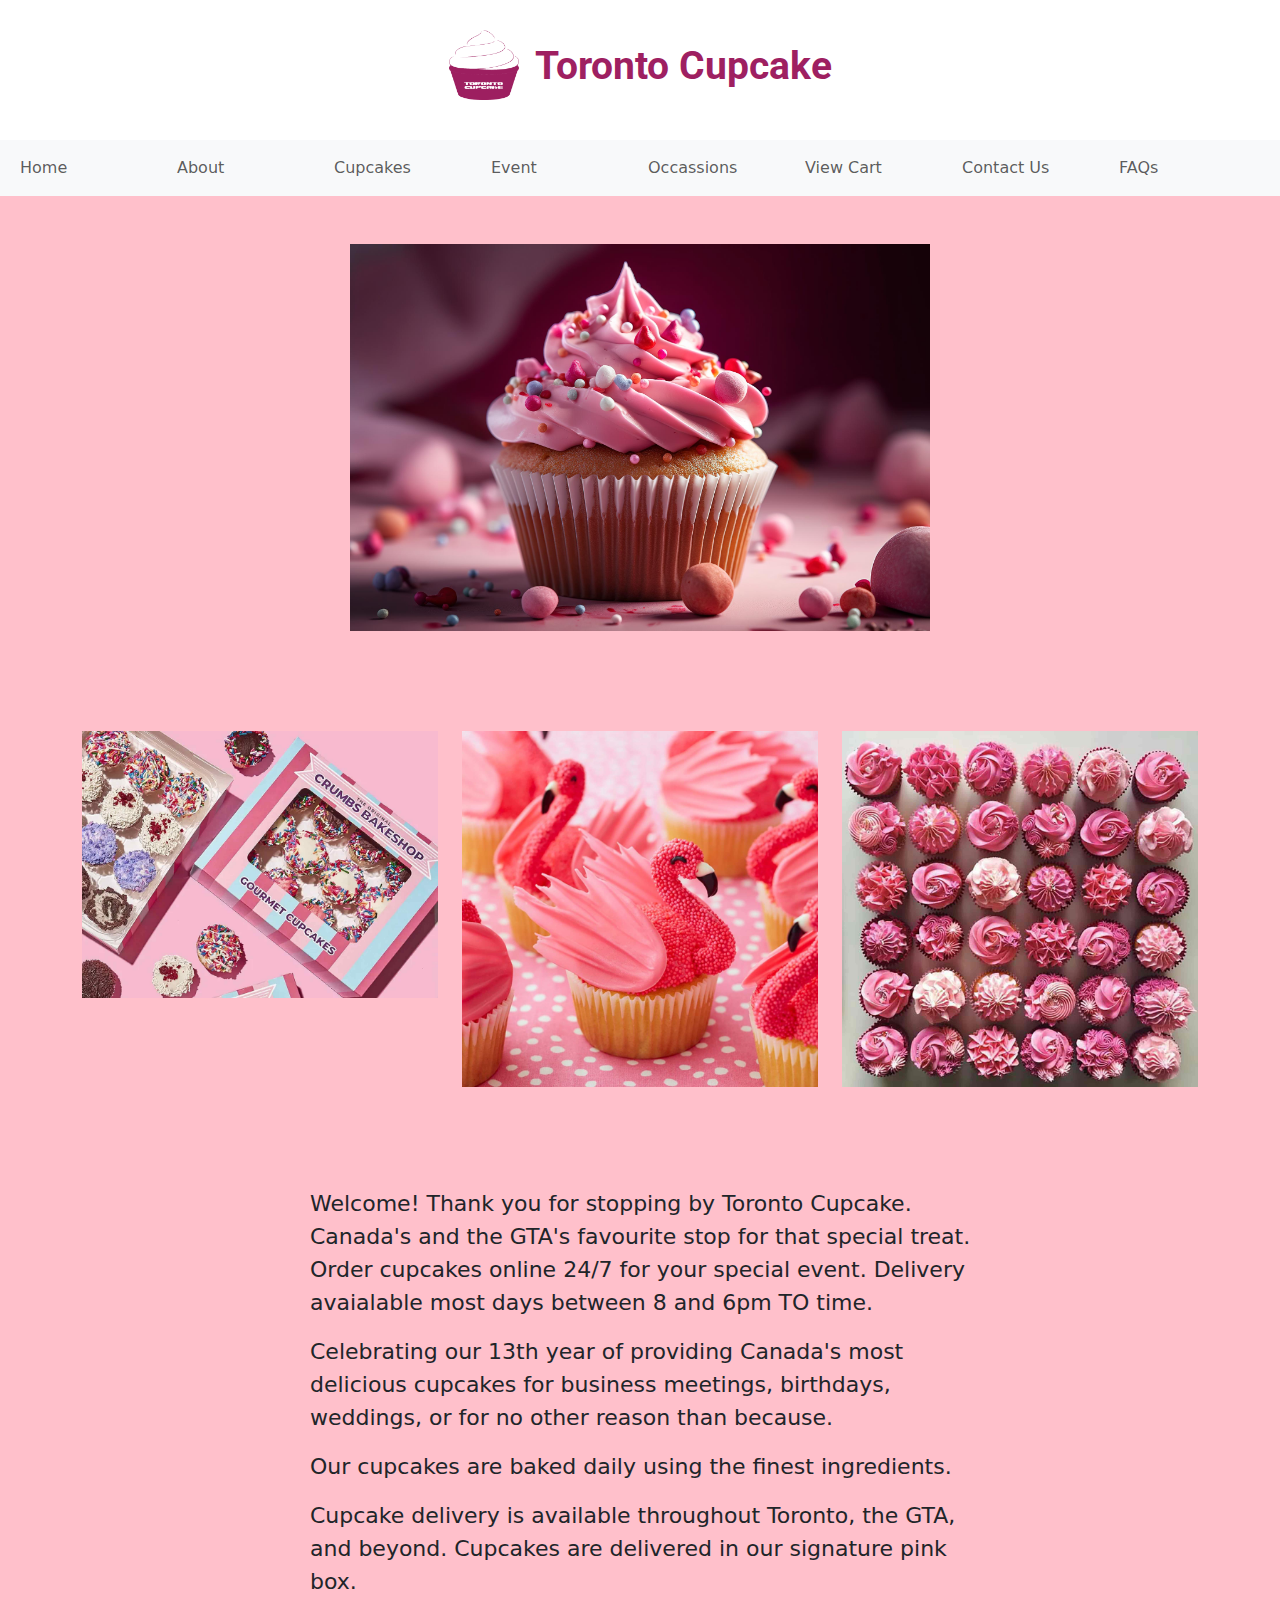
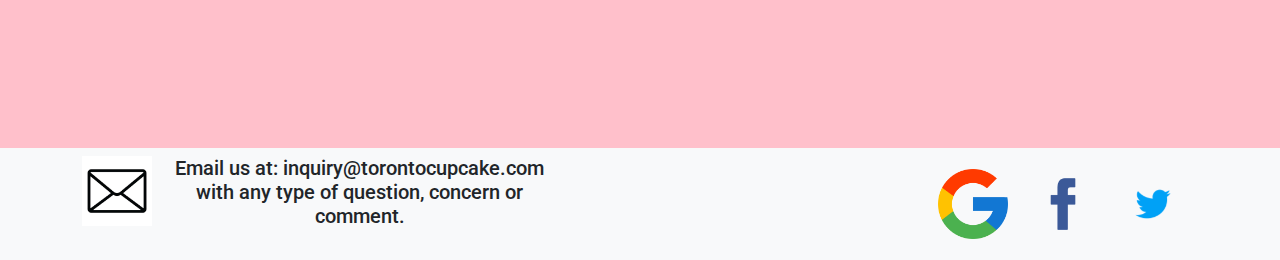
<file: index.html>
<!DOCTYPE html>
<html lang="en">
<head>
    <meta charset="UTF-8">
    <meta http-equiv="X-UA-Compatible" content="IE=edge">
    <meta name="viewport" content="width=device-width, initial-scale=1.0">
    <title>Home</title>
    <link rel="icon" type="image/x-icon" href="/image/favicon/favicon.ico">
    <link rel="stylesheet" href="css/custom.css">
</head>
<body>
    <script src="node_modules/bootstrap/dist/js/bootstrap.bundle.min.js"></script>
    <header>
      <div class="container">
        <div class="d-flex justify-content-center align-items-center gap-3">
            <div class="">
                <img src="image/logo.png" alt="image" class="img-fluid" style="max-width: 100px; max-height: 70px;">
            </div>
            <div class="">
              <h2 class="cake">Toronto Cupcake</h2>
            </div>          
        </div>
      </div>

          <nav class="navbar navbar-expand-lg bg-body-tertiary">
            <div class="container-fluid">
              <button class="navbar-toggler" type="button" data-bs-toggle="collapse" data-bs-target="#navbarNav" aria-controls="navbarNav" aria-expanded="false" aria-label="Toggle navigation">
                <span class="navbar-toggler-icon"></span>
              </button>
              <div class="collapse navbar-collapse" id="navbarNav">
                <ul class="navbar-nav w-100">
                  <li class="nav-item">
                    <a class="nav-link" aria-current="page" href="index.html">Home</a>
                  </li>
                  <li class="nav-item">
                    <a class="nav-link" href="about.html">About</a>
                  </li>
                  <li class="nav-item">
                    <a class="nav-link" href="#">Cupcakes</a>
                  </li>
                  <li class="nav-item">
                    <a class="nav-link" href="#">Event</a>
                  </li>
                  <li class="nav-item">
                    <a class="nav-link" href="#">Occassions</a>
                  </li>
                  <li class="nav-item">
                    <a class="nav-link" href="">View Cart</a>
                  </li>
                  <li class="nav-item">
                    <a class="nav-link" href="contact.html">Contact Us</a>
                  </li>
                  <li class="nav-item">
                    <a class="nav-link" href="">FAQs</a>
                  </li>
                </ul>
              </div>
            </div>
          </nav>
    </header>
  <section class="color">
    <div class="first-image">
      <img src="image/cake.jpg" class="img-fluid pt-5" alt="...">
    </div>
    
    <div class="container">
      <div class="row">
          <!-- Replace "image1.jpg" and "image2.jpg" with the actual paths to your images -->
          <div class="col-md-4">
              <img src="image/cover.jpg" alt="Image 1" class="img-fluid">
          </div>
          <div class="col-md-4">
            <img src="image/bird cake.jpg" alt="Image 2" class="img-fluid">
        </div>
          <div class="col-md-4">
              <img src="image/pink cakes.jpg" alt="Image 2" class="img-fluid">
          </div>
      </div>
  </div>

<div class="text-body">
  <p>Welcome! Thank you for stopping by Toronto Cupcake. Canada's and the GTA's favourite stop for that special treat. Order cupcakes online 24/7 for your special event. Delivery avaialable most days between 8 and 6pm TO time.</p>

  <p>Celebrating our 13th year of providing Canada's most delicious cupcakes for business meetings, birthdays, weddings, or for no other reason than because.</p>
    
  <p>Our cupcakes are baked daily using the finest ingredients.</p>
    
  <p>Cupcake delivery is available throughout Toronto, the GTA, and beyond. Cupcakes are delivered in our signature pink box.</p>
</div>
  
<footer class="pt-2 pb-2 bg-body-tertiary" style="margin-top: 70px;">
  <div class="container">
    <div class="d-flex justify-content-between">
          <div class="row">
              <div class="col-lg-1">
                  <img src="image/email.jpg" alt="image" class="img-fluid" style="max-width: 100px; max-height: 70px;">
              </div>
              <div class="col-lg-6 align-self-center">
                  <h5 class="mb-4">Email us at: inquiry@torontocupcake.com 
                      with any type of question, concern or comment.</h5>
              </div>
          
              
        
      </div>
      <div class="d-flex align-items-center social-container">
        <a class="icon-link" href="https://google.com" target="_blank"><img class="icon" src="image/google.png" alt=""></a>
        <a class="icon-link" href="https://facebook.com" target="_blank"><img class="icon" src="image/facebook.png" alt=""></a>
        <a class="icon-link" href="https://x.com" target="_blank"><img class="icon" src="image/twitter.webp" alt=""></a>
      </div>
    </div>
  </div>
</footer> 
</section>   
        
  
</body>
</html>
</file>
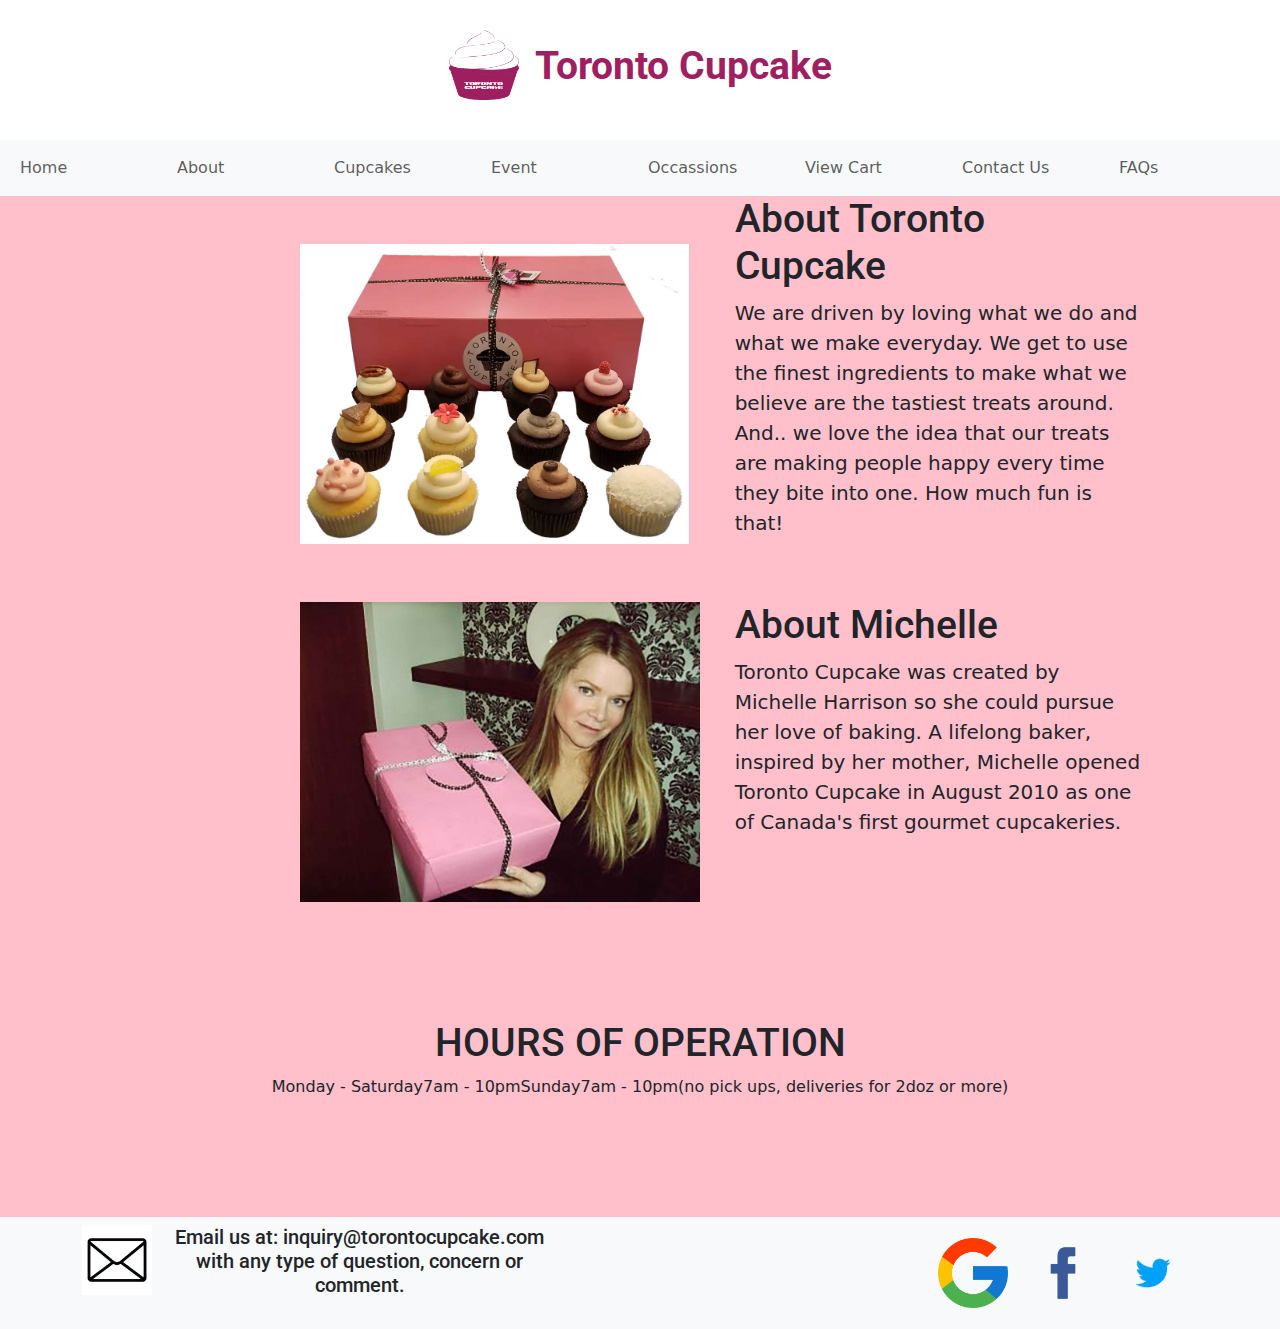
<file: about.html>
<!DOCTYPE html>
<html lang="en">
<head>
    <meta charset="UTF-8">
    <meta http-equiv="X-UA-Compatible" content="IE=edge">
    <meta name="viewport" content="width=device-width, initial-scale=1.0">
    <title>About</title>
    <link rel="icon" type="image/x-icon" href="/image/favicon/favicon.ico">
    <link rel="stylesheet" href="css/custom.css">
</head>
<body>
    <script src="node_modules/bootstrap/dist/js/bootstrap.bundle.min.js"></script>
    <header>
      <div class="container">
        <div class="d-flex justify-content-center align-items-center gap-3">
            <div class="">
                <img src="image/logo.png" alt="image" class="img-fluid" style="max-width: 100px; max-height: 70px;">
            </div>
            <div class="">
              <h2 class="cake">Toronto Cupcake</h2>
            </div>          
        </div>
      </div>

          <nav class="navbar navbar-expand-lg bg-body-tertiary">
            <div class="container-fluid">
              <button class="navbar-toggler" type="button" data-bs-toggle="collapse" data-bs-target="#navbarNav" aria-controls="navbarNav" aria-expanded="false" aria-label="Toggle navigation">
                <span class="navbar-toggler-icon"></span>
              </button>
              <div class="collapse navbar-collapse" id="navbarNav">
                <ul class="navbar-nav w-100">
                  <li class="nav-item">
                    <a class="nav-link" aria-current="page" href="index.html">Home</a>
                  </li>
                  <li class="nav-item">
                    <a class="nav-link" href="about.html">About</a>
                  </li>
                  <li class="nav-item">
                    <a class="nav-link" href="#">Cupcakes</a>
                  </li>
                  <li class="nav-item">
                    <a class="nav-link" href="#">Event</a>
                  </li>
                  <li class="nav-item">
                    <a class="nav-link" href="#">Occassions</a>
                  </li>
                  <li class="nav-item">
                    <a class="nav-link" href="">View Cart</a>
                  </li>
                  <li class="nav-item">
                    <a class="nav-link" href="contact.html">Contact Us</a>
                  </li>
                  <li class="nav-item">
                    <a class="nav-link" href="">FAQs</a>
                  </li>
                </ul>
              </div>
            </div>
          </nav>
    </header>
        <section class="body">
          <div class="row">
            <div class="col-lg-4">
              <img src="image/cakes.jpg" alt="image" class="img-fluid mt-5" style="margin-left: 300px; max-height: 300px;">
            </div>
            <div class="col-lg-4 align-self-center" style="margin-left: 300px;">
              <h2 class="text">About Toronto Cupcake</h2>
              <p>We are driven by loving what we do and what we make everyday. We get to use the finest ingredients to make what we believe are the tastiest treats around. And.. we love the idea that our treats are making people happy every time they bite into one. How much fun is that!</p>
            </div>
          </div>

          <div class="row">
            <div class="col-lg-4">
              <img src="image/woman.jpg" alt="image" class="img-fluid mt-5" style="margin-left: 300px; max-height: 300px;">
            </div>
            <div class="col-lg-4 align-self-center" style="margin-left: 300px;">
              <h2 class="text">About Michelle</h2>
              <p>Toronto Cupcake was created by Michelle Harrison so she could pursue her love of baking. A lifelong baker, inspired by her mother, Michelle opened Toronto Cupcake in August 2010 as one of Canada's first gourmet cupcakeries.</p>
            </div>
          </div>

          
        <h2 class="text-center pt-5" style="margin-top: 70px;">HOURS OF OPERATION</h2>
          <p class="text-center pb-5">Monday - Saturday7am - 10pmSunday7am - 10pm(no pick ups, deliveries for 2doz or more)</p>
        

        <footer class="pt-2 pb-2 bg-body-tertiary" style="margin-top: 70px;">
            <div class="container">
              <div class="d-flex justify-content-between">
                    <div class="row">
                        <div class="col-lg-1">
                            <img src="image/email.jpg" alt="image" class="img-fluid" style="max-width: 100px; max-height: 70px;">
                        </div>
                        <div class="col-lg-6 align-self-center">
                            <h5 class="mb-4">Email us at: inquiry@torontocupcake.com 
                                with any type of question, concern or comment.</h5>
                        </div>
                    
                        
                  
                </div>
                <div class="d-flex align-items-center social-container">
                  <a class="icon-link" href="https://google.com" target="_blank"><img class="icon" src="image/google.png" alt=""></a>
                  <a class="icon-link" href="https://facebook.com" target="_blank"><img class="icon" src="image/facebook.png" alt=""></a>
                  <a class="icon-link" href="https://x.com" target="_blank"><img class="icon" src="image/twitter.webp" alt=""></a>
                </div>
              </div>
            </div>
          </footer>
        </section>







    
</body>
</html>
</file>
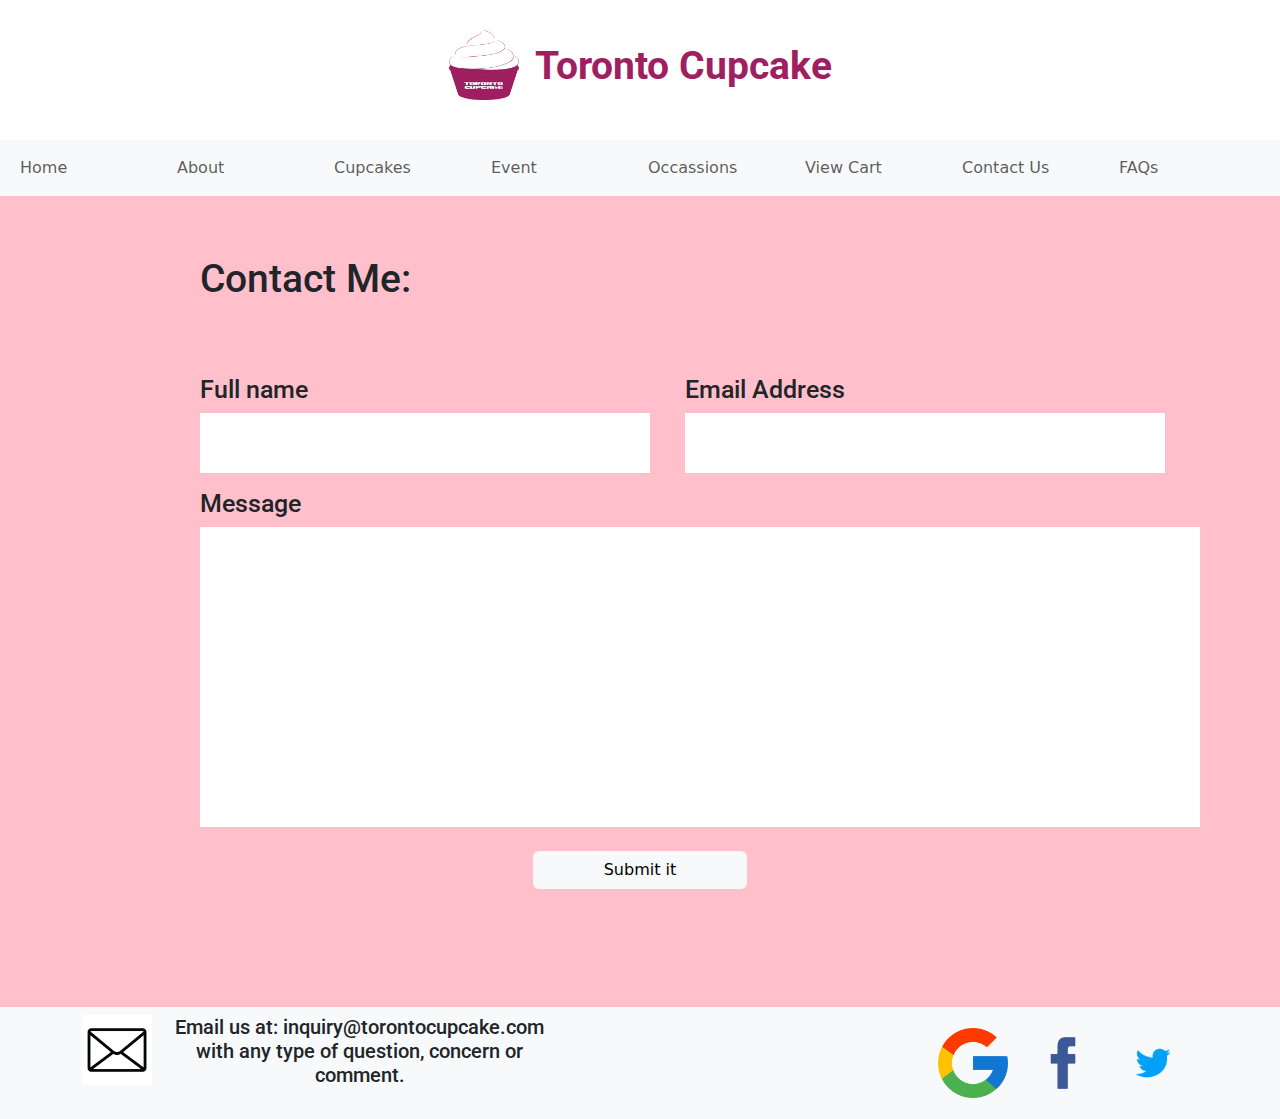
<file: contact.html>
<!DOCTYPE html>
<html lang="en">
<head>
    <meta charset="UTF-8">
    <meta http-equiv="X-UA-Compatible" content="IE=edge">
    <meta name="viewport" content="width=device-width, initial-scale=1.0">
    <title>Contact</title>
    <link rel="icon" type="image/x-icon" href="/image/favicon/favicon.ico">
    <link rel="stylesheet" href="css/custom.css">
</head>
<body>
    <script src="node_modules/bootstrap/dist/js/bootstrap.bundle.min.js"></script>
    <header>
      <div class="container">
        <div class="d-flex justify-content-center align-items-center gap-3">
            <div class="">
                <img src="image/logo.png" alt="image" class="img-fluid" style="max-width: 100px; max-height: 70px;">
            </div>
            <div class="">
              <h2 class="cake">Toronto Cupcake</h2>
            </div>          
        </div>
      </div>

          <nav class="navbar navbar-expand-lg bg-body-tertiary">
            <div class="container-fluid">
              <button class="navbar-toggler" type="button" data-bs-toggle="collapse" data-bs-target="#navbarNav" aria-controls="navbarNav" aria-expanded="false" aria-label="Toggle navigation">
                <span class="navbar-toggler-icon"></span>
              </button>
              <div class="collapse navbar-collapse" id="navbarNav">
                <ul class="navbar-nav w-100">
                  <li class="nav-item">
                    <a class="nav-link" aria-current="page" href="index.html">Home</a>
                  </li>
                  <li class="nav-item">
                    <a class="nav-link" href="about.html">About</a>
                  </li>
                  <li class="nav-item">
                    <a class="nav-link" href="#">Cupcakes</a>
                  </li>
                  <li class="nav-item">
                    <a class="nav-link" href="#">Event</a>
                  </li>
                  <li class="nav-item">
                    <a class="nav-link" href="#">Occassions</a>
                  </li>
                  <li class="nav-item">
                    <a class="nav-link" href="">View Cart</a>
                  </li>
                  <li class="nav-item">
                    <a class="nav-link" href="contact.html">Contact Us</a>
                  </li>
                  <li class="nav-item">
                    <a class="nav-link" href="">FAQs</a>
                  </li>
                </ul>
              </div>
            </div>
          </nav>
    </header>

    <section class="pink">
    <h2 class="me">Contact Me:</h2>
    <section class="py-5">
        <div class="row g-4 py-3 row-cols-1 row-cols-lg-3">
          
            <div>
              <h4 class="full">Full name</h4>
              <div class="black-rectangle"></div>
              <style class="black-rectangle">
              .black-rectangle {
                width: 450px;
                height: 60px;
                background-color: white;
                margin-left: 200px;
                }
              </style>
            </div>
          
          
            <div>
              <h4 class="email">Email Address</h4>
              <div class="black"></div>
              <style class="black">
              .black {
                width: 480px;
                height: 60px;
                background-color: white;
                margin-left: 250px;
                }
              </style>
            </div>
          </div>
        </div>
      </div>

  <h4 class="message">Message</h4>
  <div class="rectangle">
    <style class="rectangle">
      .rectangle {
        width: 1000px;
        height: 300px;
        background-color: white;
        margin-left: 200px;
      }
  </style>
  </div>


  <div class="d-grid gap-2 col-2 mx-auto pt-4">
    <button class="btn btn-light" type="button">Submit it</button>
  </div>

    </section>

    <footer class="pt-2 pb-2 bg-body-tertiary" style="margin-top: 70px;">
      <div class="container">
        <div class="d-flex justify-content-between">
              <div class="row">
                  <div class="col-lg-1">
                      <img src="image/email.jpg" alt="image" class="img-fluid" style="max-width: 100px; max-height: 70px;">
                  </div>
                  <div class="col-lg-6 align-self-center">
                      <h5 class="mb-4">Email us at: inquiry@torontocupcake.com 
                          with any type of question, concern or comment.</h5>
                  </div>
              
                  
            
          </div>
          <div class="d-flex align-items-center social-container">
            <a class="icon-link" href="https://google.com" target="_blank"><img class="icon" src="image/google.png" alt=""></a>
            <a class="icon-link" href="https://facebook.com" target="_blank"><img class="icon" src="image/facebook.png" alt=""></a>
            <a class="icon-link" href="https://x.com" target="_blank"><img class="icon" src="image/twitter.webp" alt=""></a>
          </div>
        </div>
      </div>
    </footer>
</file>
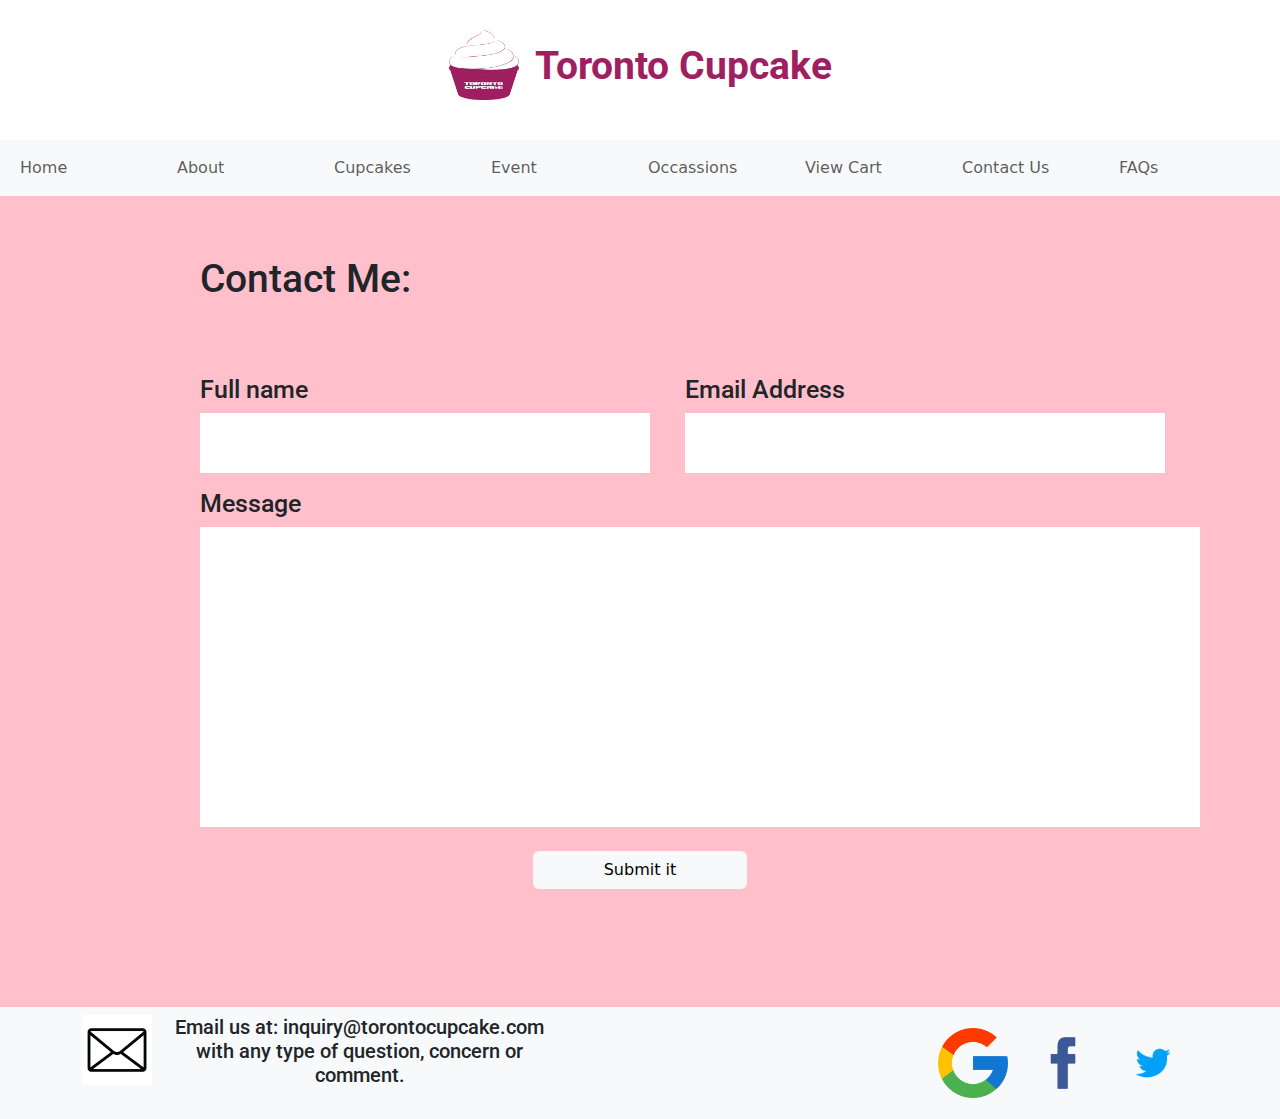
<file: viewcart.html>
<!DOCTYPE html>
<html lang="en">
<head>
    <meta charset="UTF-8">
    <meta http-equiv="X-UA-Compatible" content="IE=edge">
    <meta name="viewport" content="width=device-width, initial-scale=1.0">
    <title>viewcart</title>
    <title>View Cart</title>
    <link rel="icon" type="image/x-icon" href="/image/favicon/favicon.ico">
    <link rel="stylesheet" href="css/custom.css">
</head>
<body>
    <script src="node_modules/bootstrap/dist/js/bootstrap.bundle.min.js"></script>
    <header>
      <div class="container">
        <div class="d-flex justify-content-center align-items-center gap-3">
            <div class="">
                <img src="image/logo.png" alt="image" class="img-fluid" style="max-width: 100px; max-height: 70px;">
            </div>
            <div class="">
              <h2 class="cake">Toronto Cupcake</h2>
            </div>          
        </div>
      </div>

          <nav class="navbar navbar-expand-lg bg-body-tertiary">
            <div class="container-fluid">
              <button class="navbar-toggler" type="button" data-bs-toggle="collapse" data-bs-target="#navbarNav" aria-controls="navbarNav" aria-expanded="false" aria-label="Toggle navigation">
                <span class="navbar-toggler-icon"></span>
              </button>
              <div class="collapse navbar-collapse" id="navbarNav">
                <ul class="navbar-nav w-100">
                  <li class="nav-item">
                    <a class="nav-link" aria-current="page" href="">Home</a>
                  </li>
                  <li class="nav-item">
                    <a class="nav-link" href="">About</a>
                  </li>
                  <li class="nav-item">
                    <a class="nav-link" href="#">Cupcakes</a>
                  </li>
                  <li class="nav-item">
                    <a class="nav-link" href="#">Event</a>
                  </li>
                  <li class="nav-item">
                    <a class="nav-link" href="#">Occassions</a>
                  </li>
                  <li class="nav-item">
                    <a class="nav-link" href="">View Cart</a>
                  </li>
                  <li class="nav-item">
                    <a class="nav-link" href="">Contact Us</a>
                  </li>
                  <li class="nav-item">
                    <a class="nav-link" href="">FAQs</a>
                  </li>
                </ul>
              </div>
            </div>
          </nav>
    </header>

    <section class="pink">
    <h2 class="me">Contact Me:</h2>
    <section class="py-5">
        <div class="row g-4 py-3 row-cols-1 row-cols-lg-3">
          
            <div>
              <h4 class="full">Full name</h4>
              <div class="black-rectangle"></div>
              <style class="black-rectangle">
              .black-rectangle {
                width: 450px;
                height: 60px;
                background-color: white;
                margin-left: 200px;
                }
              </style>
            </div>
          
          
            <div>
              <h4 class="email">Email Address</h4>
              <div class="black"></div>
              <style class="black">
              .black {
                width: 480px;
                height: 60px;
                background-color: white;
                margin-left: 250px;
                }
              </style>
            </div>
          </div>
        </div>
      </div>

  <h4 class="message">Message</h4>
  <div class="rectangle">
    <style class="rectangle">
      .rectangle {
        width: 1000px;
        height: 300px;
        background-color: white;
        margin-left: 200px;
      }
  </style>
  </div>


  <div class="d-grid gap-2 col-2 mx-auto pt-4">
    <button class="btn btn-light" type="button">Submit it</button>
  </div>

    </section>

    <footer class="pt-2 pb-2 bg-body-tertiary" style="margin-top: 70px;">
      <div class="container">
        <div class="d-flex justify-content-between">
              <div class="row">
                  <div class="col-lg-1">
                      <img src="image/email.jpg" alt="image" class="img-fluid" style="max-width: 100px; max-height: 70px;">
                  </div>
                  <div class="col-lg-6 align-self-center">
                      <h5 class="mb-4">Email us at: inquiry@torontocupcake.com 
                          with any type of question, concern or comment.</h5>
                  </div>
              
                  
            
          </div>
          <div class="d-flex align-items-center social-container">
            <a class="icon-link" href="https://google.com" target="_blank"><img class="icon" src="image/google.png" alt=""></a>
            <a class="icon-link" href="https://facebook.com" target="_blank"><img class="icon" src="image/facebook.png" alt=""></a>
            <a class="icon-link" href="https://x.com" target="_blank"><img class="icon" src="image/twitter.webp" alt=""></a>
          </div>
        </div>
      </div>
    </footer>
</body>
</html>
</file>
<file: css/custom.css>
@charset "UTF-8";
@import url("https://fonts.googleapis.com/css2?family=Roboto&family=Wix+Madefor+Display&display=swap");
/*!
 * Bootstrap  v5.3.2 (https://getbootstrap.com/)
 * Copyright 2011-2023 The Bootstrap Authors
 * Licensed under MIT (https://github.com/twbs/bootstrap/blob/main/LICENSE)
 */
:root,
[data-bs-theme=light] {
  --bs-blue: #0d6efd;
  --bs-indigo: #6610f2;
  --bs-purple: #6f42c1;
  --bs-pink: #d63384;
  --bs-red: #dc3545;
  --bs-orange: #fd7e14;
  --bs-yellow: #ffc107;
  --bs-green: #198754;
  --bs-teal: #20c997;
  --bs-cyan: #0dcaf0;
  --bs-black: #000;
  --bs-white: #fff;
  --bs-gray: #6c757d;
  --bs-gray-dark: #343a40;
  --bs-gray-100: #f8f9fa;
  --bs-gray-200: #e9ecef;
  --bs-gray-300: #dee2e6;
  --bs-gray-400: #ced4da;
  --bs-gray-500: #adb5bd;
  --bs-gray-600: #6c757d;
  --bs-gray-700: #495057;
  --bs-gray-800: #343a40;
  --bs-gray-900: #212529;
  --bs-primary: #0d6efd;
  --bs-secondary: #6c757d;
  --bs-success: #198754;
  --bs-info: #0dcaf0;
  --bs-warning: #ffc107;
  --bs-danger: #dc3545;
  --bs-light: #f8f9fa;
  --bs-dark: #212529;
  --bs-primary-rgb: 13, 110, 253;
  --bs-secondary-rgb: 108, 117, 125;
  --bs-success-rgb: 25, 135, 84;
  --bs-info-rgb: 13, 202, 240;
  --bs-warning-rgb: 255, 193, 7;
  --bs-danger-rgb: 220, 53, 69;
  --bs-light-rgb: 248, 249, 250;
  --bs-dark-rgb: 33, 37, 41;
  --bs-primary-text-emphasis: #052c65;
  --bs-secondary-text-emphasis: #2b2f32;
  --bs-success-text-emphasis: #0a3622;
  --bs-info-text-emphasis: #055160;
  --bs-warning-text-emphasis: #664d03;
  --bs-danger-text-emphasis: #58151c;
  --bs-light-text-emphasis: #495057;
  --bs-dark-text-emphasis: #495057;
  --bs-primary-bg-subtle: #cfe2ff;
  --bs-secondary-bg-subtle: #e2e3e5;
  --bs-success-bg-subtle: #d1e7dd;
  --bs-info-bg-subtle: #cff4fc;
  --bs-warning-bg-subtle: #fff3cd;
  --bs-danger-bg-subtle: #f8d7da;
  --bs-light-bg-subtle: #fcfcfd;
  --bs-dark-bg-subtle: #ced4da;
  --bs-primary-border-subtle: #9ec5fe;
  --bs-secondary-border-subtle: #c4c8cb;
  --bs-success-border-subtle: #a3cfbb;
  --bs-info-border-subtle: #9eeaf9;
  --bs-warning-border-subtle: #ffe69c;
  --bs-danger-border-subtle: #f1aeb5;
  --bs-light-border-subtle: #e9ecef;
  --bs-dark-border-subtle: #adb5bd;
  --bs-white-rgb: 255, 255, 255;
  --bs-black-rgb: 0, 0, 0;
  --bs-font-sans-serif: system-ui, -apple-system, "Segoe UI", Roboto, "Helvetica Neue", "Noto Sans", "Liberation Sans", Arial, sans-serif, "Apple Color Emoji", "Segoe UI Emoji", "Segoe UI Symbol", "Noto Color Emoji";
  --bs-font-monospace: SFMono-Regular, Menlo, Monaco, Consolas, "Liberation Mono", "Courier New", monospace;
  --bs-gradient: linear-gradient(180deg, rgba(255, 255, 255, 0.15), rgba(255, 255, 255, 0));
  --bs-body-font-family: var(--bs-font-sans-serif);
  --bs-body-font-size: 1rem;
  --bs-body-font-weight: 400;
  --bs-body-line-height: 1.5;
  --bs-body-color: #212529;
  --bs-body-color-rgb: 33, 37, 41;
  --bs-body-bg: #fff;
  --bs-body-bg-rgb: 255, 255, 255;
  --bs-emphasis-color: #000;
  --bs-emphasis-color-rgb: 0, 0, 0;
  --bs-secondary-color: rgba(33, 37, 41, 0.75);
  --bs-secondary-color-rgb: 33, 37, 41;
  --bs-secondary-bg: #e9ecef;
  --bs-secondary-bg-rgb: 233, 236, 239;
  --bs-tertiary-color: rgba(33, 37, 41, 0.5);
  --bs-tertiary-color-rgb: 33, 37, 41;
  --bs-tertiary-bg: #f8f9fa;
  --bs-tertiary-bg-rgb: 248, 249, 250;
  --bs-heading-color: inherit;
  --bs-link-color: #0d6efd;
  --bs-link-color-rgb: 13, 110, 253;
  --bs-link-decoration: underline;
  --bs-link-hover-color: #0a58ca;
  --bs-link-hover-color-rgb: 10, 88, 202;
  --bs-code-color: #d63384;
  --bs-highlight-color: #212529;
  --bs-highlight-bg: #fff3cd;
  --bs-border-width: 1px;
  --bs-border-style: solid;
  --bs-border-color: #dee2e6;
  --bs-border-color-translucent: rgba(0, 0, 0, 0.175);
  --bs-border-radius: 0.375rem;
  --bs-border-radius-sm: 0.25rem;
  --bs-border-radius-lg: 0.5rem;
  --bs-border-radius-xl: 1rem;
  --bs-border-radius-xxl: 2rem;
  --bs-border-radius-2xl: var(--bs-border-radius-xxl);
  --bs-border-radius-pill: 50rem;
  --bs-box-shadow: 0 0.5rem 1rem rgba(0, 0, 0, 0.15);
  --bs-box-shadow-sm: 0 0.125rem 0.25rem rgba(0, 0, 0, 0.075);
  --bs-box-shadow-lg: 0 1rem 3rem rgba(0, 0, 0, 0.175);
  --bs-box-shadow-inset: inset 0 1px 2px rgba(0, 0, 0, 0.075);
  --bs-focus-ring-width: 0.25rem;
  --bs-focus-ring-opacity: 0.25;
  --bs-focus-ring-color: rgba(13, 110, 253, 0.25);
  --bs-form-valid-color: #198754;
  --bs-form-valid-border-color: #198754;
  --bs-form-invalid-color: #dc3545;
  --bs-form-invalid-border-color: #dc3545;
}

[data-bs-theme=dark] {
  color-scheme: dark;
  --bs-body-color: #dee2e6;
  --bs-body-color-rgb: 222, 226, 230;
  --bs-body-bg: #212529;
  --bs-body-bg-rgb: 33, 37, 41;
  --bs-emphasis-color: #fff;
  --bs-emphasis-color-rgb: 255, 255, 255;
  --bs-secondary-color: rgba(222, 226, 230, 0.75);
  --bs-secondary-color-rgb: 222, 226, 230;
  --bs-secondary-bg: #343a40;
  --bs-secondary-bg-rgb: 52, 58, 64;
  --bs-tertiary-color: rgba(222, 226, 230, 0.5);
  --bs-tertiary-color-rgb: 222, 226, 230;
  --bs-tertiary-bg: #2b3035;
  --bs-tertiary-bg-rgb: 43, 48, 53;
  --bs-primary-text-emphasis: #6ea8fe;
  --bs-secondary-text-emphasis: #a7acb1;
  --bs-success-text-emphasis: #75b798;
  --bs-info-text-emphasis: #6edff6;
  --bs-warning-text-emphasis: #ffda6a;
  --bs-danger-text-emphasis: #ea868f;
  --bs-light-text-emphasis: #f8f9fa;
  --bs-dark-text-emphasis: #dee2e6;
  --bs-primary-bg-subtle: #031633;
  --bs-secondary-bg-subtle: #161719;
  --bs-success-bg-subtle: #051b11;
  --bs-info-bg-subtle: #032830;
  --bs-warning-bg-subtle: #332701;
  --bs-danger-bg-subtle: #2c0b0e;
  --bs-light-bg-subtle: #343a40;
  --bs-dark-bg-subtle: #1a1d20;
  --bs-primary-border-subtle: #084298;
  --bs-secondary-border-subtle: #41464b;
  --bs-success-border-subtle: #0f5132;
  --bs-info-border-subtle: #087990;
  --bs-warning-border-subtle: #997404;
  --bs-danger-border-subtle: #842029;
  --bs-light-border-subtle: #495057;
  --bs-dark-border-subtle: #343a40;
  --bs-heading-color: inherit;
  --bs-link-color: #6ea8fe;
  --bs-link-hover-color: #8bb9fe;
  --bs-link-color-rgb: 110, 168, 254;
  --bs-link-hover-color-rgb: 139, 185, 254;
  --bs-code-color: #e685b5;
  --bs-highlight-color: #dee2e6;
  --bs-highlight-bg: #664d03;
  --bs-border-color: #495057;
  --bs-border-color-translucent: rgba(255, 255, 255, 0.15);
  --bs-form-valid-color: #75b798;
  --bs-form-valid-border-color: #75b798;
  --bs-form-invalid-color: #ea868f;
  --bs-form-invalid-border-color: #ea868f;
}

*,
*::before,
*::after {
  box-sizing: border-box;
}

@media (prefers-reduced-motion: no-preference) {
  :root {
    scroll-behavior: smooth;
  }
}

body {
  margin: 0;
  font-family: var(--bs-body-font-family);
  font-size: var(--bs-body-font-size);
  font-weight: var(--bs-body-font-weight);
  line-height: var(--bs-body-line-height);
  color: var(--bs-body-color);
  text-align: var(--bs-body-text-align);
  background-color: var(--bs-body-bg);
  -webkit-text-size-adjust: 100%;
  -webkit-tap-highlight-color: rgba(0, 0, 0, 0);
}

hr {
  margin: 1rem 0;
  color: inherit;
  border: 0;
  border-top: var(--bs-border-width) solid;
  opacity: 0.25;
}

h6, .h6, h5, .h5, h4, .h4, h3, .h3, h2, .h2, h1, .h1 {
  margin-top: 0;
  margin-bottom: 0.5rem;
  font-family: "roboto", sans-serif;
  font-weight: 500;
  line-height: 1.2;
  color: var(--bs-heading-color);
}

h1, .h1 {
  font-size: calc(1.525rem + 3.3vw);
}
@media (min-width: 1200px) {
  h1, .h1 {
    font-size: 4rem;
  }
}

h2, .h2 {
  font-size: calc(1.3691rem + 1.4292vw);
}
@media (min-width: 1200px) {
  h2, .h2 {
    font-size: 2.441rem;
  }
}

h3, .h3 {
  font-size: calc(1.3203rem + 0.8436vw);
}
@media (min-width: 1200px) {
  h3, .h3 {
    font-size: 1.953rem;
  }
}

h4, .h4 {
  font-size: calc(1.2813rem + 0.3756vw);
}
@media (min-width: 1200px) {
  h4, .h4 {
    font-size: 1.563rem;
  }
}

h5, .h5 {
  font-size: 1.25rem;
}

h6, .h6 {
  font-size: 1rem;
}

p {
  margin-top: 0;
  margin-bottom: 1rem;
}

abbr[title] {
  text-decoration: underline dotted;
  cursor: help;
  text-decoration-skip-ink: none;
}

address {
  margin-bottom: 1rem;
  font-style: normal;
  line-height: inherit;
}

ol,
ul {
  padding-left: 2rem;
}

ol,
ul,
dl {
  margin-top: 0;
  margin-bottom: 1rem;
}

ol ol,
ul ul,
ol ul,
ul ol {
  margin-bottom: 0;
}

dt {
  font-weight: 700;
}

dd {
  margin-bottom: 0.5rem;
  margin-left: 0;
}

blockquote {
  margin: 0 0 1rem;
}

b,
strong {
  font-weight: bolder;
}

small, .small {
  font-size: 0.875em;
}

mark, .mark {
  padding: 0.1875em;
  color: var(--bs-highlight-color);
  background-color: var(--bs-highlight-bg);
}

sub,
sup {
  position: relative;
  font-size: 0.75em;
  line-height: 0;
  vertical-align: baseline;
}

sub {
  bottom: -0.25em;
}

sup {
  top: -0.5em;
}

a {
  color: rgba(var(--bs-link-color-rgb), var(--bs-link-opacity, 1));
  text-decoration: underline;
}
a:hover {
  --bs-link-color-rgb: var(--bs-link-hover-color-rgb);
}

a:not([href]):not([class]), a:not([href]):not([class]):hover {
  color: inherit;
  text-decoration: none;
}

pre,
code,
kbd,
samp {
  font-family: var(--bs-font-monospace);
  font-size: 1em;
}

pre {
  display: block;
  margin-top: 0;
  margin-bottom: 1rem;
  overflow: auto;
  font-size: 0.875em;
}
pre code {
  font-size: inherit;
  color: inherit;
  word-break: normal;
}

code {
  font-size: 0.875em;
  color: var(--bs-code-color);
  word-wrap: break-word;
}
a > code {
  color: inherit;
}

kbd {
  padding: 0.1875rem 0.375rem;
  font-size: 0.875em;
  color: var(--bs-body-bg);
  background-color: var(--bs-body-color);
  border-radius: 0.25rem;
}
kbd kbd {
  padding: 0;
  font-size: 1em;
}

figure {
  margin: 0 0 1rem;
}

img,
svg {
  vertical-align: middle;
}

table {
  caption-side: bottom;
  border-collapse: collapse;
}

caption {
  padding-top: 0.5rem;
  padding-bottom: 0.5rem;
  color: var(--bs-secondary-color);
  text-align: left;
}

th {
  text-align: inherit;
  text-align: -webkit-match-parent;
}

thead,
tbody,
tfoot,
tr,
td,
th {
  border-color: inherit;
  border-style: solid;
  border-width: 0;
}

label {
  display: inline-block;
}

button {
  border-radius: 0;
}

button:focus:not(:focus-visible) {
  outline: 0;
}

input,
button,
select,
optgroup,
textarea {
  margin: 0;
  font-family: inherit;
  font-size: inherit;
  line-height: inherit;
}

button,
select {
  text-transform: none;
}

[role=button] {
  cursor: pointer;
}

select {
  word-wrap: normal;
}
select:disabled {
  opacity: 1;
}

[list]:not([type=date]):not([type=datetime-local]):not([type=month]):not([type=week]):not([type=time])::-webkit-calendar-picker-indicator {
  display: none !important;
}

button,
[type=button],
[type=reset],
[type=submit] {
  -webkit-appearance: button;
}
button:not(:disabled),
[type=button]:not(:disabled),
[type=reset]:not(:disabled),
[type=submit]:not(:disabled) {
  cursor: pointer;
}

::-moz-focus-inner {
  padding: 0;
  border-style: none;
}

textarea {
  resize: vertical;
}

fieldset {
  min-width: 0;
  padding: 0;
  margin: 0;
  border: 0;
}

legend {
  float: left;
  width: 100%;
  padding: 0;
  margin-bottom: 0.5rem;
  font-size: calc(1.275rem + 0.3vw);
  line-height: inherit;
}
@media (min-width: 1200px) {
  legend {
    font-size: 1.5rem;
  }
}
legend + * {
  clear: left;
}

::-webkit-datetime-edit-fields-wrapper,
::-webkit-datetime-edit-text,
::-webkit-datetime-edit-minute,
::-webkit-datetime-edit-hour-field,
::-webkit-datetime-edit-day-field,
::-webkit-datetime-edit-month-field,
::-webkit-datetime-edit-year-field {
  padding: 0;
}

::-webkit-inner-spin-button {
  height: auto;
}

[type=search] {
  -webkit-appearance: textfield;
  outline-offset: -2px;
}

/* rtl:raw:
[type="tel"],
[type="url"],
[type="email"],
[type="number"] {
  direction: ltr;
}
*/
::-webkit-search-decoration {
  -webkit-appearance: none;
}

::-webkit-color-swatch-wrapper {
  padding: 0;
}

::file-selector-button {
  font: inherit;
  -webkit-appearance: button;
}

output {
  display: inline-block;
}

iframe {
  border: 0;
}

summary {
  display: list-item;
  cursor: pointer;
}

progress {
  vertical-align: baseline;
}

[hidden] {
  display: none !important;
}

.lead {
  font-size: 1.25rem;
  font-weight: 300;
}

.display-1 {
  font-size: calc(1.625rem + 4.5vw);
  font-weight: 300;
  line-height: 1.2;
}
@media (min-width: 1200px) {
  .display-1 {
    font-size: 5rem;
  }
}

.display-2 {
  font-size: calc(1.575rem + 3.9vw);
  font-weight: 300;
  line-height: 1.2;
}
@media (min-width: 1200px) {
  .display-2 {
    font-size: 4.5rem;
  }
}

.display-3 {
  font-size: calc(1.525rem + 3.3vw);
  font-weight: 300;
  line-height: 1.2;
}
@media (min-width: 1200px) {
  .display-3 {
    font-size: 4rem;
  }
}

.display-4 {
  font-size: calc(1.475rem + 2.7vw);
  font-weight: 300;
  line-height: 1.2;
}
@media (min-width: 1200px) {
  .display-4 {
    font-size: 3.5rem;
  }
}

.display-5 {
  font-size: calc(1.425rem + 2.1vw);
  font-weight: 300;
  line-height: 1.2;
}
@media (min-width: 1200px) {
  .display-5 {
    font-size: 3rem;
  }
}

.display-6 {
  font-size: calc(1.375rem + 1.5vw);
  font-weight: 300;
  line-height: 1.2;
}
@media (min-width: 1200px) {
  .display-6 {
    font-size: 2.5rem;
  }
}

.list-unstyled {
  padding-left: 0;
  list-style: none;
}

.list-inline {
  padding-left: 0;
  list-style: none;
}

.list-inline-item {
  display: inline-block;
}
.list-inline-item:not(:last-child) {
  margin-right: 0.5rem;
}

.initialism {
  font-size: 0.875em;
  text-transform: uppercase;
}

.blockquote {
  margin-bottom: 1rem;
  font-size: 1.25rem;
}
.blockquote > :last-child {
  margin-bottom: 0;
}

.blockquote-footer {
  margin-top: -1rem;
  margin-bottom: 1rem;
  font-size: 0.875em;
  color: #6c757d;
}
.blockquote-footer::before {
  content: "— ";
}

.img-fluid {
  max-width: 100%;
  height: auto;
}

.img-thumbnail {
  padding: 0.25rem;
  background-color: var(--bs-body-bg);
  border: var(--bs-border-width) solid var(--bs-border-color);
  border-radius: var(--bs-border-radius);
  max-width: 100%;
  height: auto;
}

.figure {
  display: inline-block;
}

.figure-img {
  margin-bottom: 0.5rem;
  line-height: 1;
}

.figure-caption {
  font-size: 0.875em;
  color: var(--bs-secondary-color);
}

.container,
.container-fluid,
.container-xxl,
.container-xl,
.container-lg,
.container-md,
.container-sm {
  --bs-gutter-x: 1.5rem;
  --bs-gutter-y: 0;
  width: 100%;
  padding-right: calc(var(--bs-gutter-x) * 0.5);
  padding-left: calc(var(--bs-gutter-x) * 0.5);
  margin-right: auto;
  margin-left: auto;
}

@media (min-width: 576px) {
  .container-sm, .container {
    max-width: 540px;
  }
}
@media (min-width: 768px) {
  .container-md, .container-sm, .container {
    max-width: 720px;
  }
}
@media (min-width: 992px) {
  .container-lg, .container-md, .container-sm, .container {
    max-width: 960px;
  }
}
@media (min-width: 1200px) {
  .container-xl, .container-lg, .container-md, .container-sm, .container {
    max-width: 1140px;
  }
}
@media (min-width: 1400px) {
  .container-xxl, .container-xl, .container-lg, .container-md, .container-sm, .container {
    max-width: 1320px;
  }
}
:root {
  --bs-breakpoint-xs: 0;
  --bs-breakpoint-sm: 576px;
  --bs-breakpoint-md: 768px;
  --bs-breakpoint-lg: 992px;
  --bs-breakpoint-xl: 1200px;
  --bs-breakpoint-xxl: 1400px;
}

.row {
  --bs-gutter-x: 1.5rem;
  --bs-gutter-y: 0;
  display: flex;
  flex-wrap: wrap;
  margin-top: calc(-1 * var(--bs-gutter-y));
  margin-right: calc(-0.5 * var(--bs-gutter-x));
  margin-left: calc(-0.5 * var(--bs-gutter-x));
}
.row > * {
  flex-shrink: 0;
  width: 100%;
  max-width: 100%;
  padding-right: calc(var(--bs-gutter-x) * 0.5);
  padding-left: calc(var(--bs-gutter-x) * 0.5);
  margin-top: var(--bs-gutter-y);
}

.col {
  flex: 1 0 0%;
}

.row-cols-auto > * {
  flex: 0 0 auto;
  width: auto;
}

.row-cols-1 > * {
  flex: 0 0 auto;
  width: 100%;
}

.row-cols-2 > * {
  flex: 0 0 auto;
  width: 50%;
}

.row-cols-3 > * {
  flex: 0 0 auto;
  width: 33.33333333%;
}

.row-cols-4 > * {
  flex: 0 0 auto;
  width: 25%;
}

.row-cols-5 > * {
  flex: 0 0 auto;
  width: 20%;
}

.row-cols-6 > * {
  flex: 0 0 auto;
  width: 16.66666667%;
}

.col-auto {
  flex: 0 0 auto;
  width: auto;
}

.col-1 {
  flex: 0 0 auto;
  width: 8.33333333%;
}

.col-2 {
  flex: 0 0 auto;
  width: 16.66666667%;
}

.col-3 {
  flex: 0 0 auto;
  width: 25%;
}

.col-4 {
  flex: 0 0 auto;
  width: 33.33333333%;
}

.col-5 {
  flex: 0 0 auto;
  width: 41.66666667%;
}

.col-6 {
  flex: 0 0 auto;
  width: 50%;
}

.col-7 {
  flex: 0 0 auto;
  width: 58.33333333%;
}

.col-8 {
  flex: 0 0 auto;
  width: 66.66666667%;
}

.col-9 {
  flex: 0 0 auto;
  width: 75%;
}

.col-10 {
  flex: 0 0 auto;
  width: 83.33333333%;
}

.col-11 {
  flex: 0 0 auto;
  width: 91.66666667%;
}

.col-12 {
  flex: 0 0 auto;
  width: 100%;
}

.offset-1 {
  margin-left: 8.33333333%;
}

.offset-2 {
  margin-left: 16.66666667%;
}

.offset-3 {
  margin-left: 25%;
}

.offset-4 {
  margin-left: 33.33333333%;
}

.offset-5 {
  margin-left: 41.66666667%;
}

.offset-6 {
  margin-left: 50%;
}

.offset-7 {
  margin-left: 58.33333333%;
}

.offset-8 {
  margin-left: 66.66666667%;
}

.offset-9 {
  margin-left: 75%;
}

.offset-10 {
  margin-left: 83.33333333%;
}

.offset-11 {
  margin-left: 91.66666667%;
}

.g-0,
.gx-0 {
  --bs-gutter-x: 0;
}

.g-0,
.gy-0 {
  --bs-gutter-y: 0;
}

.g-1,
.gx-1 {
  --bs-gutter-x: 0.25rem;
}

.g-1,
.gy-1 {
  --bs-gutter-y: 0.25rem;
}

.g-2,
.gx-2 {
  --bs-gutter-x: 0.5rem;
}

.g-2,
.gy-2 {
  --bs-gutter-y: 0.5rem;
}

.g-3,
.gx-3 {
  --bs-gutter-x: 1rem;
}

.g-3,
.gy-3 {
  --bs-gutter-y: 1rem;
}

.g-4,
.gx-4 {
  --bs-gutter-x: 1.5rem;
}

.g-4,
.gy-4 {
  --bs-gutter-y: 1.5rem;
}

.g-5,
.gx-5 {
  --bs-gutter-x: 3rem;
}

.g-5,
.gy-5 {
  --bs-gutter-y: 3rem;
}

@media (min-width: 576px) {
  .col-sm {
    flex: 1 0 0%;
  }
  .row-cols-sm-auto > * {
    flex: 0 0 auto;
    width: auto;
  }
  .row-cols-sm-1 > * {
    flex: 0 0 auto;
    width: 100%;
  }
  .row-cols-sm-2 > * {
    flex: 0 0 auto;
    width: 50%;
  }
  .row-cols-sm-3 > * {
    flex: 0 0 auto;
    width: 33.33333333%;
  }
  .row-cols-sm-4 > * {
    flex: 0 0 auto;
    width: 25%;
  }
  .row-cols-sm-5 > * {
    flex: 0 0 auto;
    width: 20%;
  }
  .row-cols-sm-6 > * {
    flex: 0 0 auto;
    width: 16.66666667%;
  }
  .col-sm-auto {
    flex: 0 0 auto;
    width: auto;
  }
  .col-sm-1 {
    flex: 0 0 auto;
    width: 8.33333333%;
  }
  .col-sm-2 {
    flex: 0 0 auto;
    width: 16.66666667%;
  }
  .col-sm-3 {
    flex: 0 0 auto;
    width: 25%;
  }
  .col-sm-4 {
    flex: 0 0 auto;
    width: 33.33333333%;
  }
  .col-sm-5 {
    flex: 0 0 auto;
    width: 41.66666667%;
  }
  .col-sm-6 {
    flex: 0 0 auto;
    width: 50%;
  }
  .col-sm-7 {
    flex: 0 0 auto;
    width: 58.33333333%;
  }
  .col-sm-8 {
    flex: 0 0 auto;
    width: 66.66666667%;
  }
  .col-sm-9 {
    flex: 0 0 auto;
    width: 75%;
  }
  .col-sm-10 {
    flex: 0 0 auto;
    width: 83.33333333%;
  }
  .col-sm-11 {
    flex: 0 0 auto;
    width: 91.66666667%;
  }
  .col-sm-12 {
    flex: 0 0 auto;
    width: 100%;
  }
  .offset-sm-0 {
    margin-left: 0;
  }
  .offset-sm-1 {
    margin-left: 8.33333333%;
  }
  .offset-sm-2 {
    margin-left: 16.66666667%;
  }
  .offset-sm-3 {
    margin-left: 25%;
  }
  .offset-sm-4 {
    margin-left: 33.33333333%;
  }
  .offset-sm-5 {
    margin-left: 41.66666667%;
  }
  .offset-sm-6 {
    margin-left: 50%;
  }
  .offset-sm-7 {
    margin-left: 58.33333333%;
  }
  .offset-sm-8 {
    margin-left: 66.66666667%;
  }
  .offset-sm-9 {
    margin-left: 75%;
  }
  .offset-sm-10 {
    margin-left: 83.33333333%;
  }
  .offset-sm-11 {
    margin-left: 91.66666667%;
  }
  .g-sm-0,
  .gx-sm-0 {
    --bs-gutter-x: 0;
  }
  .g-sm-0,
  .gy-sm-0 {
    --bs-gutter-y: 0;
  }
  .g-sm-1,
  .gx-sm-1 {
    --bs-gutter-x: 0.25rem;
  }
  .g-sm-1,
  .gy-sm-1 {
    --bs-gutter-y: 0.25rem;
  }
  .g-sm-2,
  .gx-sm-2 {
    --bs-gutter-x: 0.5rem;
  }
  .g-sm-2,
  .gy-sm-2 {
    --bs-gutter-y: 0.5rem;
  }
  .g-sm-3,
  .gx-sm-3 {
    --bs-gutter-x: 1rem;
  }
  .g-sm-3,
  .gy-sm-3 {
    --bs-gutter-y: 1rem;
  }
  .g-sm-4,
  .gx-sm-4 {
    --bs-gutter-x: 1.5rem;
  }
  .g-sm-4,
  .gy-sm-4 {
    --bs-gutter-y: 1.5rem;
  }
  .g-sm-5,
  .gx-sm-5 {
    --bs-gutter-x: 3rem;
  }
  .g-sm-5,
  .gy-sm-5 {
    --bs-gutter-y: 3rem;
  }
}
@media (min-width: 768px) {
  .col-md {
    flex: 1 0 0%;
  }
  .row-cols-md-auto > * {
    flex: 0 0 auto;
    width: auto;
  }
  .row-cols-md-1 > * {
    flex: 0 0 auto;
    width: 100%;
  }
  .row-cols-md-2 > * {
    flex: 0 0 auto;
    width: 50%;
  }
  .row-cols-md-3 > * {
    flex: 0 0 auto;
    width: 33.33333333%;
  }
  .row-cols-md-4 > * {
    flex: 0 0 auto;
    width: 25%;
  }
  .row-cols-md-5 > * {
    flex: 0 0 auto;
    width: 20%;
  }
  .row-cols-md-6 > * {
    flex: 0 0 auto;
    width: 16.66666667%;
  }
  .col-md-auto {
    flex: 0 0 auto;
    width: auto;
  }
  .col-md-1 {
    flex: 0 0 auto;
    width: 8.33333333%;
  }
  .col-md-2 {
    flex: 0 0 auto;
    width: 16.66666667%;
  }
  .col-md-3 {
    flex: 0 0 auto;
    width: 25%;
  }
  .col-md-4 {
    flex: 0 0 auto;
    width: 33.33333333%;
  }
  .col-md-5 {
    flex: 0 0 auto;
    width: 41.66666667%;
  }
  .col-md-6 {
    flex: 0 0 auto;
    width: 50%;
  }
  .col-md-7 {
    flex: 0 0 auto;
    width: 58.33333333%;
  }
  .col-md-8 {
    flex: 0 0 auto;
    width: 66.66666667%;
  }
  .col-md-9 {
    flex: 0 0 auto;
    width: 75%;
  }
  .col-md-10 {
    flex: 0 0 auto;
    width: 83.33333333%;
  }
  .col-md-11 {
    flex: 0 0 auto;
    width: 91.66666667%;
  }
  .col-md-12 {
    flex: 0 0 auto;
    width: 100%;
  }
  .offset-md-0 {
    margin-left: 0;
  }
  .offset-md-1 {
    margin-left: 8.33333333%;
  }
  .offset-md-2 {
    margin-left: 16.66666667%;
  }
  .offset-md-3 {
    margin-left: 25%;
  }
  .offset-md-4 {
    margin-left: 33.33333333%;
  }
  .offset-md-5 {
    margin-left: 41.66666667%;
  }
  .offset-md-6 {
    margin-left: 50%;
  }
  .offset-md-7 {
    margin-left: 58.33333333%;
  }
  .offset-md-8 {
    margin-left: 66.66666667%;
  }
  .offset-md-9 {
    margin-left: 75%;
  }
  .offset-md-10 {
    margin-left: 83.33333333%;
  }
  .offset-md-11 {
    margin-left: 91.66666667%;
  }
  .g-md-0,
  .gx-md-0 {
    --bs-gutter-x: 0;
  }
  .g-md-0,
  .gy-md-0 {
    --bs-gutter-y: 0;
  }
  .g-md-1,
  .gx-md-1 {
    --bs-gutter-x: 0.25rem;
  }
  .g-md-1,
  .gy-md-1 {
    --bs-gutter-y: 0.25rem;
  }
  .g-md-2,
  .gx-md-2 {
    --bs-gutter-x: 0.5rem;
  }
  .g-md-2,
  .gy-md-2 {
    --bs-gutter-y: 0.5rem;
  }
  .g-md-3,
  .gx-md-3 {
    --bs-gutter-x: 1rem;
  }
  .g-md-3,
  .gy-md-3 {
    --bs-gutter-y: 1rem;
  }
  .g-md-4,
  .gx-md-4 {
    --bs-gutter-x: 1.5rem;
  }
  .g-md-4,
  .gy-md-4 {
    --bs-gutter-y: 1.5rem;
  }
  .g-md-5,
  .gx-md-5 {
    --bs-gutter-x: 3rem;
  }
  .g-md-5,
  .gy-md-5 {
    --bs-gutter-y: 3rem;
  }
}
@media (min-width: 992px) {
  .col-lg {
    flex: 1 0 0%;
  }
  .row-cols-lg-auto > * {
    flex: 0 0 auto;
    width: auto;
  }
  .row-cols-lg-1 > * {
    flex: 0 0 auto;
    width: 100%;
  }
  .row-cols-lg-2 > * {
    flex: 0 0 auto;
    width: 50%;
  }
  .row-cols-lg-3 > * {
    flex: 0 0 auto;
    width: 33.33333333%;
  }
  .row-cols-lg-4 > * {
    flex: 0 0 auto;
    width: 25%;
  }
  .row-cols-lg-5 > * {
    flex: 0 0 auto;
    width: 20%;
  }
  .row-cols-lg-6 > * {
    flex: 0 0 auto;
    width: 16.66666667%;
  }
  .col-lg-auto {
    flex: 0 0 auto;
    width: auto;
  }
  .col-lg-1 {
    flex: 0 0 auto;
    width: 8.33333333%;
  }
  .col-lg-2 {
    flex: 0 0 auto;
    width: 16.66666667%;
  }
  .col-lg-3 {
    flex: 0 0 auto;
    width: 25%;
  }
  .col-lg-4 {
    flex: 0 0 auto;
    width: 33.33333333%;
  }
  .col-lg-5 {
    flex: 0 0 auto;
    width: 41.66666667%;
  }
  .col-lg-6 {
    flex: 0 0 auto;
    width: 50%;
  }
  .col-lg-7 {
    flex: 0 0 auto;
    width: 58.33333333%;
  }
  .col-lg-8 {
    flex: 0 0 auto;
    width: 66.66666667%;
  }
  .col-lg-9 {
    flex: 0 0 auto;
    width: 75%;
  }
  .col-lg-10 {
    flex: 0 0 auto;
    width: 83.33333333%;
  }
  .col-lg-11 {
    flex: 0 0 auto;
    width: 91.66666667%;
  }
  .col-lg-12 {
    flex: 0 0 auto;
    width: 100%;
  }
  .offset-lg-0 {
    margin-left: 0;
  }
  .offset-lg-1 {
    margin-left: 8.33333333%;
  }
  .offset-lg-2 {
    margin-left: 16.66666667%;
  }
  .offset-lg-3 {
    margin-left: 25%;
  }
  .offset-lg-4 {
    margin-left: 33.33333333%;
  }
  .offset-lg-5 {
    margin-left: 41.66666667%;
  }
  .offset-lg-6 {
    margin-left: 50%;
  }
  .offset-lg-7 {
    margin-left: 58.33333333%;
  }
  .offset-lg-8 {
    margin-left: 66.66666667%;
  }
  .offset-lg-9 {
    margin-left: 75%;
  }
  .offset-lg-10 {
    margin-left: 83.33333333%;
  }
  .offset-lg-11 {
    margin-left: 91.66666667%;
  }
  .g-lg-0,
  .gx-lg-0 {
    --bs-gutter-x: 0;
  }
  .g-lg-0,
  .gy-lg-0 {
    --bs-gutter-y: 0;
  }
  .g-lg-1,
  .gx-lg-1 {
    --bs-gutter-x: 0.25rem;
  }
  .g-lg-1,
  .gy-lg-1 {
    --bs-gutter-y: 0.25rem;
  }
  .g-lg-2,
  .gx-lg-2 {
    --bs-gutter-x: 0.5rem;
  }
  .g-lg-2,
  .gy-lg-2 {
    --bs-gutter-y: 0.5rem;
  }
  .g-lg-3,
  .gx-lg-3 {
    --bs-gutter-x: 1rem;
  }
  .g-lg-3,
  .gy-lg-3 {
    --bs-gutter-y: 1rem;
  }
  .g-lg-4,
  .gx-lg-4 {
    --bs-gutter-x: 1.5rem;
  }
  .g-lg-4,
  .gy-lg-4 {
    --bs-gutter-y: 1.5rem;
  }
  .g-lg-5,
  .gx-lg-5 {
    --bs-gutter-x: 3rem;
  }
  .g-lg-5,
  .gy-lg-5 {
    --bs-gutter-y: 3rem;
  }
}
@media (min-width: 1200px) {
  .col-xl {
    flex: 1 0 0%;
  }
  .row-cols-xl-auto > * {
    flex: 0 0 auto;
    width: auto;
  }
  .row-cols-xl-1 > * {
    flex: 0 0 auto;
    width: 100%;
  }
  .row-cols-xl-2 > * {
    flex: 0 0 auto;
    width: 50%;
  }
  .row-cols-xl-3 > * {
    flex: 0 0 auto;
    width: 33.33333333%;
  }
  .row-cols-xl-4 > * {
    flex: 0 0 auto;
    width: 25%;
  }
  .row-cols-xl-5 > * {
    flex: 0 0 auto;
    width: 20%;
  }
  .row-cols-xl-6 > * {
    flex: 0 0 auto;
    width: 16.66666667%;
  }
  .col-xl-auto {
    flex: 0 0 auto;
    width: auto;
  }
  .col-xl-1 {
    flex: 0 0 auto;
    width: 8.33333333%;
  }
  .col-xl-2 {
    flex: 0 0 auto;
    width: 16.66666667%;
  }
  .col-xl-3 {
    flex: 0 0 auto;
    width: 25%;
  }
  .col-xl-4 {
    flex: 0 0 auto;
    width: 33.33333333%;
  }
  .col-xl-5 {
    flex: 0 0 auto;
    width: 41.66666667%;
  }
  .col-xl-6 {
    flex: 0 0 auto;
    width: 50%;
  }
  .col-xl-7 {
    flex: 0 0 auto;
    width: 58.33333333%;
  }
  .col-xl-8 {
    flex: 0 0 auto;
    width: 66.66666667%;
  }
  .col-xl-9 {
    flex: 0 0 auto;
    width: 75%;
  }
  .col-xl-10 {
    flex: 0 0 auto;
    width: 83.33333333%;
  }
  .col-xl-11 {
    flex: 0 0 auto;
    width: 91.66666667%;
  }
  .col-xl-12 {
    flex: 0 0 auto;
    width: 100%;
  }
  .offset-xl-0 {
    margin-left: 0;
  }
  .offset-xl-1 {
    margin-left: 8.33333333%;
  }
  .offset-xl-2 {
    margin-left: 16.66666667%;
  }
  .offset-xl-3 {
    margin-left: 25%;
  }
  .offset-xl-4 {
    margin-left: 33.33333333%;
  }
  .offset-xl-5 {
    margin-left: 41.66666667%;
  }
  .offset-xl-6 {
    margin-left: 50%;
  }
  .offset-xl-7 {
    margin-left: 58.33333333%;
  }
  .offset-xl-8 {
    margin-left: 66.66666667%;
  }
  .offset-xl-9 {
    margin-left: 75%;
  }
  .offset-xl-10 {
    margin-left: 83.33333333%;
  }
  .offset-xl-11 {
    margin-left: 91.66666667%;
  }
  .g-xl-0,
  .gx-xl-0 {
    --bs-gutter-x: 0;
  }
  .g-xl-0,
  .gy-xl-0 {
    --bs-gutter-y: 0;
  }
  .g-xl-1,
  .gx-xl-1 {
    --bs-gutter-x: 0.25rem;
  }
  .g-xl-1,
  .gy-xl-1 {
    --bs-gutter-y: 0.25rem;
  }
  .g-xl-2,
  .gx-xl-2 {
    --bs-gutter-x: 0.5rem;
  }
  .g-xl-2,
  .gy-xl-2 {
    --bs-gutter-y: 0.5rem;
  }
  .g-xl-3,
  .gx-xl-3 {
    --bs-gutter-x: 1rem;
  }
  .g-xl-3,
  .gy-xl-3 {
    --bs-gutter-y: 1rem;
  }
  .g-xl-4,
  .gx-xl-4 {
    --bs-gutter-x: 1.5rem;
  }
  .g-xl-4,
  .gy-xl-4 {
    --bs-gutter-y: 1.5rem;
  }
  .g-xl-5,
  .gx-xl-5 {
    --bs-gutter-x: 3rem;
  }
  .g-xl-5,
  .gy-xl-5 {
    --bs-gutter-y: 3rem;
  }
}
@media (min-width: 1400px) {
  .col-xxl {
    flex: 1 0 0%;
  }
  .row-cols-xxl-auto > * {
    flex: 0 0 auto;
    width: auto;
  }
  .row-cols-xxl-1 > * {
    flex: 0 0 auto;
    width: 100%;
  }
  .row-cols-xxl-2 > * {
    flex: 0 0 auto;
    width: 50%;
  }
  .row-cols-xxl-3 > * {
    flex: 0 0 auto;
    width: 33.33333333%;
  }
  .row-cols-xxl-4 > * {
    flex: 0 0 auto;
    width: 25%;
  }
  .row-cols-xxl-5 > * {
    flex: 0 0 auto;
    width: 20%;
  }
  .row-cols-xxl-6 > * {
    flex: 0 0 auto;
    width: 16.66666667%;
  }
  .col-xxl-auto {
    flex: 0 0 auto;
    width: auto;
  }
  .col-xxl-1 {
    flex: 0 0 auto;
    width: 8.33333333%;
  }
  .col-xxl-2 {
    flex: 0 0 auto;
    width: 16.66666667%;
  }
  .col-xxl-3 {
    flex: 0 0 auto;
    width: 25%;
  }
  .col-xxl-4 {
    flex: 0 0 auto;
    width: 33.33333333%;
  }
  .col-xxl-5 {
    flex: 0 0 auto;
    width: 41.66666667%;
  }
  .col-xxl-6 {
    flex: 0 0 auto;
    width: 50%;
  }
  .col-xxl-7 {
    flex: 0 0 auto;
    width: 58.33333333%;
  }
  .col-xxl-8 {
    flex: 0 0 auto;
    width: 66.66666667%;
  }
  .col-xxl-9 {
    flex: 0 0 auto;
    width: 75%;
  }
  .col-xxl-10 {
    flex: 0 0 auto;
    width: 83.33333333%;
  }
  .col-xxl-11 {
    flex: 0 0 auto;
    width: 91.66666667%;
  }
  .col-xxl-12 {
    flex: 0 0 auto;
    width: 100%;
  }
  .offset-xxl-0 {
    margin-left: 0;
  }
  .offset-xxl-1 {
    margin-left: 8.33333333%;
  }
  .offset-xxl-2 {
    margin-left: 16.66666667%;
  }
  .offset-xxl-3 {
    margin-left: 25%;
  }
  .offset-xxl-4 {
    margin-left: 33.33333333%;
  }
  .offset-xxl-5 {
    margin-left: 41.66666667%;
  }
  .offset-xxl-6 {
    margin-left: 50%;
  }
  .offset-xxl-7 {
    margin-left: 58.33333333%;
  }
  .offset-xxl-8 {
    margin-left: 66.66666667%;
  }
  .offset-xxl-9 {
    margin-left: 75%;
  }
  .offset-xxl-10 {
    margin-left: 83.33333333%;
  }
  .offset-xxl-11 {
    margin-left: 91.66666667%;
  }
  .g-xxl-0,
  .gx-xxl-0 {
    --bs-gutter-x: 0;
  }
  .g-xxl-0,
  .gy-xxl-0 {
    --bs-gutter-y: 0;
  }
  .g-xxl-1,
  .gx-xxl-1 {
    --bs-gutter-x: 0.25rem;
  }
  .g-xxl-1,
  .gy-xxl-1 {
    --bs-gutter-y: 0.25rem;
  }
  .g-xxl-2,
  .gx-xxl-2 {
    --bs-gutter-x: 0.5rem;
  }
  .g-xxl-2,
  .gy-xxl-2 {
    --bs-gutter-y: 0.5rem;
  }
  .g-xxl-3,
  .gx-xxl-3 {
    --bs-gutter-x: 1rem;
  }
  .g-xxl-3,
  .gy-xxl-3 {
    --bs-gutter-y: 1rem;
  }
  .g-xxl-4,
  .gx-xxl-4 {
    --bs-gutter-x: 1.5rem;
  }
  .g-xxl-4,
  .gy-xxl-4 {
    --bs-gutter-y: 1.5rem;
  }
  .g-xxl-5,
  .gx-xxl-5 {
    --bs-gutter-x: 3rem;
  }
  .g-xxl-5,
  .gy-xxl-5 {
    --bs-gutter-y: 3rem;
  }
}
.table {
  --bs-table-color-type: initial;
  --bs-table-bg-type: initial;
  --bs-table-color-state: initial;
  --bs-table-bg-state: initial;
  --bs-table-color: var(--bs-emphasis-color);
  --bs-table-bg: var(--bs-body-bg);
  --bs-table-border-color: var(--bs-border-color);
  --bs-table-accent-bg: transparent;
  --bs-table-striped-color: var(--bs-emphasis-color);
  --bs-table-striped-bg: rgba(var(--bs-emphasis-color-rgb), 0.05);
  --bs-table-active-color: var(--bs-emphasis-color);
  --bs-table-active-bg: rgba(var(--bs-emphasis-color-rgb), 0.1);
  --bs-table-hover-color: var(--bs-emphasis-color);
  --bs-table-hover-bg: rgba(var(--bs-emphasis-color-rgb), 0.075);
  width: 100%;
  margin-bottom: 1rem;
  vertical-align: top;
  border-color: var(--bs-table-border-color);
}
.table > :not(caption) > * > * {
  padding: 0.5rem 0.5rem;
  color: var(--bs-table-color-state, var(--bs-table-color-type, var(--bs-table-color)));
  background-color: var(--bs-table-bg);
  border-bottom-width: var(--bs-border-width);
  box-shadow: inset 0 0 0 9999px var(--bs-table-bg-state, var(--bs-table-bg-type, var(--bs-table-accent-bg)));
}
.table > tbody {
  vertical-align: inherit;
}
.table > thead {
  vertical-align: bottom;
}

.table-group-divider {
  border-top: calc(var(--bs-border-width) * 2) solid currentcolor;
}

.caption-top {
  caption-side: top;
}

.table-sm > :not(caption) > * > * {
  padding: 0.25rem 0.25rem;
}

.table-bordered > :not(caption) > * {
  border-width: var(--bs-border-width) 0;
}
.table-bordered > :not(caption) > * > * {
  border-width: 0 var(--bs-border-width);
}

.table-borderless > :not(caption) > * > * {
  border-bottom-width: 0;
}
.table-borderless > :not(:first-child) {
  border-top-width: 0;
}

.table-striped > tbody > tr:nth-of-type(odd) > * {
  --bs-table-color-type: var(--bs-table-striped-color);
  --bs-table-bg-type: var(--bs-table-striped-bg);
}

.table-striped-columns > :not(caption) > tr > :nth-child(even) {
  --bs-table-color-type: var(--bs-table-striped-color);
  --bs-table-bg-type: var(--bs-table-striped-bg);
}

.table-active {
  --bs-table-color-state: var(--bs-table-active-color);
  --bs-table-bg-state: var(--bs-table-active-bg);
}

.table-hover > tbody > tr:hover > * {
  --bs-table-color-state: var(--bs-table-hover-color);
  --bs-table-bg-state: var(--bs-table-hover-bg);
}

.table-primary {
  --bs-table-color: #000;
  --bs-table-bg: #cfe2ff;
  --bs-table-border-color: #a6b5cc;
  --bs-table-striped-bg: #c5d7f2;
  --bs-table-striped-color: #000;
  --bs-table-active-bg: #bacbe6;
  --bs-table-active-color: #000;
  --bs-table-hover-bg: #bfd1ec;
  --bs-table-hover-color: #000;
  color: var(--bs-table-color);
  border-color: var(--bs-table-border-color);
}

.table-secondary {
  --bs-table-color: #000;
  --bs-table-bg: #e2e3e5;
  --bs-table-border-color: #b5b6b7;
  --bs-table-striped-bg: #d7d8da;
  --bs-table-striped-color: #000;
  --bs-table-active-bg: #cbccce;
  --bs-table-active-color: #000;
  --bs-table-hover-bg: #d1d2d4;
  --bs-table-hover-color: #000;
  color: var(--bs-table-color);
  border-color: var(--bs-table-border-color);
}

.table-success {
  --bs-table-color: #000;
  --bs-table-bg: #d1e7dd;
  --bs-table-border-color: #a7b9b1;
  --bs-table-striped-bg: #c7dbd2;
  --bs-table-striped-color: #000;
  --bs-table-active-bg: #bcd0c7;
  --bs-table-active-color: #000;
  --bs-table-hover-bg: #c1d6cc;
  --bs-table-hover-color: #000;
  color: var(--bs-table-color);
  border-color: var(--bs-table-border-color);
}

.table-info {
  --bs-table-color: #000;
  --bs-table-bg: #cff4fc;
  --bs-table-border-color: #a6c3ca;
  --bs-table-striped-bg: #c5e8ef;
  --bs-table-striped-color: #000;
  --bs-table-active-bg: #badce3;
  --bs-table-active-color: #000;
  --bs-table-hover-bg: #bfe2e9;
  --bs-table-hover-color: #000;
  color: var(--bs-table-color);
  border-color: var(--bs-table-border-color);
}

.table-warning {
  --bs-table-color: #000;
  --bs-table-bg: #fff3cd;
  --bs-table-border-color: #ccc2a4;
  --bs-table-striped-bg: #f2e7c3;
  --bs-table-striped-color: #000;
  --bs-table-active-bg: #e6dbb9;
  --bs-table-active-color: #000;
  --bs-table-hover-bg: #ece1be;
  --bs-table-hover-color: #000;
  color: var(--bs-table-color);
  border-color: var(--bs-table-border-color);
}

.table-danger {
  --bs-table-color: #000;
  --bs-table-bg: #f8d7da;
  --bs-table-border-color: #c6acae;
  --bs-table-striped-bg: #eccccf;
  --bs-table-striped-color: #000;
  --bs-table-active-bg: #dfc2c4;
  --bs-table-active-color: #000;
  --bs-table-hover-bg: #e5c7ca;
  --bs-table-hover-color: #000;
  color: var(--bs-table-color);
  border-color: var(--bs-table-border-color);
}

.table-light {
  --bs-table-color: #000;
  --bs-table-bg: #f8f9fa;
  --bs-table-border-color: #c6c7c8;
  --bs-table-striped-bg: #ecedee;
  --bs-table-striped-color: #000;
  --bs-table-active-bg: #dfe0e1;
  --bs-table-active-color: #000;
  --bs-table-hover-bg: #e5e6e7;
  --bs-table-hover-color: #000;
  color: var(--bs-table-color);
  border-color: var(--bs-table-border-color);
}

.table-dark {
  --bs-table-color: #fff;
  --bs-table-bg: #212529;
  --bs-table-border-color: #4d5154;
  --bs-table-striped-bg: #2c3034;
  --bs-table-striped-color: #fff;
  --bs-table-active-bg: #373b3e;
  --bs-table-active-color: #fff;
  --bs-table-hover-bg: #323539;
  --bs-table-hover-color: #fff;
  color: var(--bs-table-color);
  border-color: var(--bs-table-border-color);
}

.table-responsive {
  overflow-x: auto;
  -webkit-overflow-scrolling: touch;
}

@media (max-width: 575.98px) {
  .table-responsive-sm {
    overflow-x: auto;
    -webkit-overflow-scrolling: touch;
  }
}
@media (max-width: 767.98px) {
  .table-responsive-md {
    overflow-x: auto;
    -webkit-overflow-scrolling: touch;
  }
}
@media (max-width: 991.98px) {
  .table-responsive-lg {
    overflow-x: auto;
    -webkit-overflow-scrolling: touch;
  }
}
@media (max-width: 1199.98px) {
  .table-responsive-xl {
    overflow-x: auto;
    -webkit-overflow-scrolling: touch;
  }
}
@media (max-width: 1399.98px) {
  .table-responsive-xxl {
    overflow-x: auto;
    -webkit-overflow-scrolling: touch;
  }
}
.form-label {
  margin-bottom: 0.5rem;
}

.col-form-label {
  padding-top: calc(0.375rem + var(--bs-border-width));
  padding-bottom: calc(0.375rem + var(--bs-border-width));
  margin-bottom: 0;
  font-size: inherit;
  line-height: 1.5;
}

.col-form-label-lg {
  padding-top: calc(0.5rem + var(--bs-border-width));
  padding-bottom: calc(0.5rem + var(--bs-border-width));
  font-size: 1.25rem;
}

.col-form-label-sm {
  padding-top: calc(0.25rem + var(--bs-border-width));
  padding-bottom: calc(0.25rem + var(--bs-border-width));
  font-size: 0.875rem;
}

.form-text {
  margin-top: 0.25rem;
  font-size: 0.875em;
  color: var(--bs-secondary-color);
}

.form-control {
  display: block;
  width: 100%;
  padding: 0.375rem 0.75rem;
  font-size: 1rem;
  font-weight: 400;
  line-height: 1.5;
  color: var(--bs-body-color);
  appearance: none;
  background-color: var(--bs-body-bg);
  background-clip: padding-box;
  border: var(--bs-border-width) solid var(--bs-border-color);
  border-radius: var(--bs-border-radius);
  transition: border-color 0.15s ease-in-out, box-shadow 0.15s ease-in-out;
}
@media (prefers-reduced-motion: reduce) {
  .form-control {
    transition: none;
  }
}
.form-control[type=file] {
  overflow: hidden;
}
.form-control[type=file]:not(:disabled):not([readonly]) {
  cursor: pointer;
}
.form-control:focus {
  color: var(--bs-body-color);
  background-color: var(--bs-body-bg);
  border-color: #86b7fe;
  outline: 0;
  box-shadow: 0 0 0 0.25rem rgba(13, 110, 253, 0.25);
}
.form-control::-webkit-date-and-time-value {
  min-width: 85px;
  height: 1.5em;
  margin: 0;
}
.form-control::-webkit-datetime-edit {
  display: block;
  padding: 0;
}
.form-control::placeholder {
  color: var(--bs-secondary-color);
  opacity: 1;
}
.form-control:disabled {
  background-color: var(--bs-secondary-bg);
  opacity: 1;
}
.form-control::file-selector-button {
  padding: 0.375rem 0.75rem;
  margin: -0.375rem -0.75rem;
  margin-inline-end: 0.75rem;
  color: var(--bs-body-color);
  background-color: var(--bs-tertiary-bg);
  pointer-events: none;
  border-color: inherit;
  border-style: solid;
  border-width: 0;
  border-inline-end-width: var(--bs-border-width);
  border-radius: 0;
  transition: color 0.15s ease-in-out, background-color 0.15s ease-in-out, border-color 0.15s ease-in-out, box-shadow 0.15s ease-in-out;
}
@media (prefers-reduced-motion: reduce) {
  .form-control::file-selector-button {
    transition: none;
  }
}
.form-control:hover:not(:disabled):not([readonly])::file-selector-button {
  background-color: var(--bs-secondary-bg);
}

.form-control-plaintext {
  display: block;
  width: 100%;
  padding: 0.375rem 0;
  margin-bottom: 0;
  line-height: 1.5;
  color: var(--bs-body-color);
  background-color: transparent;
  border: solid transparent;
  border-width: var(--bs-border-width) 0;
}
.form-control-plaintext:focus {
  outline: 0;
}
.form-control-plaintext.form-control-sm, .form-control-plaintext.form-control-lg {
  padding-right: 0;
  padding-left: 0;
}

.form-control-sm {
  min-height: calc(1.5em + 0.5rem + calc(var(--bs-border-width) * 2));
  padding: 0.25rem 0.5rem;
  font-size: 0.875rem;
  border-radius: var(--bs-border-radius-sm);
}
.form-control-sm::file-selector-button {
  padding: 0.25rem 0.5rem;
  margin: -0.25rem -0.5rem;
  margin-inline-end: 0.5rem;
}

.form-control-lg {
  min-height: calc(1.5em + 1rem + calc(var(--bs-border-width) * 2));
  padding: 0.5rem 1rem;
  font-size: 1.25rem;
  border-radius: var(--bs-border-radius-lg);
}
.form-control-lg::file-selector-button {
  padding: 0.5rem 1rem;
  margin: -0.5rem -1rem;
  margin-inline-end: 1rem;
}

textarea.form-control {
  min-height: calc(1.5em + 0.75rem + calc(var(--bs-border-width) * 2));
}
textarea.form-control-sm {
  min-height: calc(1.5em + 0.5rem + calc(var(--bs-border-width) * 2));
}
textarea.form-control-lg {
  min-height: calc(1.5em + 1rem + calc(var(--bs-border-width) * 2));
}

.form-control-color {
  width: 3rem;
  height: calc(1.5em + 0.75rem + calc(var(--bs-border-width) * 2));
  padding: 0.375rem;
}
.form-control-color:not(:disabled):not([readonly]) {
  cursor: pointer;
}
.form-control-color::-moz-color-swatch {
  border: 0 !important;
  border-radius: var(--bs-border-radius);
}
.form-control-color::-webkit-color-swatch {
  border: 0 !important;
  border-radius: var(--bs-border-radius);
}
.form-control-color.form-control-sm {
  height: calc(1.5em + 0.5rem + calc(var(--bs-border-width) * 2));
}
.form-control-color.form-control-lg {
  height: calc(1.5em + 1rem + calc(var(--bs-border-width) * 2));
}

.form-select {
  --bs-form-select-bg-img: url("data:image/svg+xml,%3csvg xmlns='http://www.w3.org/2000/svg' viewBox='0 0 16 16'%3e%3cpath fill='none' stroke='%23343a40' stroke-linecap='round' stroke-linejoin='round' stroke-width='2' d='m2 5 6 6 6-6'/%3e%3c/svg%3e");
  display: block;
  width: 100%;
  padding: 0.375rem 2.25rem 0.375rem 0.75rem;
  font-size: 1rem;
  font-weight: 400;
  line-height: 1.5;
  color: var(--bs-body-color);
  appearance: none;
  background-color: var(--bs-body-bg);
  background-image: var(--bs-form-select-bg-img), var(--bs-form-select-bg-icon, none);
  background-repeat: no-repeat;
  background-position: right 0.75rem center;
  background-size: 16px 12px;
  border: var(--bs-border-width) solid var(--bs-border-color);
  border-radius: var(--bs-border-radius);
  transition: border-color 0.15s ease-in-out, box-shadow 0.15s ease-in-out;
}
@media (prefers-reduced-motion: reduce) {
  .form-select {
    transition: none;
  }
}
.form-select:focus {
  border-color: #86b7fe;
  outline: 0;
  box-shadow: 0 0 0 0.25rem rgba(13, 110, 253, 0.25);
}
.form-select[multiple], .form-select[size]:not([size="1"]) {
  padding-right: 0.75rem;
  background-image: none;
}
.form-select:disabled {
  background-color: var(--bs-secondary-bg);
}
.form-select:-moz-focusring {
  color: transparent;
  text-shadow: 0 0 0 var(--bs-body-color);
}

.form-select-sm {
  padding-top: 0.25rem;
  padding-bottom: 0.25rem;
  padding-left: 0.5rem;
  font-size: 0.875rem;
  border-radius: var(--bs-border-radius-sm);
}

.form-select-lg {
  padding-top: 0.5rem;
  padding-bottom: 0.5rem;
  padding-left: 1rem;
  font-size: 1.25rem;
  border-radius: var(--bs-border-radius-lg);
}

[data-bs-theme=dark] .form-select {
  --bs-form-select-bg-img: url("data:image/svg+xml,%3csvg xmlns='http://www.w3.org/2000/svg' viewBox='0 0 16 16'%3e%3cpath fill='none' stroke='%23dee2e6' stroke-linecap='round' stroke-linejoin='round' stroke-width='2' d='m2 5 6 6 6-6'/%3e%3c/svg%3e");
}

.form-check {
  display: block;
  min-height: 1.5rem;
  padding-left: 1.5em;
  margin-bottom: 0.125rem;
}
.form-check .form-check-input {
  float: left;
  margin-left: -1.5em;
}

.form-check-reverse {
  padding-right: 1.5em;
  padding-left: 0;
  text-align: right;
}
.form-check-reverse .form-check-input {
  float: right;
  margin-right: -1.5em;
  margin-left: 0;
}

.form-check-input {
  --bs-form-check-bg: var(--bs-body-bg);
  flex-shrink: 0;
  width: 1em;
  height: 1em;
  margin-top: 0.25em;
  vertical-align: top;
  appearance: none;
  background-color: var(--bs-form-check-bg);
  background-image: var(--bs-form-check-bg-image);
  background-repeat: no-repeat;
  background-position: center;
  background-size: contain;
  border: var(--bs-border-width) solid var(--bs-border-color);
  print-color-adjust: exact;
}
.form-check-input[type=checkbox] {
  border-radius: 0.25em;
}
.form-check-input[type=radio] {
  border-radius: 50%;
}
.form-check-input:active {
  filter: brightness(90%);
}
.form-check-input:focus {
  border-color: #86b7fe;
  outline: 0;
  box-shadow: 0 0 0 0.25rem rgba(13, 110, 253, 0.25);
}
.form-check-input:checked {
  background-color: #0d6efd;
  border-color: #0d6efd;
}
.form-check-input:checked[type=checkbox] {
  --bs-form-check-bg-image: url("data:image/svg+xml,%3csvg xmlns='http://www.w3.org/2000/svg' viewBox='0 0 20 20'%3e%3cpath fill='none' stroke='%23fff' stroke-linecap='round' stroke-linejoin='round' stroke-width='3' d='m6 10 3 3 6-6'/%3e%3c/svg%3e");
}
.form-check-input:checked[type=radio] {
  --bs-form-check-bg-image: url("data:image/svg+xml,%3csvg xmlns='http://www.w3.org/2000/svg' viewBox='-4 -4 8 8'%3e%3ccircle r='2' fill='%23fff'/%3e%3c/svg%3e");
}
.form-check-input[type=checkbox]:indeterminate {
  background-color: #0d6efd;
  border-color: #0d6efd;
  --bs-form-check-bg-image: url("data:image/svg+xml,%3csvg xmlns='http://www.w3.org/2000/svg' viewBox='0 0 20 20'%3e%3cpath fill='none' stroke='%23fff' stroke-linecap='round' stroke-linejoin='round' stroke-width='3' d='M6 10h8'/%3e%3c/svg%3e");
}
.form-check-input:disabled {
  pointer-events: none;
  filter: none;
  opacity: 0.5;
}
.form-check-input[disabled] ~ .form-check-label, .form-check-input:disabled ~ .form-check-label {
  cursor: default;
  opacity: 0.5;
}

.form-switch {
  padding-left: 2.5em;
}
.form-switch .form-check-input {
  --bs-form-switch-bg: url("data:image/svg+xml,%3csvg xmlns='http://www.w3.org/2000/svg' viewBox='-4 -4 8 8'%3e%3ccircle r='3' fill='rgba%280, 0, 0, 0.25%29'/%3e%3c/svg%3e");
  width: 2em;
  margin-left: -2.5em;
  background-image: var(--bs-form-switch-bg);
  background-position: left center;
  border-radius: 2em;
  transition: background-position 0.15s ease-in-out;
}
@media (prefers-reduced-motion: reduce) {
  .form-switch .form-check-input {
    transition: none;
  }
}
.form-switch .form-check-input:focus {
  --bs-form-switch-bg: url("data:image/svg+xml,%3csvg xmlns='http://www.w3.org/2000/svg' viewBox='-4 -4 8 8'%3e%3ccircle r='3' fill='%2386b7fe'/%3e%3c/svg%3e");
}
.form-switch .form-check-input:checked {
  background-position: right center;
  --bs-form-switch-bg: url("data:image/svg+xml,%3csvg xmlns='http://www.w3.org/2000/svg' viewBox='-4 -4 8 8'%3e%3ccircle r='3' fill='%23fff'/%3e%3c/svg%3e");
}
.form-switch.form-check-reverse {
  padding-right: 2.5em;
  padding-left: 0;
}
.form-switch.form-check-reverse .form-check-input {
  margin-right: -2.5em;
  margin-left: 0;
}

.form-check-inline {
  display: inline-block;
  margin-right: 1rem;
}

.btn-check {
  position: absolute;
  clip: rect(0, 0, 0, 0);
  pointer-events: none;
}
.btn-check[disabled] + .btn, .btn-check:disabled + .btn {
  pointer-events: none;
  filter: none;
  opacity: 0.65;
}

[data-bs-theme=dark] .form-switch .form-check-input:not(:checked):not(:focus) {
  --bs-form-switch-bg: url("data:image/svg+xml,%3csvg xmlns='http://www.w3.org/2000/svg' viewBox='-4 -4 8 8'%3e%3ccircle r='3' fill='rgba%28255, 255, 255, 0.25%29'/%3e%3c/svg%3e");
}

.form-range {
  width: 100%;
  height: 1.5rem;
  padding: 0;
  appearance: none;
  background-color: transparent;
}
.form-range:focus {
  outline: 0;
}
.form-range:focus::-webkit-slider-thumb {
  box-shadow: 0 0 0 1px #fff, 0 0 0 0.25rem rgba(13, 110, 253, 0.25);
}
.form-range:focus::-moz-range-thumb {
  box-shadow: 0 0 0 1px #fff, 0 0 0 0.25rem rgba(13, 110, 253, 0.25);
}
.form-range::-moz-focus-outer {
  border: 0;
}
.form-range::-webkit-slider-thumb {
  width: 1rem;
  height: 1rem;
  margin-top: -0.25rem;
  appearance: none;
  background-color: #0d6efd;
  border: 0;
  border-radius: 1rem;
  transition: background-color 0.15s ease-in-out, border-color 0.15s ease-in-out, box-shadow 0.15s ease-in-out;
}
@media (prefers-reduced-motion: reduce) {
  .form-range::-webkit-slider-thumb {
    transition: none;
  }
}
.form-range::-webkit-slider-thumb:active {
  background-color: #b6d4fe;
}
.form-range::-webkit-slider-runnable-track {
  width: 100%;
  height: 0.5rem;
  color: transparent;
  cursor: pointer;
  background-color: var(--bs-secondary-bg);
  border-color: transparent;
  border-radius: 1rem;
}
.form-range::-moz-range-thumb {
  width: 1rem;
  height: 1rem;
  appearance: none;
  background-color: #0d6efd;
  border: 0;
  border-radius: 1rem;
  transition: background-color 0.15s ease-in-out, border-color 0.15s ease-in-out, box-shadow 0.15s ease-in-out;
}
@media (prefers-reduced-motion: reduce) {
  .form-range::-moz-range-thumb {
    transition: none;
  }
}
.form-range::-moz-range-thumb:active {
  background-color: #b6d4fe;
}
.form-range::-moz-range-track {
  width: 100%;
  height: 0.5rem;
  color: transparent;
  cursor: pointer;
  background-color: var(--bs-secondary-bg);
  border-color: transparent;
  border-radius: 1rem;
}
.form-range:disabled {
  pointer-events: none;
}
.form-range:disabled::-webkit-slider-thumb {
  background-color: var(--bs-secondary-color);
}
.form-range:disabled::-moz-range-thumb {
  background-color: var(--bs-secondary-color);
}

.form-floating {
  position: relative;
}
.form-floating > .form-control,
.form-floating > .form-control-plaintext,
.form-floating > .form-select {
  height: calc(3.5rem + calc(var(--bs-border-width) * 2));
  min-height: calc(3.5rem + calc(var(--bs-border-width) * 2));
  line-height: 1.25;
}
.form-floating > label {
  position: absolute;
  top: 0;
  left: 0;
  z-index: 2;
  height: 100%;
  padding: 1rem 0.75rem;
  overflow: hidden;
  text-align: start;
  text-overflow: ellipsis;
  white-space: nowrap;
  pointer-events: none;
  border: var(--bs-border-width) solid transparent;
  transform-origin: 0 0;
  transition: opacity 0.1s ease-in-out, transform 0.1s ease-in-out;
}
@media (prefers-reduced-motion: reduce) {
  .form-floating > label {
    transition: none;
  }
}
.form-floating > .form-control,
.form-floating > .form-control-plaintext {
  padding: 1rem 0.75rem;
}
.form-floating > .form-control::placeholder,
.form-floating > .form-control-plaintext::placeholder {
  color: transparent;
}
.form-floating > .form-control:focus, .form-floating > .form-control:not(:placeholder-shown),
.form-floating > .form-control-plaintext:focus,
.form-floating > .form-control-plaintext:not(:placeholder-shown) {
  padding-top: 1.625rem;
  padding-bottom: 0.625rem;
}
.form-floating > .form-control:-webkit-autofill,
.form-floating > .form-control-plaintext:-webkit-autofill {
  padding-top: 1.625rem;
  padding-bottom: 0.625rem;
}
.form-floating > .form-select {
  padding-top: 1.625rem;
  padding-bottom: 0.625rem;
}
.form-floating > .form-control:focus ~ label,
.form-floating > .form-control:not(:placeholder-shown) ~ label,
.form-floating > .form-control-plaintext ~ label,
.form-floating > .form-select ~ label {
  color: rgba(var(--bs-body-color-rgb), 0.65);
  transform: scale(0.85) translateY(-0.5rem) translateX(0.15rem);
}
.form-floating > .form-control:focus ~ label::after,
.form-floating > .form-control:not(:placeholder-shown) ~ label::after,
.form-floating > .form-control-plaintext ~ label::after,
.form-floating > .form-select ~ label::after {
  position: absolute;
  inset: 1rem 0.375rem;
  z-index: -1;
  height: 1.5em;
  content: "";
  background-color: var(--bs-body-bg);
  border-radius: var(--bs-border-radius);
}
.form-floating > .form-control:-webkit-autofill ~ label {
  color: rgba(var(--bs-body-color-rgb), 0.65);
  transform: scale(0.85) translateY(-0.5rem) translateX(0.15rem);
}
.form-floating > .form-control-plaintext ~ label {
  border-width: var(--bs-border-width) 0;
}
.form-floating > :disabled ~ label,
.form-floating > .form-control:disabled ~ label {
  color: #6c757d;
}
.form-floating > :disabled ~ label::after,
.form-floating > .form-control:disabled ~ label::after {
  background-color: var(--bs-secondary-bg);
}

.input-group {
  position: relative;
  display: flex;
  flex-wrap: wrap;
  align-items: stretch;
  width: 100%;
}
.input-group > .form-control,
.input-group > .form-select,
.input-group > .form-floating {
  position: relative;
  flex: 1 1 auto;
  width: 1%;
  min-width: 0;
}
.input-group > .form-control:focus,
.input-group > .form-select:focus,
.input-group > .form-floating:focus-within {
  z-index: 5;
}
.input-group .btn {
  position: relative;
  z-index: 2;
}
.input-group .btn:focus {
  z-index: 5;
}

.input-group-text {
  display: flex;
  align-items: center;
  padding: 0.375rem 0.75rem;
  font-size: 1rem;
  font-weight: 400;
  line-height: 1.5;
  color: var(--bs-body-color);
  text-align: center;
  white-space: nowrap;
  background-color: var(--bs-tertiary-bg);
  border: var(--bs-border-width) solid var(--bs-border-color);
  border-radius: var(--bs-border-radius);
}

.input-group-lg > .form-control,
.input-group-lg > .form-select,
.input-group-lg > .input-group-text,
.input-group-lg > .btn {
  padding: 0.5rem 1rem;
  font-size: 1.25rem;
  border-radius: var(--bs-border-radius-lg);
}

.input-group-sm > .form-control,
.input-group-sm > .form-select,
.input-group-sm > .input-group-text,
.input-group-sm > .btn {
  padding: 0.25rem 0.5rem;
  font-size: 0.875rem;
  border-radius: var(--bs-border-radius-sm);
}

.input-group-lg > .form-select,
.input-group-sm > .form-select {
  padding-right: 3rem;
}

.input-group:not(.has-validation) > :not(:last-child):not(.dropdown-toggle):not(.dropdown-menu):not(.form-floating),
.input-group:not(.has-validation) > .dropdown-toggle:nth-last-child(n+3),
.input-group:not(.has-validation) > .form-floating:not(:last-child) > .form-control,
.input-group:not(.has-validation) > .form-floating:not(:last-child) > .form-select {
  border-top-right-radius: 0;
  border-bottom-right-radius: 0;
}
.input-group.has-validation > :nth-last-child(n+3):not(.dropdown-toggle):not(.dropdown-menu):not(.form-floating),
.input-group.has-validation > .dropdown-toggle:nth-last-child(n+4),
.input-group.has-validation > .form-floating:nth-last-child(n+3) > .form-control,
.input-group.has-validation > .form-floating:nth-last-child(n+3) > .form-select {
  border-top-right-radius: 0;
  border-bottom-right-radius: 0;
}
.input-group > :not(:first-child):not(.dropdown-menu):not(.valid-tooltip):not(.valid-feedback):not(.invalid-tooltip):not(.invalid-feedback) {
  margin-left: calc(var(--bs-border-width) * -1);
  border-top-left-radius: 0;
  border-bottom-left-radius: 0;
}
.input-group > .form-floating:not(:first-child) > .form-control,
.input-group > .form-floating:not(:first-child) > .form-select {
  border-top-left-radius: 0;
  border-bottom-left-radius: 0;
}

.valid-feedback {
  display: none;
  width: 100%;
  margin-top: 0.25rem;
  font-size: 0.875em;
  color: var(--bs-form-valid-color);
}

.valid-tooltip {
  position: absolute;
  top: 100%;
  z-index: 5;
  display: none;
  max-width: 100%;
  padding: 0.25rem 0.5rem;
  margin-top: 0.1rem;
  font-size: 0.875rem;
  color: #fff;
  background-color: var(--bs-success);
  border-radius: var(--bs-border-radius);
}

.was-validated :valid ~ .valid-feedback,
.was-validated :valid ~ .valid-tooltip,
.is-valid ~ .valid-feedback,
.is-valid ~ .valid-tooltip {
  display: block;
}

.was-validated .form-control:valid, .form-control.is-valid {
  border-color: var(--bs-form-valid-border-color);
  padding-right: calc(1.5em + 0.75rem);
  background-image: url("data:image/svg+xml,%3csvg xmlns='http://www.w3.org/2000/svg' viewBox='0 0 8 8'%3e%3cpath fill='%23198754' d='M2.3 6.73.6 4.53c-.4-1.04.46-1.4 1.1-.8l1.1 1.4 3.4-3.8c.6-.63 1.6-.27 1.2.7l-4 4.6c-.43.5-.8.4-1.1.1z'/%3e%3c/svg%3e");
  background-repeat: no-repeat;
  background-position: right calc(0.375em + 0.1875rem) center;
  background-size: calc(0.75em + 0.375rem) calc(0.75em + 0.375rem);
}
.was-validated .form-control:valid:focus, .form-control.is-valid:focus {
  border-color: var(--bs-form-valid-border-color);
  box-shadow: 0 0 0 0.25rem rgba(var(--bs-success-rgb), 0.25);
}

.was-validated textarea.form-control:valid, textarea.form-control.is-valid {
  padding-right: calc(1.5em + 0.75rem);
  background-position: top calc(0.375em + 0.1875rem) right calc(0.375em + 0.1875rem);
}

.was-validated .form-select:valid, .form-select.is-valid {
  border-color: var(--bs-form-valid-border-color);
}
.was-validated .form-select:valid:not([multiple]):not([size]), .was-validated .form-select:valid:not([multiple])[size="1"], .form-select.is-valid:not([multiple]):not([size]), .form-select.is-valid:not([multiple])[size="1"] {
  --bs-form-select-bg-icon: url("data:image/svg+xml,%3csvg xmlns='http://www.w3.org/2000/svg' viewBox='0 0 8 8'%3e%3cpath fill='%23198754' d='M2.3 6.73.6 4.53c-.4-1.04.46-1.4 1.1-.8l1.1 1.4 3.4-3.8c.6-.63 1.6-.27 1.2.7l-4 4.6c-.43.5-.8.4-1.1.1z'/%3e%3c/svg%3e");
  padding-right: 4.125rem;
  background-position: right 0.75rem center, center right 2.25rem;
  background-size: 16px 12px, calc(0.75em + 0.375rem) calc(0.75em + 0.375rem);
}
.was-validated .form-select:valid:focus, .form-select.is-valid:focus {
  border-color: var(--bs-form-valid-border-color);
  box-shadow: 0 0 0 0.25rem rgba(var(--bs-success-rgb), 0.25);
}

.was-validated .form-control-color:valid, .form-control-color.is-valid {
  width: calc(3rem + calc(1.5em + 0.75rem));
}

.was-validated .form-check-input:valid, .form-check-input.is-valid {
  border-color: var(--bs-form-valid-border-color);
}
.was-validated .form-check-input:valid:checked, .form-check-input.is-valid:checked {
  background-color: var(--bs-form-valid-color);
}
.was-validated .form-check-input:valid:focus, .form-check-input.is-valid:focus {
  box-shadow: 0 0 0 0.25rem rgba(var(--bs-success-rgb), 0.25);
}
.was-validated .form-check-input:valid ~ .form-check-label, .form-check-input.is-valid ~ .form-check-label {
  color: var(--bs-form-valid-color);
}

.form-check-inline .form-check-input ~ .valid-feedback {
  margin-left: 0.5em;
}

.was-validated .input-group > .form-control:not(:focus):valid, .input-group > .form-control:not(:focus).is-valid,
.was-validated .input-group > .form-select:not(:focus):valid,
.input-group > .form-select:not(:focus).is-valid,
.was-validated .input-group > .form-floating:not(:focus-within):valid,
.input-group > .form-floating:not(:focus-within).is-valid {
  z-index: 3;
}

.invalid-feedback {
  display: none;
  width: 100%;
  margin-top: 0.25rem;
  font-size: 0.875em;
  color: var(--bs-form-invalid-color);
}

.invalid-tooltip {
  position: absolute;
  top: 100%;
  z-index: 5;
  display: none;
  max-width: 100%;
  padding: 0.25rem 0.5rem;
  margin-top: 0.1rem;
  font-size: 0.875rem;
  color: #fff;
  background-color: var(--bs-danger);
  border-radius: var(--bs-border-radius);
}

.was-validated :invalid ~ .invalid-feedback,
.was-validated :invalid ~ .invalid-tooltip,
.is-invalid ~ .invalid-feedback,
.is-invalid ~ .invalid-tooltip {
  display: block;
}

.was-validated .form-control:invalid, .form-control.is-invalid {
  border-color: var(--bs-form-invalid-border-color);
  padding-right: calc(1.5em + 0.75rem);
  background-image: url("data:image/svg+xml,%3csvg xmlns='http://www.w3.org/2000/svg' viewBox='0 0 12 12' width='12' height='12' fill='none' stroke='%23dc3545'%3e%3ccircle cx='6' cy='6' r='4.5'/%3e%3cpath stroke-linejoin='round' d='M5.8 3.6h.4L6 6.5z'/%3e%3ccircle cx='6' cy='8.2' r='.6' fill='%23dc3545' stroke='none'/%3e%3c/svg%3e");
  background-repeat: no-repeat;
  background-position: right calc(0.375em + 0.1875rem) center;
  background-size: calc(0.75em + 0.375rem) calc(0.75em + 0.375rem);
}
.was-validated .form-control:invalid:focus, .form-control.is-invalid:focus {
  border-color: var(--bs-form-invalid-border-color);
  box-shadow: 0 0 0 0.25rem rgba(var(--bs-danger-rgb), 0.25);
}

.was-validated textarea.form-control:invalid, textarea.form-control.is-invalid {
  padding-right: calc(1.5em + 0.75rem);
  background-position: top calc(0.375em + 0.1875rem) right calc(0.375em + 0.1875rem);
}

.was-validated .form-select:invalid, .form-select.is-invalid {
  border-color: var(--bs-form-invalid-border-color);
}
.was-validated .form-select:invalid:not([multiple]):not([size]), .was-validated .form-select:invalid:not([multiple])[size="1"], .form-select.is-invalid:not([multiple]):not([size]), .form-select.is-invalid:not([multiple])[size="1"] {
  --bs-form-select-bg-icon: url("data:image/svg+xml,%3csvg xmlns='http://www.w3.org/2000/svg' viewBox='0 0 12 12' width='12' height='12' fill='none' stroke='%23dc3545'%3e%3ccircle cx='6' cy='6' r='4.5'/%3e%3cpath stroke-linejoin='round' d='M5.8 3.6h.4L6 6.5z'/%3e%3ccircle cx='6' cy='8.2' r='.6' fill='%23dc3545' stroke='none'/%3e%3c/svg%3e");
  padding-right: 4.125rem;
  background-position: right 0.75rem center, center right 2.25rem;
  background-size: 16px 12px, calc(0.75em + 0.375rem) calc(0.75em + 0.375rem);
}
.was-validated .form-select:invalid:focus, .form-select.is-invalid:focus {
  border-color: var(--bs-form-invalid-border-color);
  box-shadow: 0 0 0 0.25rem rgba(var(--bs-danger-rgb), 0.25);
}

.was-validated .form-control-color:invalid, .form-control-color.is-invalid {
  width: calc(3rem + calc(1.5em + 0.75rem));
}

.was-validated .form-check-input:invalid, .form-check-input.is-invalid {
  border-color: var(--bs-form-invalid-border-color);
}
.was-validated .form-check-input:invalid:checked, .form-check-input.is-invalid:checked {
  background-color: var(--bs-form-invalid-color);
}
.was-validated .form-check-input:invalid:focus, .form-check-input.is-invalid:focus {
  box-shadow: 0 0 0 0.25rem rgba(var(--bs-danger-rgb), 0.25);
}
.was-validated .form-check-input:invalid ~ .form-check-label, .form-check-input.is-invalid ~ .form-check-label {
  color: var(--bs-form-invalid-color);
}

.form-check-inline .form-check-input ~ .invalid-feedback {
  margin-left: 0.5em;
}

.was-validated .input-group > .form-control:not(:focus):invalid, .input-group > .form-control:not(:focus).is-invalid,
.was-validated .input-group > .form-select:not(:focus):invalid,
.input-group > .form-select:not(:focus).is-invalid,
.was-validated .input-group > .form-floating:not(:focus-within):invalid,
.input-group > .form-floating:not(:focus-within).is-invalid {
  z-index: 4;
}

.btn {
  --bs-btn-padding-x: 0.75rem;
  --bs-btn-padding-y: 0.375rem;
  --bs-btn-font-family: ;
  --bs-btn-font-size: 1rem;
  --bs-btn-font-weight: 400;
  --bs-btn-line-height: 1.5;
  --bs-btn-color: var(--bs-body-color);
  --bs-btn-bg: transparent;
  --bs-btn-border-width: var(--bs-border-width);
  --bs-btn-border-color: transparent;
  --bs-btn-border-radius: var(--bs-border-radius);
  --bs-btn-hover-border-color: transparent;
  --bs-btn-box-shadow: inset 0 1px 0 rgba(255, 255, 255, 0.15), 0 1px 1px rgba(0, 0, 0, 0.075);
  --bs-btn-disabled-opacity: 0.65;
  --bs-btn-focus-box-shadow: 0 0 0 0.25rem rgba(var(--bs-btn-focus-shadow-rgb), .5);
  display: inline-block;
  padding: var(--bs-btn-padding-y) var(--bs-btn-padding-x);
  font-family: var(--bs-btn-font-family);
  font-size: var(--bs-btn-font-size);
  font-weight: var(--bs-btn-font-weight);
  line-height: var(--bs-btn-line-height);
  color: var(--bs-btn-color);
  text-align: center;
  text-decoration: none;
  vertical-align: middle;
  cursor: pointer;
  user-select: none;
  border: var(--bs-btn-border-width) solid var(--bs-btn-border-color);
  border-radius: var(--bs-btn-border-radius);
  background-color: var(--bs-btn-bg);
  transition: color 0.15s ease-in-out, background-color 0.15s ease-in-out, border-color 0.15s ease-in-out, box-shadow 0.15s ease-in-out;
}
@media (prefers-reduced-motion: reduce) {
  .btn {
    transition: none;
  }
}
.btn:hover {
  color: var(--bs-btn-hover-color);
  background-color: var(--bs-btn-hover-bg);
  border-color: var(--bs-btn-hover-border-color);
}
.btn-check + .btn:hover {
  color: var(--bs-btn-color);
  background-color: var(--bs-btn-bg);
  border-color: var(--bs-btn-border-color);
}
.btn:focus-visible {
  color: var(--bs-btn-hover-color);
  background-color: var(--bs-btn-hover-bg);
  border-color: var(--bs-btn-hover-border-color);
  outline: 0;
  box-shadow: var(--bs-btn-focus-box-shadow);
}
.btn-check:focus-visible + .btn {
  border-color: var(--bs-btn-hover-border-color);
  outline: 0;
  box-shadow: var(--bs-btn-focus-box-shadow);
}
.btn-check:checked + .btn, :not(.btn-check) + .btn:active, .btn:first-child:active, .btn.active, .btn.show {
  color: var(--bs-btn-active-color);
  background-color: var(--bs-btn-active-bg);
  border-color: var(--bs-btn-active-border-color);
}
.btn-check:checked + .btn:focus-visible, :not(.btn-check) + .btn:active:focus-visible, .btn:first-child:active:focus-visible, .btn.active:focus-visible, .btn.show:focus-visible {
  box-shadow: var(--bs-btn-focus-box-shadow);
}
.btn:disabled, .btn.disabled, fieldset:disabled .btn {
  color: var(--bs-btn-disabled-color);
  pointer-events: none;
  background-color: var(--bs-btn-disabled-bg);
  border-color: var(--bs-btn-disabled-border-color);
  opacity: var(--bs-btn-disabled-opacity);
}

.btn-primary {
  --bs-btn-color: #fff;
  --bs-btn-bg: #0d6efd;
  --bs-btn-border-color: #0d6efd;
  --bs-btn-hover-color: #fff;
  --bs-btn-hover-bg: #0b5ed7;
  --bs-btn-hover-border-color: #0a58ca;
  --bs-btn-focus-shadow-rgb: 49, 132, 253;
  --bs-btn-active-color: #fff;
  --bs-btn-active-bg: #0a58ca;
  --bs-btn-active-border-color: #0a53be;
  --bs-btn-active-shadow: inset 0 3px 5px rgba(0, 0, 0, 0.125);
  --bs-btn-disabled-color: #fff;
  --bs-btn-disabled-bg: #0d6efd;
  --bs-btn-disabled-border-color: #0d6efd;
}

.btn-secondary {
  --bs-btn-color: #fff;
  --bs-btn-bg: #6c757d;
  --bs-btn-border-color: #6c757d;
  --bs-btn-hover-color: #fff;
  --bs-btn-hover-bg: #5c636a;
  --bs-btn-hover-border-color: #565e64;
  --bs-btn-focus-shadow-rgb: 130, 138, 145;
  --bs-btn-active-color: #fff;
  --bs-btn-active-bg: #565e64;
  --bs-btn-active-border-color: #51585e;
  --bs-btn-active-shadow: inset 0 3px 5px rgba(0, 0, 0, 0.125);
  --bs-btn-disabled-color: #fff;
  --bs-btn-disabled-bg: #6c757d;
  --bs-btn-disabled-border-color: #6c757d;
}

.btn-success {
  --bs-btn-color: #fff;
  --bs-btn-bg: #198754;
  --bs-btn-border-color: #198754;
  --bs-btn-hover-color: #fff;
  --bs-btn-hover-bg: #157347;
  --bs-btn-hover-border-color: #146c43;
  --bs-btn-focus-shadow-rgb: 60, 153, 110;
  --bs-btn-active-color: #fff;
  --bs-btn-active-bg: #146c43;
  --bs-btn-active-border-color: #13653f;
  --bs-btn-active-shadow: inset 0 3px 5px rgba(0, 0, 0, 0.125);
  --bs-btn-disabled-color: #fff;
  --bs-btn-disabled-bg: #198754;
  --bs-btn-disabled-border-color: #198754;
}

.btn-info {
  --bs-btn-color: #000;
  --bs-btn-bg: #0dcaf0;
  --bs-btn-border-color: #0dcaf0;
  --bs-btn-hover-color: #000;
  --bs-btn-hover-bg: #31d2f2;
  --bs-btn-hover-border-color: #25cff2;
  --bs-btn-focus-shadow-rgb: 11, 172, 204;
  --bs-btn-active-color: #000;
  --bs-btn-active-bg: #3dd5f3;
  --bs-btn-active-border-color: #25cff2;
  --bs-btn-active-shadow: inset 0 3px 5px rgba(0, 0, 0, 0.125);
  --bs-btn-disabled-color: #000;
  --bs-btn-disabled-bg: #0dcaf0;
  --bs-btn-disabled-border-color: #0dcaf0;
}

.btn-warning {
  --bs-btn-color: #000;
  --bs-btn-bg: #ffc107;
  --bs-btn-border-color: #ffc107;
  --bs-btn-hover-color: #000;
  --bs-btn-hover-bg: #ffca2c;
  --bs-btn-hover-border-color: #ffc720;
  --bs-btn-focus-shadow-rgb: 217, 164, 6;
  --bs-btn-active-color: #000;
  --bs-btn-active-bg: #ffcd39;
  --bs-btn-active-border-color: #ffc720;
  --bs-btn-active-shadow: inset 0 3px 5px rgba(0, 0, 0, 0.125);
  --bs-btn-disabled-color: #000;
  --bs-btn-disabled-bg: #ffc107;
  --bs-btn-disabled-border-color: #ffc107;
}

.btn-danger {
  --bs-btn-color: #fff;
  --bs-btn-bg: #dc3545;
  --bs-btn-border-color: #dc3545;
  --bs-btn-hover-color: #fff;
  --bs-btn-hover-bg: #bb2d3b;
  --bs-btn-hover-border-color: #b02a37;
  --bs-btn-focus-shadow-rgb: 225, 83, 97;
  --bs-btn-active-color: #fff;
  --bs-btn-active-bg: #b02a37;
  --bs-btn-active-border-color: #a52834;
  --bs-btn-active-shadow: inset 0 3px 5px rgba(0, 0, 0, 0.125);
  --bs-btn-disabled-color: #fff;
  --bs-btn-disabled-bg: #dc3545;
  --bs-btn-disabled-border-color: #dc3545;
}

.btn-light {
  --bs-btn-color: #000;
  --bs-btn-bg: #f8f9fa;
  --bs-btn-border-color: #f8f9fa;
  --bs-btn-hover-color: #000;
  --bs-btn-hover-bg: #d3d4d5;
  --bs-btn-hover-border-color: #c6c7c8;
  --bs-btn-focus-shadow-rgb: 211, 212, 213;
  --bs-btn-active-color: #000;
  --bs-btn-active-bg: #c6c7c8;
  --bs-btn-active-border-color: #babbbc;
  --bs-btn-active-shadow: inset 0 3px 5px rgba(0, 0, 0, 0.125);
  --bs-btn-disabled-color: #000;
  --bs-btn-disabled-bg: #f8f9fa;
  --bs-btn-disabled-border-color: #f8f9fa;
}

.btn-dark {
  --bs-btn-color: #fff;
  --bs-btn-bg: #212529;
  --bs-btn-border-color: #212529;
  --bs-btn-hover-color: #fff;
  --bs-btn-hover-bg: #424649;
  --bs-btn-hover-border-color: #373b3e;
  --bs-btn-focus-shadow-rgb: 66, 70, 73;
  --bs-btn-active-color: #fff;
  --bs-btn-active-bg: #4d5154;
  --bs-btn-active-border-color: #373b3e;
  --bs-btn-active-shadow: inset 0 3px 5px rgba(0, 0, 0, 0.125);
  --bs-btn-disabled-color: #fff;
  --bs-btn-disabled-bg: #212529;
  --bs-btn-disabled-border-color: #212529;
}

.btn-outline-primary {
  --bs-btn-color: #0d6efd;
  --bs-btn-border-color: #0d6efd;
  --bs-btn-hover-color: #fff;
  --bs-btn-hover-bg: #0d6efd;
  --bs-btn-hover-border-color: #0d6efd;
  --bs-btn-focus-shadow-rgb: 13, 110, 253;
  --bs-btn-active-color: #fff;
  --bs-btn-active-bg: #0d6efd;
  --bs-btn-active-border-color: #0d6efd;
  --bs-btn-active-shadow: inset 0 3px 5px rgba(0, 0, 0, 0.125);
  --bs-btn-disabled-color: #0d6efd;
  --bs-btn-disabled-bg: transparent;
  --bs-btn-disabled-border-color: #0d6efd;
  --bs-gradient: none;
}

.btn-outline-secondary {
  --bs-btn-color: #6c757d;
  --bs-btn-border-color: #6c757d;
  --bs-btn-hover-color: #fff;
  --bs-btn-hover-bg: #6c757d;
  --bs-btn-hover-border-color: #6c757d;
  --bs-btn-focus-shadow-rgb: 108, 117, 125;
  --bs-btn-active-color: #fff;
  --bs-btn-active-bg: #6c757d;
  --bs-btn-active-border-color: #6c757d;
  --bs-btn-active-shadow: inset 0 3px 5px rgba(0, 0, 0, 0.125);
  --bs-btn-disabled-color: #6c757d;
  --bs-btn-disabled-bg: transparent;
  --bs-btn-disabled-border-color: #6c757d;
  --bs-gradient: none;
}

.btn-outline-success {
  --bs-btn-color: #198754;
  --bs-btn-border-color: #198754;
  --bs-btn-hover-color: #fff;
  --bs-btn-hover-bg: #198754;
  --bs-btn-hover-border-color: #198754;
  --bs-btn-focus-shadow-rgb: 25, 135, 84;
  --bs-btn-active-color: #fff;
  --bs-btn-active-bg: #198754;
  --bs-btn-active-border-color: #198754;
  --bs-btn-active-shadow: inset 0 3px 5px rgba(0, 0, 0, 0.125);
  --bs-btn-disabled-color: #198754;
  --bs-btn-disabled-bg: transparent;
  --bs-btn-disabled-border-color: #198754;
  --bs-gradient: none;
}

.btn-outline-info {
  --bs-btn-color: #0dcaf0;
  --bs-btn-border-color: #0dcaf0;
  --bs-btn-hover-color: #000;
  --bs-btn-hover-bg: #0dcaf0;
  --bs-btn-hover-border-color: #0dcaf0;
  --bs-btn-focus-shadow-rgb: 13, 202, 240;
  --bs-btn-active-color: #000;
  --bs-btn-active-bg: #0dcaf0;
  --bs-btn-active-border-color: #0dcaf0;
  --bs-btn-active-shadow: inset 0 3px 5px rgba(0, 0, 0, 0.125);
  --bs-btn-disabled-color: #0dcaf0;
  --bs-btn-disabled-bg: transparent;
  --bs-btn-disabled-border-color: #0dcaf0;
  --bs-gradient: none;
}

.btn-outline-warning {
  --bs-btn-color: #ffc107;
  --bs-btn-border-color: #ffc107;
  --bs-btn-hover-color: #000;
  --bs-btn-hover-bg: #ffc107;
  --bs-btn-hover-border-color: #ffc107;
  --bs-btn-focus-shadow-rgb: 255, 193, 7;
  --bs-btn-active-color: #000;
  --bs-btn-active-bg: #ffc107;
  --bs-btn-active-border-color: #ffc107;
  --bs-btn-active-shadow: inset 0 3px 5px rgba(0, 0, 0, 0.125);
  --bs-btn-disabled-color: #ffc107;
  --bs-btn-disabled-bg: transparent;
  --bs-btn-disabled-border-color: #ffc107;
  --bs-gradient: none;
}

.btn-outline-danger {
  --bs-btn-color: #dc3545;
  --bs-btn-border-color: #dc3545;
  --bs-btn-hover-color: #fff;
  --bs-btn-hover-bg: #dc3545;
  --bs-btn-hover-border-color: #dc3545;
  --bs-btn-focus-shadow-rgb: 220, 53, 69;
  --bs-btn-active-color: #fff;
  --bs-btn-active-bg: #dc3545;
  --bs-btn-active-border-color: #dc3545;
  --bs-btn-active-shadow: inset 0 3px 5px rgba(0, 0, 0, 0.125);
  --bs-btn-disabled-color: #dc3545;
  --bs-btn-disabled-bg: transparent;
  --bs-btn-disabled-border-color: #dc3545;
  --bs-gradient: none;
}

.btn-outline-light {
  --bs-btn-color: #f8f9fa;
  --bs-btn-border-color: #f8f9fa;
  --bs-btn-hover-color: #000;
  --bs-btn-hover-bg: #f8f9fa;
  --bs-btn-hover-border-color: #f8f9fa;
  --bs-btn-focus-shadow-rgb: 248, 249, 250;
  --bs-btn-active-color: #000;
  --bs-btn-active-bg: #f8f9fa;
  --bs-btn-active-border-color: #f8f9fa;
  --bs-btn-active-shadow: inset 0 3px 5px rgba(0, 0, 0, 0.125);
  --bs-btn-disabled-color: #f8f9fa;
  --bs-btn-disabled-bg: transparent;
  --bs-btn-disabled-border-color: #f8f9fa;
  --bs-gradient: none;
}

.btn-outline-dark {
  --bs-btn-color: #212529;
  --bs-btn-border-color: #212529;
  --bs-btn-hover-color: #fff;
  --bs-btn-hover-bg: #212529;
  --bs-btn-hover-border-color: #212529;
  --bs-btn-focus-shadow-rgb: 33, 37, 41;
  --bs-btn-active-color: #fff;
  --bs-btn-active-bg: #212529;
  --bs-btn-active-border-color: #212529;
  --bs-btn-active-shadow: inset 0 3px 5px rgba(0, 0, 0, 0.125);
  --bs-btn-disabled-color: #212529;
  --bs-btn-disabled-bg: transparent;
  --bs-btn-disabled-border-color: #212529;
  --bs-gradient: none;
}

.btn-link {
  --bs-btn-font-weight: 400;
  --bs-btn-color: var(--bs-link-color);
  --bs-btn-bg: transparent;
  --bs-btn-border-color: transparent;
  --bs-btn-hover-color: var(--bs-link-hover-color);
  --bs-btn-hover-border-color: transparent;
  --bs-btn-active-color: var(--bs-link-hover-color);
  --bs-btn-active-border-color: transparent;
  --bs-btn-disabled-color: #6c757d;
  --bs-btn-disabled-border-color: transparent;
  --bs-btn-box-shadow: 0 0 0 #000;
  --bs-btn-focus-shadow-rgb: 49, 132, 253;
  text-decoration: underline;
}
.btn-link:focus-visible {
  color: var(--bs-btn-color);
}
.btn-link:hover {
  color: var(--bs-btn-hover-color);
}

.btn-lg, .btn-group-lg > .btn {
  --bs-btn-padding-y: 0.5rem;
  --bs-btn-padding-x: 1rem;
  --bs-btn-font-size: 1.25rem;
  --bs-btn-border-radius: var(--bs-border-radius-lg);
}

.btn-sm, .btn-group-sm > .btn {
  --bs-btn-padding-y: 0.25rem;
  --bs-btn-padding-x: 0.5rem;
  --bs-btn-font-size: 0.875rem;
  --bs-btn-border-radius: var(--bs-border-radius-sm);
}

.fade {
  transition: opacity 0.15s linear;
}
@media (prefers-reduced-motion: reduce) {
  .fade {
    transition: none;
  }
}
.fade:not(.show) {
  opacity: 0;
}

.collapse:not(.show) {
  display: none;
}

.collapsing {
  height: 0;
  overflow: hidden;
  transition: height 0.35s ease;
}
@media (prefers-reduced-motion: reduce) {
  .collapsing {
    transition: none;
  }
}
.collapsing.collapse-horizontal {
  width: 0;
  height: auto;
  transition: width 0.35s ease;
}
@media (prefers-reduced-motion: reduce) {
  .collapsing.collapse-horizontal {
    transition: none;
  }
}

.dropup,
.dropend,
.dropdown,
.dropstart,
.dropup-center,
.dropdown-center {
  position: relative;
}

.dropdown-toggle {
  white-space: nowrap;
}
.dropdown-toggle::after {
  display: inline-block;
  margin-left: 0.255em;
  vertical-align: 0.255em;
  content: "";
  border-top: 0.3em solid;
  border-right: 0.3em solid transparent;
  border-bottom: 0;
  border-left: 0.3em solid transparent;
}
.dropdown-toggle:empty::after {
  margin-left: 0;
}

.dropdown-menu {
  --bs-dropdown-zindex: 1000;
  --bs-dropdown-min-width: 10rem;
  --bs-dropdown-padding-x: 0;
  --bs-dropdown-padding-y: 0.5rem;
  --bs-dropdown-spacer: 0.125rem;
  --bs-dropdown-font-size: 1rem;
  --bs-dropdown-color: var(--bs-body-color);
  --bs-dropdown-bg: var(--bs-body-bg);
  --bs-dropdown-border-color: var(--bs-border-color-translucent);
  --bs-dropdown-border-radius: var(--bs-border-radius);
  --bs-dropdown-border-width: var(--bs-border-width);
  --bs-dropdown-inner-border-radius: calc(var(--bs-border-radius) - var(--bs-border-width));
  --bs-dropdown-divider-bg: var(--bs-border-color-translucent);
  --bs-dropdown-divider-margin-y: 0.5rem;
  --bs-dropdown-box-shadow: var(--bs-box-shadow);
  --bs-dropdown-link-color: var(--bs-body-color);
  --bs-dropdown-link-hover-color: var(--bs-body-color);
  --bs-dropdown-link-hover-bg: var(--bs-tertiary-bg);
  --bs-dropdown-link-active-color: #fff;
  --bs-dropdown-link-active-bg: #0d6efd;
  --bs-dropdown-link-disabled-color: var(--bs-tertiary-color);
  --bs-dropdown-item-padding-x: 1rem;
  --bs-dropdown-item-padding-y: 0.25rem;
  --bs-dropdown-header-color: #6c757d;
  --bs-dropdown-header-padding-x: 1rem;
  --bs-dropdown-header-padding-y: 0.5rem;
  position: absolute;
  z-index: var(--bs-dropdown-zindex);
  display: none;
  min-width: var(--bs-dropdown-min-width);
  padding: var(--bs-dropdown-padding-y) var(--bs-dropdown-padding-x);
  margin: 0;
  font-size: var(--bs-dropdown-font-size);
  color: var(--bs-dropdown-color);
  text-align: left;
  list-style: none;
  background-color: var(--bs-dropdown-bg);
  background-clip: padding-box;
  border: var(--bs-dropdown-border-width) solid var(--bs-dropdown-border-color);
  border-radius: var(--bs-dropdown-border-radius);
}
.dropdown-menu[data-bs-popper] {
  top: 100%;
  left: 0;
  margin-top: var(--bs-dropdown-spacer);
}

.dropdown-menu-start {
  --bs-position: start;
}
.dropdown-menu-start[data-bs-popper] {
  right: auto;
  left: 0;
}

.dropdown-menu-end {
  --bs-position: end;
}
.dropdown-menu-end[data-bs-popper] {
  right: 0;
  left: auto;
}

@media (min-width: 576px) {
  .dropdown-menu-sm-start {
    --bs-position: start;
  }
  .dropdown-menu-sm-start[data-bs-popper] {
    right: auto;
    left: 0;
  }
  .dropdown-menu-sm-end {
    --bs-position: end;
  }
  .dropdown-menu-sm-end[data-bs-popper] {
    right: 0;
    left: auto;
  }
}
@media (min-width: 768px) {
  .dropdown-menu-md-start {
    --bs-position: start;
  }
  .dropdown-menu-md-start[data-bs-popper] {
    right: auto;
    left: 0;
  }
  .dropdown-menu-md-end {
    --bs-position: end;
  }
  .dropdown-menu-md-end[data-bs-popper] {
    right: 0;
    left: auto;
  }
}
@media (min-width: 992px) {
  .dropdown-menu-lg-start {
    --bs-position: start;
  }
  .dropdown-menu-lg-start[data-bs-popper] {
    right: auto;
    left: 0;
  }
  .dropdown-menu-lg-end {
    --bs-position: end;
  }
  .dropdown-menu-lg-end[data-bs-popper] {
    right: 0;
    left: auto;
  }
}
@media (min-width: 1200px) {
  .dropdown-menu-xl-start {
    --bs-position: start;
  }
  .dropdown-menu-xl-start[data-bs-popper] {
    right: auto;
    left: 0;
  }
  .dropdown-menu-xl-end {
    --bs-position: end;
  }
  .dropdown-menu-xl-end[data-bs-popper] {
    right: 0;
    left: auto;
  }
}
@media (min-width: 1400px) {
  .dropdown-menu-xxl-start {
    --bs-position: start;
  }
  .dropdown-menu-xxl-start[data-bs-popper] {
    right: auto;
    left: 0;
  }
  .dropdown-menu-xxl-end {
    --bs-position: end;
  }
  .dropdown-menu-xxl-end[data-bs-popper] {
    right: 0;
    left: auto;
  }
}
.dropup .dropdown-menu[data-bs-popper] {
  top: auto;
  bottom: 100%;
  margin-top: 0;
  margin-bottom: var(--bs-dropdown-spacer);
}
.dropup .dropdown-toggle::after {
  display: inline-block;
  margin-left: 0.255em;
  vertical-align: 0.255em;
  content: "";
  border-top: 0;
  border-right: 0.3em solid transparent;
  border-bottom: 0.3em solid;
  border-left: 0.3em solid transparent;
}
.dropup .dropdown-toggle:empty::after {
  margin-left: 0;
}

.dropend .dropdown-menu[data-bs-popper] {
  top: 0;
  right: auto;
  left: 100%;
  margin-top: 0;
  margin-left: var(--bs-dropdown-spacer);
}
.dropend .dropdown-toggle::after {
  display: inline-block;
  margin-left: 0.255em;
  vertical-align: 0.255em;
  content: "";
  border-top: 0.3em solid transparent;
  border-right: 0;
  border-bottom: 0.3em solid transparent;
  border-left: 0.3em solid;
}
.dropend .dropdown-toggle:empty::after {
  margin-left: 0;
}
.dropend .dropdown-toggle::after {
  vertical-align: 0;
}

.dropstart .dropdown-menu[data-bs-popper] {
  top: 0;
  right: 100%;
  left: auto;
  margin-top: 0;
  margin-right: var(--bs-dropdown-spacer);
}
.dropstart .dropdown-toggle::after {
  display: inline-block;
  margin-left: 0.255em;
  vertical-align: 0.255em;
  content: "";
}
.dropstart .dropdown-toggle::after {
  display: none;
}
.dropstart .dropdown-toggle::before {
  display: inline-block;
  margin-right: 0.255em;
  vertical-align: 0.255em;
  content: "";
  border-top: 0.3em solid transparent;
  border-right: 0.3em solid;
  border-bottom: 0.3em solid transparent;
}
.dropstart .dropdown-toggle:empty::after {
  margin-left: 0;
}
.dropstart .dropdown-toggle::before {
  vertical-align: 0;
}

.dropdown-divider {
  height: 0;
  margin: var(--bs-dropdown-divider-margin-y) 0;
  overflow: hidden;
  border-top: 1px solid var(--bs-dropdown-divider-bg);
  opacity: 1;
}

.dropdown-item {
  display: block;
  width: 100%;
  padding: var(--bs-dropdown-item-padding-y) var(--bs-dropdown-item-padding-x);
  clear: both;
  font-weight: 400;
  color: var(--bs-dropdown-link-color);
  text-align: inherit;
  text-decoration: none;
  white-space: nowrap;
  background-color: transparent;
  border: 0;
  border-radius: var(--bs-dropdown-item-border-radius, 0);
}
.dropdown-item:hover, .dropdown-item:focus {
  color: var(--bs-dropdown-link-hover-color);
  background-color: var(--bs-dropdown-link-hover-bg);
}
.dropdown-item.active, .dropdown-item:active {
  color: var(--bs-dropdown-link-active-color);
  text-decoration: none;
  background-color: var(--bs-dropdown-link-active-bg);
}
.dropdown-item.disabled, .dropdown-item:disabled {
  color: var(--bs-dropdown-link-disabled-color);
  pointer-events: none;
  background-color: transparent;
}

.dropdown-menu.show {
  display: block;
}

.dropdown-header {
  display: block;
  padding: var(--bs-dropdown-header-padding-y) var(--bs-dropdown-header-padding-x);
  margin-bottom: 0;
  font-size: 0.875rem;
  color: var(--bs-dropdown-header-color);
  white-space: nowrap;
}

.dropdown-item-text {
  display: block;
  padding: var(--bs-dropdown-item-padding-y) var(--bs-dropdown-item-padding-x);
  color: var(--bs-dropdown-link-color);
}

.dropdown-menu-dark {
  --bs-dropdown-color: #dee2e6;
  --bs-dropdown-bg: #343a40;
  --bs-dropdown-border-color: var(--bs-border-color-translucent);
  --bs-dropdown-box-shadow: ;
  --bs-dropdown-link-color: #dee2e6;
  --bs-dropdown-link-hover-color: #fff;
  --bs-dropdown-divider-bg: var(--bs-border-color-translucent);
  --bs-dropdown-link-hover-bg: rgba(255, 255, 255, 0.15);
  --bs-dropdown-link-active-color: #fff;
  --bs-dropdown-link-active-bg: #0d6efd;
  --bs-dropdown-link-disabled-color: #adb5bd;
  --bs-dropdown-header-color: #adb5bd;
}

.btn-group,
.btn-group-vertical {
  position: relative;
  display: inline-flex;
  vertical-align: middle;
}
.btn-group > .btn,
.btn-group-vertical > .btn {
  position: relative;
  flex: 1 1 auto;
}
.btn-group > .btn-check:checked + .btn,
.btn-group > .btn-check:focus + .btn,
.btn-group > .btn:hover,
.btn-group > .btn:focus,
.btn-group > .btn:active,
.btn-group > .btn.active,
.btn-group-vertical > .btn-check:checked + .btn,
.btn-group-vertical > .btn-check:focus + .btn,
.btn-group-vertical > .btn:hover,
.btn-group-vertical > .btn:focus,
.btn-group-vertical > .btn:active,
.btn-group-vertical > .btn.active {
  z-index: 1;
}

.btn-toolbar {
  display: flex;
  flex-wrap: wrap;
  justify-content: flex-start;
}
.btn-toolbar .input-group {
  width: auto;
}

.btn-group {
  border-radius: var(--bs-border-radius);
}
.btn-group > :not(.btn-check:first-child) + .btn,
.btn-group > .btn-group:not(:first-child) {
  margin-left: calc(var(--bs-border-width) * -1);
}
.btn-group > .btn:not(:last-child):not(.dropdown-toggle),
.btn-group > .btn.dropdown-toggle-split:first-child,
.btn-group > .btn-group:not(:last-child) > .btn {
  border-top-right-radius: 0;
  border-bottom-right-radius: 0;
}
.btn-group > .btn:nth-child(n+3),
.btn-group > :not(.btn-check) + .btn,
.btn-group > .btn-group:not(:first-child) > .btn {
  border-top-left-radius: 0;
  border-bottom-left-radius: 0;
}

.dropdown-toggle-split {
  padding-right: 0.5625rem;
  padding-left: 0.5625rem;
}
.dropdown-toggle-split::after, .dropup .dropdown-toggle-split::after, .dropend .dropdown-toggle-split::after {
  margin-left: 0;
}
.dropstart .dropdown-toggle-split::before {
  margin-right: 0;
}

.btn-sm + .dropdown-toggle-split, .btn-group-sm > .btn + .dropdown-toggle-split {
  padding-right: 0.375rem;
  padding-left: 0.375rem;
}

.btn-lg + .dropdown-toggle-split, .btn-group-lg > .btn + .dropdown-toggle-split {
  padding-right: 0.75rem;
  padding-left: 0.75rem;
}

.btn-group-vertical {
  flex-direction: column;
  align-items: flex-start;
  justify-content: center;
}
.btn-group-vertical > .btn,
.btn-group-vertical > .btn-group {
  width: 100%;
}
.btn-group-vertical > .btn:not(:first-child),
.btn-group-vertical > .btn-group:not(:first-child) {
  margin-top: calc(var(--bs-border-width) * -1);
}
.btn-group-vertical > .btn:not(:last-child):not(.dropdown-toggle),
.btn-group-vertical > .btn-group:not(:last-child) > .btn {
  border-bottom-right-radius: 0;
  border-bottom-left-radius: 0;
}
.btn-group-vertical > .btn ~ .btn,
.btn-group-vertical > .btn-group:not(:first-child) > .btn {
  border-top-left-radius: 0;
  border-top-right-radius: 0;
}

.nav {
  --bs-nav-link-padding-x: 1rem;
  --bs-nav-link-padding-y: 0.5rem;
  --bs-nav-link-font-weight: ;
  --bs-nav-link-color: var(--bs-link-color);
  --bs-nav-link-hover-color: var(--bs-link-hover-color);
  --bs-nav-link-disabled-color: var(--bs-secondary-color);
  display: flex;
  flex-wrap: wrap;
  padding-left: 0;
  margin-bottom: 0;
  list-style: none;
}

.nav-link {
  display: block;
  padding: var(--bs-nav-link-padding-y) var(--bs-nav-link-padding-x);
  font-size: var(--bs-nav-link-font-size);
  font-weight: var(--bs-nav-link-font-weight);
  color: var(--bs-nav-link-color);
  text-decoration: none;
  background: none;
  border: 0;
  transition: color 0.15s ease-in-out, background-color 0.15s ease-in-out, border-color 0.15s ease-in-out;
}
@media (prefers-reduced-motion: reduce) {
  .nav-link {
    transition: none;
  }
}
.nav-link:hover, .nav-link:focus {
  color: var(--bs-nav-link-hover-color);
}
.nav-link:focus-visible {
  outline: 0;
  box-shadow: 0 0 0 0.25rem rgba(13, 110, 253, 0.25);
}
.nav-link.disabled, .nav-link:disabled {
  color: var(--bs-nav-link-disabled-color);
  pointer-events: none;
  cursor: default;
}

.nav-tabs {
  --bs-nav-tabs-border-width: var(--bs-border-width);
  --bs-nav-tabs-border-color: var(--bs-border-color);
  --bs-nav-tabs-border-radius: var(--bs-border-radius);
  --bs-nav-tabs-link-hover-border-color: var(--bs-secondary-bg) var(--bs-secondary-bg) var(--bs-border-color);
  --bs-nav-tabs-link-active-color: var(--bs-emphasis-color);
  --bs-nav-tabs-link-active-bg: var(--bs-body-bg);
  --bs-nav-tabs-link-active-border-color: var(--bs-border-color) var(--bs-border-color) var(--bs-body-bg);
  border-bottom: var(--bs-nav-tabs-border-width) solid var(--bs-nav-tabs-border-color);
}
.nav-tabs .nav-link {
  margin-bottom: calc(-1 * var(--bs-nav-tabs-border-width));
  border: var(--bs-nav-tabs-border-width) solid transparent;
  border-top-left-radius: var(--bs-nav-tabs-border-radius);
  border-top-right-radius: var(--bs-nav-tabs-border-radius);
}
.nav-tabs .nav-link:hover, .nav-tabs .nav-link:focus {
  isolation: isolate;
  border-color: var(--bs-nav-tabs-link-hover-border-color);
}
.nav-tabs .nav-link.active,
.nav-tabs .nav-item.show .nav-link {
  color: var(--bs-nav-tabs-link-active-color);
  background-color: var(--bs-nav-tabs-link-active-bg);
  border-color: var(--bs-nav-tabs-link-active-border-color);
}
.nav-tabs .dropdown-menu {
  margin-top: calc(-1 * var(--bs-nav-tabs-border-width));
  border-top-left-radius: 0;
  border-top-right-radius: 0;
}

.nav-pills {
  --bs-nav-pills-border-radius: var(--bs-border-radius);
  --bs-nav-pills-link-active-color: #fff;
  --bs-nav-pills-link-active-bg: #0d6efd;
}
.nav-pills .nav-link {
  border-radius: var(--bs-nav-pills-border-radius);
}
.nav-pills .nav-link.active,
.nav-pills .show > .nav-link {
  color: var(--bs-nav-pills-link-active-color);
  background-color: var(--bs-nav-pills-link-active-bg);
}

.nav-underline {
  --bs-nav-underline-gap: 1rem;
  --bs-nav-underline-border-width: 0.125rem;
  --bs-nav-underline-link-active-color: var(--bs-emphasis-color);
  gap: var(--bs-nav-underline-gap);
}
.nav-underline .nav-link {
  padding-right: 0;
  padding-left: 0;
  border-bottom: var(--bs-nav-underline-border-width) solid transparent;
}
.nav-underline .nav-link:hover, .nav-underline .nav-link:focus {
  border-bottom-color: currentcolor;
}
.nav-underline .nav-link.active,
.nav-underline .show > .nav-link {
  font-weight: 700;
  color: var(--bs-nav-underline-link-active-color);
  border-bottom-color: currentcolor;
}

.nav-fill > .nav-link,
.nav-fill .nav-item {
  flex: 1 1 auto;
  text-align: center;
}

.nav-justified > .nav-link,
.nav-justified .nav-item {
  flex-basis: 0;
  flex-grow: 1;
  text-align: center;
}

.nav-fill .nav-item .nav-link,
.nav-justified .nav-item .nav-link {
  width: 100%;
}

.tab-content > .tab-pane {
  display: none;
}
.tab-content > .active {
  display: block;
}

.navbar {
  --bs-navbar-padding-x: 0;
  --bs-navbar-padding-y: 0.5rem;
  --bs-navbar-color: rgba(var(--bs-emphasis-color-rgb), 0.65);
  --bs-navbar-hover-color: rgba(var(--bs-emphasis-color-rgb), 0.8);
  --bs-navbar-disabled-color: rgba(var(--bs-emphasis-color-rgb), 0.3);
  --bs-navbar-active-color: rgba(var(--bs-emphasis-color-rgb), 1);
  --bs-navbar-brand-padding-y: 0.3125rem;
  --bs-navbar-brand-margin-end: 1rem;
  --bs-navbar-brand-font-size: 1.25rem;
  --bs-navbar-brand-color: rgba(var(--bs-emphasis-color-rgb), 1);
  --bs-navbar-brand-hover-color: rgba(var(--bs-emphasis-color-rgb), 1);
  --bs-navbar-nav-link-padding-x: 0.5rem;
  --bs-navbar-toggler-padding-y: 0.25rem;
  --bs-navbar-toggler-padding-x: 0.75rem;
  --bs-navbar-toggler-font-size: 1.25rem;
  --bs-navbar-toggler-icon-bg: url("data:image/svg+xml,%3csvg xmlns='http://www.w3.org/2000/svg' viewBox='0 0 30 30'%3e%3cpath stroke='rgba%2833, 37, 41, 0.75%29' stroke-linecap='round' stroke-miterlimit='10' stroke-width='2' d='M4 7h22M4 15h22M4 23h22'/%3e%3c/svg%3e");
  --bs-navbar-toggler-border-color: rgba(var(--bs-emphasis-color-rgb), 0.15);
  --bs-navbar-toggler-border-radius: var(--bs-border-radius);
  --bs-navbar-toggler-focus-width: 0.25rem;
  --bs-navbar-toggler-transition: box-shadow 0.15s ease-in-out;
  position: relative;
  display: flex;
  flex-wrap: wrap;
  align-items: center;
  justify-content: space-between;
  padding: var(--bs-navbar-padding-y) var(--bs-navbar-padding-x);
}
.navbar > .container,
.navbar > .container-fluid,
.navbar > .container-sm,
.navbar > .container-md,
.navbar > .container-lg,
.navbar > .container-xl,
.navbar > .container-xxl {
  display: flex;
  flex-wrap: inherit;
  align-items: center;
  justify-content: space-between;
}
.navbar-brand {
  padding-top: var(--bs-navbar-brand-padding-y);
  padding-bottom: var(--bs-navbar-brand-padding-y);
  margin-right: var(--bs-navbar-brand-margin-end);
  font-size: var(--bs-navbar-brand-font-size);
  color: var(--bs-navbar-brand-color);
  text-decoration: none;
  white-space: nowrap;
}
.navbar-brand:hover, .navbar-brand:focus {
  color: var(--bs-navbar-brand-hover-color);
}

.navbar-nav {
  --bs-nav-link-padding-x: 0;
  --bs-nav-link-padding-y: 0.5rem;
  --bs-nav-link-font-weight: ;
  --bs-nav-link-color: var(--bs-navbar-color);
  --bs-nav-link-hover-color: var(--bs-navbar-hover-color);
  --bs-nav-link-disabled-color: var(--bs-navbar-disabled-color);
  display: flex;
  flex-direction: column;
  padding-left: 0;
  margin-bottom: 0;
  list-style: none;
}
.navbar-nav .nav-link.active, .navbar-nav .nav-link.show {
  color: var(--bs-navbar-active-color);
}
.navbar-nav .dropdown-menu {
  position: static;
}

.navbar-text {
  padding-top: 0.5rem;
  padding-bottom: 0.5rem;
  color: var(--bs-navbar-color);
}
.navbar-text a,
.navbar-text a:hover,
.navbar-text a:focus {
  color: var(--bs-navbar-active-color);
}

.navbar-collapse {
  flex-basis: 100%;
  flex-grow: 1;
  align-items: center;
}

.navbar-toggler {
  padding: var(--bs-navbar-toggler-padding-y) var(--bs-navbar-toggler-padding-x);
  font-size: var(--bs-navbar-toggler-font-size);
  line-height: 1;
  color: var(--bs-navbar-color);
  background-color: transparent;
  border: var(--bs-border-width) solid var(--bs-navbar-toggler-border-color);
  border-radius: var(--bs-navbar-toggler-border-radius);
  transition: var(--bs-navbar-toggler-transition);
}
@media (prefers-reduced-motion: reduce) {
  .navbar-toggler {
    transition: none;
  }
}
.navbar-toggler:hover {
  text-decoration: none;
}
.navbar-toggler:focus {
  text-decoration: none;
  outline: 0;
  box-shadow: 0 0 0 var(--bs-navbar-toggler-focus-width);
}

.navbar-toggler-icon {
  display: inline-block;
  width: 1.5em;
  height: 1.5em;
  vertical-align: middle;
  background-image: var(--bs-navbar-toggler-icon-bg);
  background-repeat: no-repeat;
  background-position: center;
  background-size: 100%;
}

.navbar-nav-scroll {
  max-height: var(--bs-scroll-height, 75vh);
  overflow-y: auto;
}

@media (min-width: 576px) {
  .navbar-expand-sm {
    flex-wrap: nowrap;
    justify-content: flex-start;
  }
  .navbar-expand-sm .navbar-nav {
    flex-direction: row;
  }
  .navbar-expand-sm .navbar-nav .dropdown-menu {
    position: absolute;
  }
  .navbar-expand-sm .navbar-nav .nav-link {
    padding-right: var(--bs-navbar-nav-link-padding-x);
    padding-left: var(--bs-navbar-nav-link-padding-x);
  }
  .navbar-expand-sm .navbar-nav-scroll {
    overflow: visible;
  }
  .navbar-expand-sm .navbar-collapse {
    display: flex !important;
    flex-basis: auto;
  }
  .navbar-expand-sm .navbar-toggler {
    display: none;
  }
  .navbar-expand-sm .offcanvas {
    position: static;
    z-index: auto;
    flex-grow: 1;
    width: auto !important;
    height: auto !important;
    visibility: visible !important;
    background-color: transparent !important;
    border: 0 !important;
    transform: none !important;
    transition: none;
  }
  .navbar-expand-sm .offcanvas .offcanvas-header {
    display: none;
  }
  .navbar-expand-sm .offcanvas .offcanvas-body {
    display: flex;
    flex-grow: 0;
    padding: 0;
    overflow-y: visible;
  }
}
@media (min-width: 768px) {
  .navbar-expand-md {
    flex-wrap: nowrap;
    justify-content: flex-start;
  }
  .navbar-expand-md .navbar-nav {
    flex-direction: row;
  }
  .navbar-expand-md .navbar-nav .dropdown-menu {
    position: absolute;
  }
  .navbar-expand-md .navbar-nav .nav-link {
    padding-right: var(--bs-navbar-nav-link-padding-x);
    padding-left: var(--bs-navbar-nav-link-padding-x);
  }
  .navbar-expand-md .navbar-nav-scroll {
    overflow: visible;
  }
  .navbar-expand-md .navbar-collapse {
    display: flex !important;
    flex-basis: auto;
  }
  .navbar-expand-md .navbar-toggler {
    display: none;
  }
  .navbar-expand-md .offcanvas {
    position: static;
    z-index: auto;
    flex-grow: 1;
    width: auto !important;
    height: auto !important;
    visibility: visible !important;
    background-color: transparent !important;
    border: 0 !important;
    transform: none !important;
    transition: none;
  }
  .navbar-expand-md .offcanvas .offcanvas-header {
    display: none;
  }
  .navbar-expand-md .offcanvas .offcanvas-body {
    display: flex;
    flex-grow: 0;
    padding: 0;
    overflow-y: visible;
  }
}
@media (min-width: 992px) {
  .navbar-expand-lg {
    flex-wrap: nowrap;
    justify-content: flex-start;
  }
  .navbar-expand-lg .navbar-nav {
    flex-direction: row;
  }
  .navbar-expand-lg .navbar-nav .dropdown-menu {
    position: absolute;
  }
  .navbar-expand-lg .navbar-nav .nav-link {
    padding-right: var(--bs-navbar-nav-link-padding-x);
    padding-left: var(--bs-navbar-nav-link-padding-x);
  }
  .navbar-expand-lg .navbar-nav-scroll {
    overflow: visible;
  }
  .navbar-expand-lg .navbar-collapse {
    display: flex !important;
    flex-basis: auto;
  }
  .navbar-expand-lg .navbar-toggler {
    display: none;
  }
  .navbar-expand-lg .offcanvas {
    position: static;
    z-index: auto;
    flex-grow: 1;
    width: auto !important;
    height: auto !important;
    visibility: visible !important;
    background-color: transparent !important;
    border: 0 !important;
    transform: none !important;
    transition: none;
  }
  .navbar-expand-lg .offcanvas .offcanvas-header {
    display: none;
  }
  .navbar-expand-lg .offcanvas .offcanvas-body {
    display: flex;
    flex-grow: 0;
    padding: 0;
    overflow-y: visible;
  }
}
@media (min-width: 1200px) {
  .navbar-expand-xl {
    flex-wrap: nowrap;
    justify-content: flex-start;
  }
  .navbar-expand-xl .navbar-nav {
    flex-direction: row;
  }
  .navbar-expand-xl .navbar-nav .dropdown-menu {
    position: absolute;
  }
  .navbar-expand-xl .navbar-nav .nav-link {
    padding-right: var(--bs-navbar-nav-link-padding-x);
    padding-left: var(--bs-navbar-nav-link-padding-x);
  }
  .navbar-expand-xl .navbar-nav-scroll {
    overflow: visible;
  }
  .navbar-expand-xl .navbar-collapse {
    display: flex !important;
    flex-basis: auto;
  }
  .navbar-expand-xl .navbar-toggler {
    display: none;
  }
  .navbar-expand-xl .offcanvas {
    position: static;
    z-index: auto;
    flex-grow: 1;
    width: auto !important;
    height: auto !important;
    visibility: visible !important;
    background-color: transparent !important;
    border: 0 !important;
    transform: none !important;
    transition: none;
  }
  .navbar-expand-xl .offcanvas .offcanvas-header {
    display: none;
  }
  .navbar-expand-xl .offcanvas .offcanvas-body {
    display: flex;
    flex-grow: 0;
    padding: 0;
    overflow-y: visible;
  }
}
@media (min-width: 1400px) {
  .navbar-expand-xxl {
    flex-wrap: nowrap;
    justify-content: flex-start;
  }
  .navbar-expand-xxl .navbar-nav {
    flex-direction: row;
  }
  .navbar-expand-xxl .navbar-nav .dropdown-menu {
    position: absolute;
  }
  .navbar-expand-xxl .navbar-nav .nav-link {
    padding-right: var(--bs-navbar-nav-link-padding-x);
    padding-left: var(--bs-navbar-nav-link-padding-x);
  }
  .navbar-expand-xxl .navbar-nav-scroll {
    overflow: visible;
  }
  .navbar-expand-xxl .navbar-collapse {
    display: flex !important;
    flex-basis: auto;
  }
  .navbar-expand-xxl .navbar-toggler {
    display: none;
  }
  .navbar-expand-xxl .offcanvas {
    position: static;
    z-index: auto;
    flex-grow: 1;
    width: auto !important;
    height: auto !important;
    visibility: visible !important;
    background-color: transparent !important;
    border: 0 !important;
    transform: none !important;
    transition: none;
  }
  .navbar-expand-xxl .offcanvas .offcanvas-header {
    display: none;
  }
  .navbar-expand-xxl .offcanvas .offcanvas-body {
    display: flex;
    flex-grow: 0;
    padding: 0;
    overflow-y: visible;
  }
}
.navbar-expand {
  flex-wrap: nowrap;
  justify-content: flex-start;
}
.navbar-expand .navbar-nav {
  flex-direction: row;
}
.navbar-expand .navbar-nav .dropdown-menu {
  position: absolute;
}
.navbar-expand .navbar-nav .nav-link {
  padding-right: var(--bs-navbar-nav-link-padding-x);
  padding-left: var(--bs-navbar-nav-link-padding-x);
}
.navbar-expand .navbar-nav-scroll {
  overflow: visible;
}
.navbar-expand .navbar-collapse {
  display: flex !important;
  flex-basis: auto;
}
.navbar-expand .navbar-toggler {
  display: none;
}
.navbar-expand .offcanvas {
  position: static;
  z-index: auto;
  flex-grow: 1;
  width: auto !important;
  height: auto !important;
  visibility: visible !important;
  background-color: transparent !important;
  border: 0 !important;
  transform: none !important;
  transition: none;
}
.navbar-expand .offcanvas .offcanvas-header {
  display: none;
}
.navbar-expand .offcanvas .offcanvas-body {
  display: flex;
  flex-grow: 0;
  padding: 0;
  overflow-y: visible;
}

.navbar-dark,
.navbar[data-bs-theme=dark] {
  --bs-navbar-color: rgba(255, 255, 255, 0.55);
  --bs-navbar-hover-color: rgba(255, 255, 255, 0.75);
  --bs-navbar-disabled-color: rgba(255, 255, 255, 0.25);
  --bs-navbar-active-color: #fff;
  --bs-navbar-brand-color: #fff;
  --bs-navbar-brand-hover-color: #fff;
  --bs-navbar-toggler-border-color: rgba(255, 255, 255, 0.1);
  --bs-navbar-toggler-icon-bg: url("data:image/svg+xml,%3csvg xmlns='http://www.w3.org/2000/svg' viewBox='0 0 30 30'%3e%3cpath stroke='rgba%28255, 255, 255, 0.55%29' stroke-linecap='round' stroke-miterlimit='10' stroke-width='2' d='M4 7h22M4 15h22M4 23h22'/%3e%3c/svg%3e");
}

[data-bs-theme=dark] .navbar-toggler-icon {
  --bs-navbar-toggler-icon-bg: url("data:image/svg+xml,%3csvg xmlns='http://www.w3.org/2000/svg' viewBox='0 0 30 30'%3e%3cpath stroke='rgba%28255, 255, 255, 0.55%29' stroke-linecap='round' stroke-miterlimit='10' stroke-width='2' d='M4 7h22M4 15h22M4 23h22'/%3e%3c/svg%3e");
}

.card {
  --bs-card-spacer-y: 1rem;
  --bs-card-spacer-x: 1rem;
  --bs-card-title-spacer-y: 0.5rem;
  --bs-card-title-color: ;
  --bs-card-subtitle-color: ;
  --bs-card-border-width: var(--bs-border-width);
  --bs-card-border-color: var(--bs-border-color-translucent);
  --bs-card-border-radius: var(--bs-border-radius);
  --bs-card-box-shadow: ;
  --bs-card-inner-border-radius: calc(var(--bs-border-radius) - (var(--bs-border-width)));
  --bs-card-cap-padding-y: 0.5rem;
  --bs-card-cap-padding-x: 1rem;
  --bs-card-cap-bg: rgba(var(--bs-body-color-rgb), 0.03);
  --bs-card-cap-color: ;
  --bs-card-height: ;
  --bs-card-color: ;
  --bs-card-bg: var(--bs-body-bg);
  --bs-card-img-overlay-padding: 1rem;
  --bs-card-group-margin: 0.75rem;
  position: relative;
  display: flex;
  flex-direction: column;
  min-width: 0;
  height: var(--bs-card-height);
  color: var(--bs-body-color);
  word-wrap: break-word;
  background-color: var(--bs-card-bg);
  background-clip: border-box;
  border: var(--bs-card-border-width) solid var(--bs-card-border-color);
  border-radius: var(--bs-card-border-radius);
}
.card > hr {
  margin-right: 0;
  margin-left: 0;
}
.card > .list-group {
  border-top: inherit;
  border-bottom: inherit;
}
.card > .list-group:first-child {
  border-top-width: 0;
  border-top-left-radius: var(--bs-card-inner-border-radius);
  border-top-right-radius: var(--bs-card-inner-border-radius);
}
.card > .list-group:last-child {
  border-bottom-width: 0;
  border-bottom-right-radius: var(--bs-card-inner-border-radius);
  border-bottom-left-radius: var(--bs-card-inner-border-radius);
}
.card > .card-header + .list-group,
.card > .list-group + .card-footer {
  border-top: 0;
}

.card-body {
  flex: 1 1 auto;
  padding: var(--bs-card-spacer-y) var(--bs-card-spacer-x);
  color: var(--bs-card-color);
}

.card-title {
  margin-bottom: var(--bs-card-title-spacer-y);
  color: var(--bs-card-title-color);
}

.card-subtitle {
  margin-top: calc(-0.5 * var(--bs-card-title-spacer-y));
  margin-bottom: 0;
  color: var(--bs-card-subtitle-color);
}

.card-text:last-child {
  margin-bottom: 0;
}

.card-link + .card-link {
  margin-left: var(--bs-card-spacer-x);
}

.card-header {
  padding: var(--bs-card-cap-padding-y) var(--bs-card-cap-padding-x);
  margin-bottom: 0;
  color: var(--bs-card-cap-color);
  background-color: var(--bs-card-cap-bg);
  border-bottom: var(--bs-card-border-width) solid var(--bs-card-border-color);
}
.card-header:first-child {
  border-radius: var(--bs-card-inner-border-radius) var(--bs-card-inner-border-radius) 0 0;
}

.card-footer {
  padding: var(--bs-card-cap-padding-y) var(--bs-card-cap-padding-x);
  color: var(--bs-card-cap-color);
  background-color: var(--bs-card-cap-bg);
  border-top: var(--bs-card-border-width) solid var(--bs-card-border-color);
}
.card-footer:last-child {
  border-radius: 0 0 var(--bs-card-inner-border-radius) var(--bs-card-inner-border-radius);
}

.card-header-tabs {
  margin-right: calc(-0.5 * var(--bs-card-cap-padding-x));
  margin-bottom: calc(-1 * var(--bs-card-cap-padding-y));
  margin-left: calc(-0.5 * var(--bs-card-cap-padding-x));
  border-bottom: 0;
}
.card-header-tabs .nav-link.active {
  background-color: var(--bs-card-bg);
  border-bottom-color: var(--bs-card-bg);
}

.card-header-pills {
  margin-right: calc(-0.5 * var(--bs-card-cap-padding-x));
  margin-left: calc(-0.5 * var(--bs-card-cap-padding-x));
}

.card-img-overlay {
  position: absolute;
  top: 0;
  right: 0;
  bottom: 0;
  left: 0;
  padding: var(--bs-card-img-overlay-padding);
  border-radius: var(--bs-card-inner-border-radius);
}

.card-img,
.card-img-top,
.card-img-bottom {
  width: 100%;
}

.card-img,
.card-img-top {
  border-top-left-radius: var(--bs-card-inner-border-radius);
  border-top-right-radius: var(--bs-card-inner-border-radius);
}

.card-img,
.card-img-bottom {
  border-bottom-right-radius: var(--bs-card-inner-border-radius);
  border-bottom-left-radius: var(--bs-card-inner-border-radius);
}

.card-group > .card {
  margin-bottom: var(--bs-card-group-margin);
}
@media (min-width: 576px) {
  .card-group {
    display: flex;
    flex-flow: row wrap;
  }
  .card-group > .card {
    flex: 1 0 0%;
    margin-bottom: 0;
  }
  .card-group > .card + .card {
    margin-left: 0;
    border-left: 0;
  }
  .card-group > .card:not(:last-child) {
    border-top-right-radius: 0;
    border-bottom-right-radius: 0;
  }
  .card-group > .card:not(:last-child) .card-img-top,
  .card-group > .card:not(:last-child) .card-header {
    border-top-right-radius: 0;
  }
  .card-group > .card:not(:last-child) .card-img-bottom,
  .card-group > .card:not(:last-child) .card-footer {
    border-bottom-right-radius: 0;
  }
  .card-group > .card:not(:first-child) {
    border-top-left-radius: 0;
    border-bottom-left-radius: 0;
  }
  .card-group > .card:not(:first-child) .card-img-top,
  .card-group > .card:not(:first-child) .card-header {
    border-top-left-radius: 0;
  }
  .card-group > .card:not(:first-child) .card-img-bottom,
  .card-group > .card:not(:first-child) .card-footer {
    border-bottom-left-radius: 0;
  }
}

.accordion {
  --bs-accordion-color: var(--bs-body-color);
  --bs-accordion-bg: var(--bs-body-bg);
  --bs-accordion-transition: color 0.15s ease-in-out, background-color 0.15s ease-in-out, border-color 0.15s ease-in-out, box-shadow 0.15s ease-in-out, border-radius 0.15s ease;
  --bs-accordion-border-color: var(--bs-border-color);
  --bs-accordion-border-width: var(--bs-border-width);
  --bs-accordion-border-radius: var(--bs-border-radius);
  --bs-accordion-inner-border-radius: calc(var(--bs-border-radius) - (var(--bs-border-width)));
  --bs-accordion-btn-padding-x: 1.25rem;
  --bs-accordion-btn-padding-y: 1rem;
  --bs-accordion-btn-color: var(--bs-body-color);
  --bs-accordion-btn-bg: var(--bs-accordion-bg);
  --bs-accordion-btn-icon: url("data:image/svg+xml,%3csvg xmlns='http://www.w3.org/2000/svg' viewBox='0 0 16 16' fill='%23212529'%3e%3cpath fill-rule='evenodd' d='M1.646 4.646a.5.5 0 0 1 .708 0L8 10.293l5.646-5.647a.5.5 0 0 1 .708.708l-6 6a.5.5 0 0 1-.708 0l-6-6a.5.5 0 0 1 0-.708z'/%3e%3c/svg%3e");
  --bs-accordion-btn-icon-width: 1.25rem;
  --bs-accordion-btn-icon-transform: rotate(-180deg);
  --bs-accordion-btn-icon-transition: transform 0.2s ease-in-out;
  --bs-accordion-btn-active-icon: url("data:image/svg+xml,%3csvg xmlns='http://www.w3.org/2000/svg' viewBox='0 0 16 16' fill='%23052c65'%3e%3cpath fill-rule='evenodd' d='M1.646 4.646a.5.5 0 0 1 .708 0L8 10.293l5.646-5.647a.5.5 0 0 1 .708.708l-6 6a.5.5 0 0 1-.708 0l-6-6a.5.5 0 0 1 0-.708z'/%3e%3c/svg%3e");
  --bs-accordion-btn-focus-border-color: #86b7fe;
  --bs-accordion-btn-focus-box-shadow: 0 0 0 0.25rem rgba(13, 110, 253, 0.25);
  --bs-accordion-body-padding-x: 1.25rem;
  --bs-accordion-body-padding-y: 1rem;
  --bs-accordion-active-color: var(--bs-primary-text-emphasis);
  --bs-accordion-active-bg: var(--bs-primary-bg-subtle);
}

.accordion-button {
  position: relative;
  display: flex;
  align-items: center;
  width: 100%;
  padding: var(--bs-accordion-btn-padding-y) var(--bs-accordion-btn-padding-x);
  font-size: 1rem;
  color: var(--bs-accordion-btn-color);
  text-align: left;
  background-color: var(--bs-accordion-btn-bg);
  border: 0;
  border-radius: 0;
  overflow-anchor: none;
  transition: var(--bs-accordion-transition);
}
@media (prefers-reduced-motion: reduce) {
  .accordion-button {
    transition: none;
  }
}
.accordion-button:not(.collapsed) {
  color: var(--bs-accordion-active-color);
  background-color: var(--bs-accordion-active-bg);
  box-shadow: inset 0 calc(-1 * var(--bs-accordion-border-width)) 0 var(--bs-accordion-border-color);
}
.accordion-button:not(.collapsed)::after {
  background-image: var(--bs-accordion-btn-active-icon);
  transform: var(--bs-accordion-btn-icon-transform);
}
.accordion-button::after {
  flex-shrink: 0;
  width: var(--bs-accordion-btn-icon-width);
  height: var(--bs-accordion-btn-icon-width);
  margin-left: auto;
  content: "";
  background-image: var(--bs-accordion-btn-icon);
  background-repeat: no-repeat;
  background-size: var(--bs-accordion-btn-icon-width);
  transition: var(--bs-accordion-btn-icon-transition);
}
@media (prefers-reduced-motion: reduce) {
  .accordion-button::after {
    transition: none;
  }
}
.accordion-button:hover {
  z-index: 2;
}
.accordion-button:focus {
  z-index: 3;
  border-color: var(--bs-accordion-btn-focus-border-color);
  outline: 0;
  box-shadow: var(--bs-accordion-btn-focus-box-shadow);
}

.accordion-header {
  margin-bottom: 0;
}

.accordion-item {
  color: var(--bs-accordion-color);
  background-color: var(--bs-accordion-bg);
  border: var(--bs-accordion-border-width) solid var(--bs-accordion-border-color);
}
.accordion-item:first-of-type {
  border-top-left-radius: var(--bs-accordion-border-radius);
  border-top-right-radius: var(--bs-accordion-border-radius);
}
.accordion-item:first-of-type .accordion-button {
  border-top-left-radius: var(--bs-accordion-inner-border-radius);
  border-top-right-radius: var(--bs-accordion-inner-border-radius);
}
.accordion-item:not(:first-of-type) {
  border-top: 0;
}
.accordion-item:last-of-type {
  border-bottom-right-radius: var(--bs-accordion-border-radius);
  border-bottom-left-radius: var(--bs-accordion-border-radius);
}
.accordion-item:last-of-type .accordion-button.collapsed {
  border-bottom-right-radius: var(--bs-accordion-inner-border-radius);
  border-bottom-left-radius: var(--bs-accordion-inner-border-radius);
}
.accordion-item:last-of-type .accordion-collapse {
  border-bottom-right-radius: var(--bs-accordion-border-radius);
  border-bottom-left-radius: var(--bs-accordion-border-radius);
}

.accordion-body {
  padding: var(--bs-accordion-body-padding-y) var(--bs-accordion-body-padding-x);
}

.accordion-flush .accordion-collapse {
  border-width: 0;
}
.accordion-flush .accordion-item {
  border-right: 0;
  border-left: 0;
  border-radius: 0;
}
.accordion-flush .accordion-item:first-child {
  border-top: 0;
}
.accordion-flush .accordion-item:last-child {
  border-bottom: 0;
}
.accordion-flush .accordion-item .accordion-button, .accordion-flush .accordion-item .accordion-button.collapsed {
  border-radius: 0;
}

[data-bs-theme=dark] .accordion-button::after {
  --bs-accordion-btn-icon: url("data:image/svg+xml,%3csvg xmlns='http://www.w3.org/2000/svg' viewBox='0 0 16 16' fill='%236ea8fe'%3e%3cpath fill-rule='evenodd' d='M1.646 4.646a.5.5 0 0 1 .708 0L8 10.293l5.646-5.647a.5.5 0 0 1 .708.708l-6 6a.5.5 0 0 1-.708 0l-6-6a.5.5 0 0 1 0-.708z'/%3e%3c/svg%3e");
  --bs-accordion-btn-active-icon: url("data:image/svg+xml,%3csvg xmlns='http://www.w3.org/2000/svg' viewBox='0 0 16 16' fill='%236ea8fe'%3e%3cpath fill-rule='evenodd' d='M1.646 4.646a.5.5 0 0 1 .708 0L8 10.293l5.646-5.647a.5.5 0 0 1 .708.708l-6 6a.5.5 0 0 1-.708 0l-6-6a.5.5 0 0 1 0-.708z'/%3e%3c/svg%3e");
}

.breadcrumb {
  --bs-breadcrumb-padding-x: 0;
  --bs-breadcrumb-padding-y: 0;
  --bs-breadcrumb-margin-bottom: 1rem;
  --bs-breadcrumb-bg: ;
  --bs-breadcrumb-border-radius: ;
  --bs-breadcrumb-divider-color: var(--bs-secondary-color);
  --bs-breadcrumb-item-padding-x: 0.5rem;
  --bs-breadcrumb-item-active-color: var(--bs-secondary-color);
  display: flex;
  flex-wrap: wrap;
  padding: var(--bs-breadcrumb-padding-y) var(--bs-breadcrumb-padding-x);
  margin-bottom: var(--bs-breadcrumb-margin-bottom);
  font-size: var(--bs-breadcrumb-font-size);
  list-style: none;
  background-color: var(--bs-breadcrumb-bg);
  border-radius: var(--bs-breadcrumb-border-radius);
}

.breadcrumb-item + .breadcrumb-item {
  padding-left: var(--bs-breadcrumb-item-padding-x);
}
.breadcrumb-item + .breadcrumb-item::before {
  float: left;
  padding-right: var(--bs-breadcrumb-item-padding-x);
  color: var(--bs-breadcrumb-divider-color);
  content: var(--bs-breadcrumb-divider, "/") /* rtl: var(--bs-breadcrumb-divider, "/") */;
}
.breadcrumb-item.active {
  color: var(--bs-breadcrumb-item-active-color);
}

.pagination {
  --bs-pagination-padding-x: 0.75rem;
  --bs-pagination-padding-y: 0.375rem;
  --bs-pagination-font-size: 1rem;
  --bs-pagination-color: var(--bs-link-color);
  --bs-pagination-bg: var(--bs-body-bg);
  --bs-pagination-border-width: var(--bs-border-width);
  --bs-pagination-border-color: var(--bs-border-color);
  --bs-pagination-border-radius: var(--bs-border-radius);
  --bs-pagination-hover-color: var(--bs-link-hover-color);
  --bs-pagination-hover-bg: var(--bs-tertiary-bg);
  --bs-pagination-hover-border-color: var(--bs-border-color);
  --bs-pagination-focus-color: var(--bs-link-hover-color);
  --bs-pagination-focus-bg: var(--bs-secondary-bg);
  --bs-pagination-focus-box-shadow: 0 0 0 0.25rem rgba(13, 110, 253, 0.25);
  --bs-pagination-active-color: #fff;
  --bs-pagination-active-bg: #0d6efd;
  --bs-pagination-active-border-color: #0d6efd;
  --bs-pagination-disabled-color: var(--bs-secondary-color);
  --bs-pagination-disabled-bg: var(--bs-secondary-bg);
  --bs-pagination-disabled-border-color: var(--bs-border-color);
  display: flex;
  padding-left: 0;
  list-style: none;
}

.page-link {
  position: relative;
  display: block;
  padding: var(--bs-pagination-padding-y) var(--bs-pagination-padding-x);
  font-size: var(--bs-pagination-font-size);
  color: var(--bs-pagination-color);
  text-decoration: none;
  background-color: var(--bs-pagination-bg);
  border: var(--bs-pagination-border-width) solid var(--bs-pagination-border-color);
  transition: color 0.15s ease-in-out, background-color 0.15s ease-in-out, border-color 0.15s ease-in-out, box-shadow 0.15s ease-in-out;
}
@media (prefers-reduced-motion: reduce) {
  .page-link {
    transition: none;
  }
}
.page-link:hover {
  z-index: 2;
  color: var(--bs-pagination-hover-color);
  background-color: var(--bs-pagination-hover-bg);
  border-color: var(--bs-pagination-hover-border-color);
}
.page-link:focus {
  z-index: 3;
  color: var(--bs-pagination-focus-color);
  background-color: var(--bs-pagination-focus-bg);
  outline: 0;
  box-shadow: var(--bs-pagination-focus-box-shadow);
}
.page-link.active, .active > .page-link {
  z-index: 3;
  color: var(--bs-pagination-active-color);
  background-color: var(--bs-pagination-active-bg);
  border-color: var(--bs-pagination-active-border-color);
}
.page-link.disabled, .disabled > .page-link {
  color: var(--bs-pagination-disabled-color);
  pointer-events: none;
  background-color: var(--bs-pagination-disabled-bg);
  border-color: var(--bs-pagination-disabled-border-color);
}

.page-item:not(:first-child) .page-link {
  margin-left: calc(var(--bs-border-width) * -1);
}
.page-item:first-child .page-link {
  border-top-left-radius: var(--bs-pagination-border-radius);
  border-bottom-left-radius: var(--bs-pagination-border-radius);
}
.page-item:last-child .page-link {
  border-top-right-radius: var(--bs-pagination-border-radius);
  border-bottom-right-radius: var(--bs-pagination-border-radius);
}

.pagination-lg {
  --bs-pagination-padding-x: 1.5rem;
  --bs-pagination-padding-y: 0.75rem;
  --bs-pagination-font-size: 1.25rem;
  --bs-pagination-border-radius: var(--bs-border-radius-lg);
}

.pagination-sm {
  --bs-pagination-padding-x: 0.5rem;
  --bs-pagination-padding-y: 0.25rem;
  --bs-pagination-font-size: 0.875rem;
  --bs-pagination-border-radius: var(--bs-border-radius-sm);
}

.badge {
  --bs-badge-padding-x: 0.65em;
  --bs-badge-padding-y: 0.35em;
  --bs-badge-font-size: 0.75em;
  --bs-badge-font-weight: 700;
  --bs-badge-color: #fff;
  --bs-badge-border-radius: var(--bs-border-radius);
  display: inline-block;
  padding: var(--bs-badge-padding-y) var(--bs-badge-padding-x);
  font-size: var(--bs-badge-font-size);
  font-weight: var(--bs-badge-font-weight);
  line-height: 1;
  color: var(--bs-badge-color);
  text-align: center;
  white-space: nowrap;
  vertical-align: baseline;
  border-radius: var(--bs-badge-border-radius);
}
.badge:empty {
  display: none;
}

.btn .badge {
  position: relative;
  top: -1px;
}

.alert {
  --bs-alert-bg: transparent;
  --bs-alert-padding-x: 1rem;
  --bs-alert-padding-y: 1rem;
  --bs-alert-margin-bottom: 1rem;
  --bs-alert-color: inherit;
  --bs-alert-border-color: transparent;
  --bs-alert-border: var(--bs-border-width) solid var(--bs-alert-border-color);
  --bs-alert-border-radius: var(--bs-border-radius);
  --bs-alert-link-color: inherit;
  position: relative;
  padding: var(--bs-alert-padding-y) var(--bs-alert-padding-x);
  margin-bottom: var(--bs-alert-margin-bottom);
  color: var(--bs-alert-color);
  background-color: var(--bs-alert-bg);
  border: var(--bs-alert-border);
  border-radius: var(--bs-alert-border-radius);
}

.alert-heading {
  color: inherit;
}

.alert-link {
  font-weight: 700;
  color: var(--bs-alert-link-color);
}

.alert-dismissible {
  padding-right: 3rem;
}
.alert-dismissible .btn-close {
  position: absolute;
  top: 0;
  right: 0;
  z-index: 2;
  padding: 1.25rem 1rem;
}

.alert-primary {
  --bs-alert-color: var(--bs-primary-text-emphasis);
  --bs-alert-bg: var(--bs-primary-bg-subtle);
  --bs-alert-border-color: var(--bs-primary-border-subtle);
  --bs-alert-link-color: var(--bs-primary-text-emphasis);
}

.alert-secondary {
  --bs-alert-color: var(--bs-secondary-text-emphasis);
  --bs-alert-bg: var(--bs-secondary-bg-subtle);
  --bs-alert-border-color: var(--bs-secondary-border-subtle);
  --bs-alert-link-color: var(--bs-secondary-text-emphasis);
}

.alert-success {
  --bs-alert-color: var(--bs-success-text-emphasis);
  --bs-alert-bg: var(--bs-success-bg-subtle);
  --bs-alert-border-color: var(--bs-success-border-subtle);
  --bs-alert-link-color: var(--bs-success-text-emphasis);
}

.alert-info {
  --bs-alert-color: var(--bs-info-text-emphasis);
  --bs-alert-bg: var(--bs-info-bg-subtle);
  --bs-alert-border-color: var(--bs-info-border-subtle);
  --bs-alert-link-color: var(--bs-info-text-emphasis);
}

.alert-warning {
  --bs-alert-color: var(--bs-warning-text-emphasis);
  --bs-alert-bg: var(--bs-warning-bg-subtle);
  --bs-alert-border-color: var(--bs-warning-border-subtle);
  --bs-alert-link-color: var(--bs-warning-text-emphasis);
}

.alert-danger {
  --bs-alert-color: var(--bs-danger-text-emphasis);
  --bs-alert-bg: var(--bs-danger-bg-subtle);
  --bs-alert-border-color: var(--bs-danger-border-subtle);
  --bs-alert-link-color: var(--bs-danger-text-emphasis);
}

.alert-light {
  --bs-alert-color: var(--bs-light-text-emphasis);
  --bs-alert-bg: var(--bs-light-bg-subtle);
  --bs-alert-border-color: var(--bs-light-border-subtle);
  --bs-alert-link-color: var(--bs-light-text-emphasis);
}

.alert-dark {
  --bs-alert-color: var(--bs-dark-text-emphasis);
  --bs-alert-bg: var(--bs-dark-bg-subtle);
  --bs-alert-border-color: var(--bs-dark-border-subtle);
  --bs-alert-link-color: var(--bs-dark-text-emphasis);
}

@keyframes progress-bar-stripes {
  0% {
    background-position-x: 1rem;
  }
}
.progress,
.progress-stacked {
  --bs-progress-height: 1rem;
  --bs-progress-font-size: 0.75rem;
  --bs-progress-bg: var(--bs-secondary-bg);
  --bs-progress-border-radius: var(--bs-border-radius);
  --bs-progress-box-shadow: var(--bs-box-shadow-inset);
  --bs-progress-bar-color: #fff;
  --bs-progress-bar-bg: #0d6efd;
  --bs-progress-bar-transition: width 0.6s ease;
  display: flex;
  height: var(--bs-progress-height);
  overflow: hidden;
  font-size: var(--bs-progress-font-size);
  background-color: var(--bs-progress-bg);
  border-radius: var(--bs-progress-border-radius);
}

.progress-bar {
  display: flex;
  flex-direction: column;
  justify-content: center;
  overflow: hidden;
  color: var(--bs-progress-bar-color);
  text-align: center;
  white-space: nowrap;
  background-color: var(--bs-progress-bar-bg);
  transition: var(--bs-progress-bar-transition);
}
@media (prefers-reduced-motion: reduce) {
  .progress-bar {
    transition: none;
  }
}

.progress-bar-striped {
  background-image: linear-gradient(45deg, rgba(255, 255, 255, 0.15) 25%, transparent 25%, transparent 50%, rgba(255, 255, 255, 0.15) 50%, rgba(255, 255, 255, 0.15) 75%, transparent 75%, transparent);
  background-size: var(--bs-progress-height) var(--bs-progress-height);
}

.progress-stacked > .progress {
  overflow: visible;
}

.progress-stacked > .progress > .progress-bar {
  width: 100%;
}

.progress-bar-animated {
  animation: 1s linear infinite progress-bar-stripes;
}
@media (prefers-reduced-motion: reduce) {
  .progress-bar-animated {
    animation: none;
  }
}

.list-group {
  --bs-list-group-color: var(--bs-body-color);
  --bs-list-group-bg: var(--bs-body-bg);
  --bs-list-group-border-color: var(--bs-border-color);
  --bs-list-group-border-width: var(--bs-border-width);
  --bs-list-group-border-radius: var(--bs-border-radius);
  --bs-list-group-item-padding-x: 1rem;
  --bs-list-group-item-padding-y: 0.5rem;
  --bs-list-group-action-color: var(--bs-secondary-color);
  --bs-list-group-action-hover-color: var(--bs-emphasis-color);
  --bs-list-group-action-hover-bg: var(--bs-tertiary-bg);
  --bs-list-group-action-active-color: var(--bs-body-color);
  --bs-list-group-action-active-bg: var(--bs-secondary-bg);
  --bs-list-group-disabled-color: var(--bs-secondary-color);
  --bs-list-group-disabled-bg: var(--bs-body-bg);
  --bs-list-group-active-color: #fff;
  --bs-list-group-active-bg: #0d6efd;
  --bs-list-group-active-border-color: #0d6efd;
  display: flex;
  flex-direction: column;
  padding-left: 0;
  margin-bottom: 0;
  border-radius: var(--bs-list-group-border-radius);
}

.list-group-numbered {
  list-style-type: none;
  counter-reset: section;
}
.list-group-numbered > .list-group-item::before {
  content: counters(section, ".") ". ";
  counter-increment: section;
}

.list-group-item-action {
  width: 100%;
  color: var(--bs-list-group-action-color);
  text-align: inherit;
}
.list-group-item-action:hover, .list-group-item-action:focus {
  z-index: 1;
  color: var(--bs-list-group-action-hover-color);
  text-decoration: none;
  background-color: var(--bs-list-group-action-hover-bg);
}
.list-group-item-action:active {
  color: var(--bs-list-group-action-active-color);
  background-color: var(--bs-list-group-action-active-bg);
}

.list-group-item {
  position: relative;
  display: block;
  padding: var(--bs-list-group-item-padding-y) var(--bs-list-group-item-padding-x);
  color: var(--bs-list-group-color);
  text-decoration: none;
  background-color: var(--bs-list-group-bg);
  border: var(--bs-list-group-border-width) solid var(--bs-list-group-border-color);
}
.list-group-item:first-child {
  border-top-left-radius: inherit;
  border-top-right-radius: inherit;
}
.list-group-item:last-child {
  border-bottom-right-radius: inherit;
  border-bottom-left-radius: inherit;
}
.list-group-item.disabled, .list-group-item:disabled {
  color: var(--bs-list-group-disabled-color);
  pointer-events: none;
  background-color: var(--bs-list-group-disabled-bg);
}
.list-group-item.active {
  z-index: 2;
  color: var(--bs-list-group-active-color);
  background-color: var(--bs-list-group-active-bg);
  border-color: var(--bs-list-group-active-border-color);
}
.list-group-item + .list-group-item {
  border-top-width: 0;
}
.list-group-item + .list-group-item.active {
  margin-top: calc(-1 * var(--bs-list-group-border-width));
  border-top-width: var(--bs-list-group-border-width);
}

.list-group-horizontal {
  flex-direction: row;
}
.list-group-horizontal > .list-group-item:first-child:not(:last-child) {
  border-bottom-left-radius: var(--bs-list-group-border-radius);
  border-top-right-radius: 0;
}
.list-group-horizontal > .list-group-item:last-child:not(:first-child) {
  border-top-right-radius: var(--bs-list-group-border-radius);
  border-bottom-left-radius: 0;
}
.list-group-horizontal > .list-group-item.active {
  margin-top: 0;
}
.list-group-horizontal > .list-group-item + .list-group-item {
  border-top-width: var(--bs-list-group-border-width);
  border-left-width: 0;
}
.list-group-horizontal > .list-group-item + .list-group-item.active {
  margin-left: calc(-1 * var(--bs-list-group-border-width));
  border-left-width: var(--bs-list-group-border-width);
}

@media (min-width: 576px) {
  .list-group-horizontal-sm {
    flex-direction: row;
  }
  .list-group-horizontal-sm > .list-group-item:first-child:not(:last-child) {
    border-bottom-left-radius: var(--bs-list-group-border-radius);
    border-top-right-radius: 0;
  }
  .list-group-horizontal-sm > .list-group-item:last-child:not(:first-child) {
    border-top-right-radius: var(--bs-list-group-border-radius);
    border-bottom-left-radius: 0;
  }
  .list-group-horizontal-sm > .list-group-item.active {
    margin-top: 0;
  }
  .list-group-horizontal-sm > .list-group-item + .list-group-item {
    border-top-width: var(--bs-list-group-border-width);
    border-left-width: 0;
  }
  .list-group-horizontal-sm > .list-group-item + .list-group-item.active {
    margin-left: calc(-1 * var(--bs-list-group-border-width));
    border-left-width: var(--bs-list-group-border-width);
  }
}
@media (min-width: 768px) {
  .list-group-horizontal-md {
    flex-direction: row;
  }
  .list-group-horizontal-md > .list-group-item:first-child:not(:last-child) {
    border-bottom-left-radius: var(--bs-list-group-border-radius);
    border-top-right-radius: 0;
  }
  .list-group-horizontal-md > .list-group-item:last-child:not(:first-child) {
    border-top-right-radius: var(--bs-list-group-border-radius);
    border-bottom-left-radius: 0;
  }
  .list-group-horizontal-md > .list-group-item.active {
    margin-top: 0;
  }
  .list-group-horizontal-md > .list-group-item + .list-group-item {
    border-top-width: var(--bs-list-group-border-width);
    border-left-width: 0;
  }
  .list-group-horizontal-md > .list-group-item + .list-group-item.active {
    margin-left: calc(-1 * var(--bs-list-group-border-width));
    border-left-width: var(--bs-list-group-border-width);
  }
}
@media (min-width: 992px) {
  .list-group-horizontal-lg {
    flex-direction: row;
  }
  .list-group-horizontal-lg > .list-group-item:first-child:not(:last-child) {
    border-bottom-left-radius: var(--bs-list-group-border-radius);
    border-top-right-radius: 0;
  }
  .list-group-horizontal-lg > .list-group-item:last-child:not(:first-child) {
    border-top-right-radius: var(--bs-list-group-border-radius);
    border-bottom-left-radius: 0;
  }
  .list-group-horizontal-lg > .list-group-item.active {
    margin-top: 0;
  }
  .list-group-horizontal-lg > .list-group-item + .list-group-item {
    border-top-width: var(--bs-list-group-border-width);
    border-left-width: 0;
  }
  .list-group-horizontal-lg > .list-group-item + .list-group-item.active {
    margin-left: calc(-1 * var(--bs-list-group-border-width));
    border-left-width: var(--bs-list-group-border-width);
  }
}
@media (min-width: 1200px) {
  .list-group-horizontal-xl {
    flex-direction: row;
  }
  .list-group-horizontal-xl > .list-group-item:first-child:not(:last-child) {
    border-bottom-left-radius: var(--bs-list-group-border-radius);
    border-top-right-radius: 0;
  }
  .list-group-horizontal-xl > .list-group-item:last-child:not(:first-child) {
    border-top-right-radius: var(--bs-list-group-border-radius);
    border-bottom-left-radius: 0;
  }
  .list-group-horizontal-xl > .list-group-item.active {
    margin-top: 0;
  }
  .list-group-horizontal-xl > .list-group-item + .list-group-item {
    border-top-width: var(--bs-list-group-border-width);
    border-left-width: 0;
  }
  .list-group-horizontal-xl > .list-group-item + .list-group-item.active {
    margin-left: calc(-1 * var(--bs-list-group-border-width));
    border-left-width: var(--bs-list-group-border-width);
  }
}
@media (min-width: 1400px) {
  .list-group-horizontal-xxl {
    flex-direction: row;
  }
  .list-group-horizontal-xxl > .list-group-item:first-child:not(:last-child) {
    border-bottom-left-radius: var(--bs-list-group-border-radius);
    border-top-right-radius: 0;
  }
  .list-group-horizontal-xxl > .list-group-item:last-child:not(:first-child) {
    border-top-right-radius: var(--bs-list-group-border-radius);
    border-bottom-left-radius: 0;
  }
  .list-group-horizontal-xxl > .list-group-item.active {
    margin-top: 0;
  }
  .list-group-horizontal-xxl > .list-group-item + .list-group-item {
    border-top-width: var(--bs-list-group-border-width);
    border-left-width: 0;
  }
  .list-group-horizontal-xxl > .list-group-item + .list-group-item.active {
    margin-left: calc(-1 * var(--bs-list-group-border-width));
    border-left-width: var(--bs-list-group-border-width);
  }
}
.list-group-flush {
  border-radius: 0;
}
.list-group-flush > .list-group-item {
  border-width: 0 0 var(--bs-list-group-border-width);
}
.list-group-flush > .list-group-item:last-child {
  border-bottom-width: 0;
}

.list-group-item-primary {
  --bs-list-group-color: var(--bs-primary-text-emphasis);
  --bs-list-group-bg: var(--bs-primary-bg-subtle);
  --bs-list-group-border-color: var(--bs-primary-border-subtle);
  --bs-list-group-action-hover-color: var(--bs-emphasis-color);
  --bs-list-group-action-hover-bg: var(--bs-primary-border-subtle);
  --bs-list-group-action-active-color: var(--bs-emphasis-color);
  --bs-list-group-action-active-bg: var(--bs-primary-border-subtle);
  --bs-list-group-active-color: var(--bs-primary-bg-subtle);
  --bs-list-group-active-bg: var(--bs-primary-text-emphasis);
  --bs-list-group-active-border-color: var(--bs-primary-text-emphasis);
}

.list-group-item-secondary {
  --bs-list-group-color: var(--bs-secondary-text-emphasis);
  --bs-list-group-bg: var(--bs-secondary-bg-subtle);
  --bs-list-group-border-color: var(--bs-secondary-border-subtle);
  --bs-list-group-action-hover-color: var(--bs-emphasis-color);
  --bs-list-group-action-hover-bg: var(--bs-secondary-border-subtle);
  --bs-list-group-action-active-color: var(--bs-emphasis-color);
  --bs-list-group-action-active-bg: var(--bs-secondary-border-subtle);
  --bs-list-group-active-color: var(--bs-secondary-bg-subtle);
  --bs-list-group-active-bg: var(--bs-secondary-text-emphasis);
  --bs-list-group-active-border-color: var(--bs-secondary-text-emphasis);
}

.list-group-item-success {
  --bs-list-group-color: var(--bs-success-text-emphasis);
  --bs-list-group-bg: var(--bs-success-bg-subtle);
  --bs-list-group-border-color: var(--bs-success-border-subtle);
  --bs-list-group-action-hover-color: var(--bs-emphasis-color);
  --bs-list-group-action-hover-bg: var(--bs-success-border-subtle);
  --bs-list-group-action-active-color: var(--bs-emphasis-color);
  --bs-list-group-action-active-bg: var(--bs-success-border-subtle);
  --bs-list-group-active-color: var(--bs-success-bg-subtle);
  --bs-list-group-active-bg: var(--bs-success-text-emphasis);
  --bs-list-group-active-border-color: var(--bs-success-text-emphasis);
}

.list-group-item-info {
  --bs-list-group-color: var(--bs-info-text-emphasis);
  --bs-list-group-bg: var(--bs-info-bg-subtle);
  --bs-list-group-border-color: var(--bs-info-border-subtle);
  --bs-list-group-action-hover-color: var(--bs-emphasis-color);
  --bs-list-group-action-hover-bg: var(--bs-info-border-subtle);
  --bs-list-group-action-active-color: var(--bs-emphasis-color);
  --bs-list-group-action-active-bg: var(--bs-info-border-subtle);
  --bs-list-group-active-color: var(--bs-info-bg-subtle);
  --bs-list-group-active-bg: var(--bs-info-text-emphasis);
  --bs-list-group-active-border-color: var(--bs-info-text-emphasis);
}

.list-group-item-warning {
  --bs-list-group-color: var(--bs-warning-text-emphasis);
  --bs-list-group-bg: var(--bs-warning-bg-subtle);
  --bs-list-group-border-color: var(--bs-warning-border-subtle);
  --bs-list-group-action-hover-color: var(--bs-emphasis-color);
  --bs-list-group-action-hover-bg: var(--bs-warning-border-subtle);
  --bs-list-group-action-active-color: var(--bs-emphasis-color);
  --bs-list-group-action-active-bg: var(--bs-warning-border-subtle);
  --bs-list-group-active-color: var(--bs-warning-bg-subtle);
  --bs-list-group-active-bg: var(--bs-warning-text-emphasis);
  --bs-list-group-active-border-color: var(--bs-warning-text-emphasis);
}

.list-group-item-danger {
  --bs-list-group-color: var(--bs-danger-text-emphasis);
  --bs-list-group-bg: var(--bs-danger-bg-subtle);
  --bs-list-group-border-color: var(--bs-danger-border-subtle);
  --bs-list-group-action-hover-color: var(--bs-emphasis-color);
  --bs-list-group-action-hover-bg: var(--bs-danger-border-subtle);
  --bs-list-group-action-active-color: var(--bs-emphasis-color);
  --bs-list-group-action-active-bg: var(--bs-danger-border-subtle);
  --bs-list-group-active-color: var(--bs-danger-bg-subtle);
  --bs-list-group-active-bg: var(--bs-danger-text-emphasis);
  --bs-list-group-active-border-color: var(--bs-danger-text-emphasis);
}

.list-group-item-light {
  --bs-list-group-color: var(--bs-light-text-emphasis);
  --bs-list-group-bg: var(--bs-light-bg-subtle);
  --bs-list-group-border-color: var(--bs-light-border-subtle);
  --bs-list-group-action-hover-color: var(--bs-emphasis-color);
  --bs-list-group-action-hover-bg: var(--bs-light-border-subtle);
  --bs-list-group-action-active-color: var(--bs-emphasis-color);
  --bs-list-group-action-active-bg: var(--bs-light-border-subtle);
  --bs-list-group-active-color: var(--bs-light-bg-subtle);
  --bs-list-group-active-bg: var(--bs-light-text-emphasis);
  --bs-list-group-active-border-color: var(--bs-light-text-emphasis);
}

.list-group-item-dark {
  --bs-list-group-color: var(--bs-dark-text-emphasis);
  --bs-list-group-bg: var(--bs-dark-bg-subtle);
  --bs-list-group-border-color: var(--bs-dark-border-subtle);
  --bs-list-group-action-hover-color: var(--bs-emphasis-color);
  --bs-list-group-action-hover-bg: var(--bs-dark-border-subtle);
  --bs-list-group-action-active-color: var(--bs-emphasis-color);
  --bs-list-group-action-active-bg: var(--bs-dark-border-subtle);
  --bs-list-group-active-color: var(--bs-dark-bg-subtle);
  --bs-list-group-active-bg: var(--bs-dark-text-emphasis);
  --bs-list-group-active-border-color: var(--bs-dark-text-emphasis);
}

.btn-close {
  --bs-btn-close-color: #000;
  --bs-btn-close-bg: url("data:image/svg+xml,%3csvg xmlns='http://www.w3.org/2000/svg' viewBox='0 0 16 16' fill='%23000'%3e%3cpath d='M.293.293a1 1 0 0 1 1.414 0L8 6.586 14.293.293a1 1 0 1 1 1.414 1.414L9.414 8l6.293 6.293a1 1 0 0 1-1.414 1.414L8 9.414l-6.293 6.293a1 1 0 0 1-1.414-1.414L6.586 8 .293 1.707a1 1 0 0 1 0-1.414z'/%3e%3c/svg%3e");
  --bs-btn-close-opacity: 0.5;
  --bs-btn-close-hover-opacity: 0.75;
  --bs-btn-close-focus-shadow: 0 0 0 0.25rem rgba(13, 110, 253, 0.25);
  --bs-btn-close-focus-opacity: 1;
  --bs-btn-close-disabled-opacity: 0.25;
  --bs-btn-close-white-filter: invert(1) grayscale(100%) brightness(200%);
  box-sizing: content-box;
  width: 1em;
  height: 1em;
  padding: 0.25em 0.25em;
  color: var(--bs-btn-close-color);
  background: transparent var(--bs-btn-close-bg) center/1em auto no-repeat;
  border: 0;
  border-radius: 0.375rem;
  opacity: var(--bs-btn-close-opacity);
}
.btn-close:hover {
  color: var(--bs-btn-close-color);
  text-decoration: none;
  opacity: var(--bs-btn-close-hover-opacity);
}
.btn-close:focus {
  outline: 0;
  box-shadow: var(--bs-btn-close-focus-shadow);
  opacity: var(--bs-btn-close-focus-opacity);
}
.btn-close:disabled, .btn-close.disabled {
  pointer-events: none;
  user-select: none;
  opacity: var(--bs-btn-close-disabled-opacity);
}

.btn-close-white {
  filter: var(--bs-btn-close-white-filter);
}

[data-bs-theme=dark] .btn-close {
  filter: var(--bs-btn-close-white-filter);
}

.toast {
  --bs-toast-zindex: 1090;
  --bs-toast-padding-x: 0.75rem;
  --bs-toast-padding-y: 0.5rem;
  --bs-toast-spacing: 1.5rem;
  --bs-toast-max-width: 350px;
  --bs-toast-font-size: 0.875rem;
  --bs-toast-color: ;
  --bs-toast-bg: rgba(var(--bs-body-bg-rgb), 0.85);
  --bs-toast-border-width: var(--bs-border-width);
  --bs-toast-border-color: var(--bs-border-color-translucent);
  --bs-toast-border-radius: var(--bs-border-radius);
  --bs-toast-box-shadow: var(--bs-box-shadow);
  --bs-toast-header-color: var(--bs-secondary-color);
  --bs-toast-header-bg: rgba(var(--bs-body-bg-rgb), 0.85);
  --bs-toast-header-border-color: var(--bs-border-color-translucent);
  width: var(--bs-toast-max-width);
  max-width: 100%;
  font-size: var(--bs-toast-font-size);
  color: var(--bs-toast-color);
  pointer-events: auto;
  background-color: var(--bs-toast-bg);
  background-clip: padding-box;
  border: var(--bs-toast-border-width) solid var(--bs-toast-border-color);
  box-shadow: var(--bs-toast-box-shadow);
  border-radius: var(--bs-toast-border-radius);
}
.toast.showing {
  opacity: 0;
}
.toast:not(.show) {
  display: none;
}

.toast-container {
  --bs-toast-zindex: 1090;
  position: absolute;
  z-index: var(--bs-toast-zindex);
  width: max-content;
  max-width: 100%;
  pointer-events: none;
}
.toast-container > :not(:last-child) {
  margin-bottom: var(--bs-toast-spacing);
}

.toast-header {
  display: flex;
  align-items: center;
  padding: var(--bs-toast-padding-y) var(--bs-toast-padding-x);
  color: var(--bs-toast-header-color);
  background-color: var(--bs-toast-header-bg);
  background-clip: padding-box;
  border-bottom: var(--bs-toast-border-width) solid var(--bs-toast-header-border-color);
  border-top-left-radius: calc(var(--bs-toast-border-radius) - var(--bs-toast-border-width));
  border-top-right-radius: calc(var(--bs-toast-border-radius) - var(--bs-toast-border-width));
}
.toast-header .btn-close {
  margin-right: calc(-0.5 * var(--bs-toast-padding-x));
  margin-left: var(--bs-toast-padding-x);
}

.toast-body {
  padding: var(--bs-toast-padding-x);
  word-wrap: break-word;
}

.modal {
  --bs-modal-zindex: 1055;
  --bs-modal-width: 500px;
  --bs-modal-padding: 1rem;
  --bs-modal-margin: 0.5rem;
  --bs-modal-color: ;
  --bs-modal-bg: var(--bs-body-bg);
  --bs-modal-border-color: var(--bs-border-color-translucent);
  --bs-modal-border-width: var(--bs-border-width);
  --bs-modal-border-radius: var(--bs-border-radius-lg);
  --bs-modal-box-shadow: var(--bs-box-shadow-sm);
  --bs-modal-inner-border-radius: calc(var(--bs-border-radius-lg) - (var(--bs-border-width)));
  --bs-modal-header-padding-x: 1rem;
  --bs-modal-header-padding-y: 1rem;
  --bs-modal-header-padding: 1rem 1rem;
  --bs-modal-header-border-color: var(--bs-border-color);
  --bs-modal-header-border-width: var(--bs-border-width);
  --bs-modal-title-line-height: 1.5;
  --bs-modal-footer-gap: 0.5rem;
  --bs-modal-footer-bg: ;
  --bs-modal-footer-border-color: var(--bs-border-color);
  --bs-modal-footer-border-width: var(--bs-border-width);
  position: fixed;
  top: 0;
  left: 0;
  z-index: var(--bs-modal-zindex);
  display: none;
  width: 100%;
  height: 100%;
  overflow-x: hidden;
  overflow-y: auto;
  outline: 0;
}

.modal-dialog {
  position: relative;
  width: auto;
  margin: var(--bs-modal-margin);
  pointer-events: none;
}
.modal.fade .modal-dialog {
  transition: transform 0.3s ease-out;
  transform: translate(0, -50px);
}
@media (prefers-reduced-motion: reduce) {
  .modal.fade .modal-dialog {
    transition: none;
  }
}
.modal.show .modal-dialog {
  transform: none;
}
.modal.modal-static .modal-dialog {
  transform: scale(1.02);
}

.modal-dialog-scrollable {
  height: calc(100% - var(--bs-modal-margin) * 2);
}
.modal-dialog-scrollable .modal-content {
  max-height: 100%;
  overflow: hidden;
}
.modal-dialog-scrollable .modal-body {
  overflow-y: auto;
}

.modal-dialog-centered {
  display: flex;
  align-items: center;
  min-height: calc(100% - var(--bs-modal-margin) * 2);
}

.modal-content {
  position: relative;
  display: flex;
  flex-direction: column;
  width: 100%;
  color: var(--bs-modal-color);
  pointer-events: auto;
  background-color: var(--bs-modal-bg);
  background-clip: padding-box;
  border: var(--bs-modal-border-width) solid var(--bs-modal-border-color);
  border-radius: var(--bs-modal-border-radius);
  outline: 0;
}

.modal-backdrop {
  --bs-backdrop-zindex: 1050;
  --bs-backdrop-bg: #000;
  --bs-backdrop-opacity: 0.5;
  position: fixed;
  top: 0;
  left: 0;
  z-index: var(--bs-backdrop-zindex);
  width: 100vw;
  height: 100vh;
  background-color: var(--bs-backdrop-bg);
}
.modal-backdrop.fade {
  opacity: 0;
}
.modal-backdrop.show {
  opacity: var(--bs-backdrop-opacity);
}

.modal-header {
  display: flex;
  flex-shrink: 0;
  align-items: center;
  justify-content: space-between;
  padding: var(--bs-modal-header-padding);
  border-bottom: var(--bs-modal-header-border-width) solid var(--bs-modal-header-border-color);
  border-top-left-radius: var(--bs-modal-inner-border-radius);
  border-top-right-radius: var(--bs-modal-inner-border-radius);
}
.modal-header .btn-close {
  padding: calc(var(--bs-modal-header-padding-y) * 0.5) calc(var(--bs-modal-header-padding-x) * 0.5);
  margin: calc(-0.5 * var(--bs-modal-header-padding-y)) calc(-0.5 * var(--bs-modal-header-padding-x)) calc(-0.5 * var(--bs-modal-header-padding-y)) auto;
}

.modal-title {
  margin-bottom: 0;
  line-height: var(--bs-modal-title-line-height);
}

.modal-body {
  position: relative;
  flex: 1 1 auto;
  padding: var(--bs-modal-padding);
}

.modal-footer {
  display: flex;
  flex-shrink: 0;
  flex-wrap: wrap;
  align-items: center;
  justify-content: flex-end;
  padding: calc(var(--bs-modal-padding) - var(--bs-modal-footer-gap) * 0.5);
  background-color: var(--bs-modal-footer-bg);
  border-top: var(--bs-modal-footer-border-width) solid var(--bs-modal-footer-border-color);
  border-bottom-right-radius: var(--bs-modal-inner-border-radius);
  border-bottom-left-radius: var(--bs-modal-inner-border-radius);
}
.modal-footer > * {
  margin: calc(var(--bs-modal-footer-gap) * 0.5);
}

@media (min-width: 576px) {
  .modal {
    --bs-modal-margin: 1.75rem;
    --bs-modal-box-shadow: var(--bs-box-shadow);
  }
  .modal-dialog {
    max-width: var(--bs-modal-width);
    margin-right: auto;
    margin-left: auto;
  }
  .modal-sm {
    --bs-modal-width: 300px;
  }
}
@media (min-width: 992px) {
  .modal-lg,
  .modal-xl {
    --bs-modal-width: 800px;
  }
}
@media (min-width: 1200px) {
  .modal-xl {
    --bs-modal-width: 1140px;
  }
}
.modal-fullscreen {
  width: 100vw;
  max-width: none;
  height: 100%;
  margin: 0;
}
.modal-fullscreen .modal-content {
  height: 100%;
  border: 0;
  border-radius: 0;
}
.modal-fullscreen .modal-header,
.modal-fullscreen .modal-footer {
  border-radius: 0;
}
.modal-fullscreen .modal-body {
  overflow-y: auto;
}

@media (max-width: 575.98px) {
  .modal-fullscreen-sm-down {
    width: 100vw;
    max-width: none;
    height: 100%;
    margin: 0;
  }
  .modal-fullscreen-sm-down .modal-content {
    height: 100%;
    border: 0;
    border-radius: 0;
  }
  .modal-fullscreen-sm-down .modal-header,
  .modal-fullscreen-sm-down .modal-footer {
    border-radius: 0;
  }
  .modal-fullscreen-sm-down .modal-body {
    overflow-y: auto;
  }
}
@media (max-width: 767.98px) {
  .modal-fullscreen-md-down {
    width: 100vw;
    max-width: none;
    height: 100%;
    margin: 0;
  }
  .modal-fullscreen-md-down .modal-content {
    height: 100%;
    border: 0;
    border-radius: 0;
  }
  .modal-fullscreen-md-down .modal-header,
  .modal-fullscreen-md-down .modal-footer {
    border-radius: 0;
  }
  .modal-fullscreen-md-down .modal-body {
    overflow-y: auto;
  }
}
@media (max-width: 991.98px) {
  .modal-fullscreen-lg-down {
    width: 100vw;
    max-width: none;
    height: 100%;
    margin: 0;
  }
  .modal-fullscreen-lg-down .modal-content {
    height: 100%;
    border: 0;
    border-radius: 0;
  }
  .modal-fullscreen-lg-down .modal-header,
  .modal-fullscreen-lg-down .modal-footer {
    border-radius: 0;
  }
  .modal-fullscreen-lg-down .modal-body {
    overflow-y: auto;
  }
}
@media (max-width: 1199.98px) {
  .modal-fullscreen-xl-down {
    width: 100vw;
    max-width: none;
    height: 100%;
    margin: 0;
  }
  .modal-fullscreen-xl-down .modal-content {
    height: 100%;
    border: 0;
    border-radius: 0;
  }
  .modal-fullscreen-xl-down .modal-header,
  .modal-fullscreen-xl-down .modal-footer {
    border-radius: 0;
  }
  .modal-fullscreen-xl-down .modal-body {
    overflow-y: auto;
  }
}
@media (max-width: 1399.98px) {
  .modal-fullscreen-xxl-down {
    width: 100vw;
    max-width: none;
    height: 100%;
    margin: 0;
  }
  .modal-fullscreen-xxl-down .modal-content {
    height: 100%;
    border: 0;
    border-radius: 0;
  }
  .modal-fullscreen-xxl-down .modal-header,
  .modal-fullscreen-xxl-down .modal-footer {
    border-radius: 0;
  }
  .modal-fullscreen-xxl-down .modal-body {
    overflow-y: auto;
  }
}
.tooltip {
  --bs-tooltip-zindex: 1080;
  --bs-tooltip-max-width: 200px;
  --bs-tooltip-padding-x: 0.5rem;
  --bs-tooltip-padding-y: 0.25rem;
  --bs-tooltip-margin: ;
  --bs-tooltip-font-size: 0.875rem;
  --bs-tooltip-color: var(--bs-body-bg);
  --bs-tooltip-bg: var(--bs-emphasis-color);
  --bs-tooltip-border-radius: var(--bs-border-radius);
  --bs-tooltip-opacity: 0.9;
  --bs-tooltip-arrow-width: 0.8rem;
  --bs-tooltip-arrow-height: 0.4rem;
  z-index: var(--bs-tooltip-zindex);
  display: block;
  margin: var(--bs-tooltip-margin);
  font-family: var(--bs-font-sans-serif);
  font-style: normal;
  font-weight: 400;
  line-height: 1.5;
  text-align: left;
  text-align: start;
  text-decoration: none;
  text-shadow: none;
  text-transform: none;
  letter-spacing: normal;
  word-break: normal;
  white-space: normal;
  word-spacing: normal;
  line-break: auto;
  font-size: var(--bs-tooltip-font-size);
  word-wrap: break-word;
  opacity: 0;
}
.tooltip.show {
  opacity: var(--bs-tooltip-opacity);
}
.tooltip .tooltip-arrow {
  display: block;
  width: var(--bs-tooltip-arrow-width);
  height: var(--bs-tooltip-arrow-height);
}
.tooltip .tooltip-arrow::before {
  position: absolute;
  content: "";
  border-color: transparent;
  border-style: solid;
}

.bs-tooltip-top .tooltip-arrow, .bs-tooltip-auto[data-popper-placement^=top] .tooltip-arrow {
  bottom: calc(-1 * var(--bs-tooltip-arrow-height));
}
.bs-tooltip-top .tooltip-arrow::before, .bs-tooltip-auto[data-popper-placement^=top] .tooltip-arrow::before {
  top: -1px;
  border-width: var(--bs-tooltip-arrow-height) calc(var(--bs-tooltip-arrow-width) * 0.5) 0;
  border-top-color: var(--bs-tooltip-bg);
}

/* rtl:begin:ignore */
.bs-tooltip-end .tooltip-arrow, .bs-tooltip-auto[data-popper-placement^=right] .tooltip-arrow {
  left: calc(-1 * var(--bs-tooltip-arrow-height));
  width: var(--bs-tooltip-arrow-height);
  height: var(--bs-tooltip-arrow-width);
}
.bs-tooltip-end .tooltip-arrow::before, .bs-tooltip-auto[data-popper-placement^=right] .tooltip-arrow::before {
  right: -1px;
  border-width: calc(var(--bs-tooltip-arrow-width) * 0.5) var(--bs-tooltip-arrow-height) calc(var(--bs-tooltip-arrow-width) * 0.5) 0;
  border-right-color: var(--bs-tooltip-bg);
}

/* rtl:end:ignore */
.bs-tooltip-bottom .tooltip-arrow, .bs-tooltip-auto[data-popper-placement^=bottom] .tooltip-arrow {
  top: calc(-1 * var(--bs-tooltip-arrow-height));
}
.bs-tooltip-bottom .tooltip-arrow::before, .bs-tooltip-auto[data-popper-placement^=bottom] .tooltip-arrow::before {
  bottom: -1px;
  border-width: 0 calc(var(--bs-tooltip-arrow-width) * 0.5) var(--bs-tooltip-arrow-height);
  border-bottom-color: var(--bs-tooltip-bg);
}

/* rtl:begin:ignore */
.bs-tooltip-start .tooltip-arrow, .bs-tooltip-auto[data-popper-placement^=left] .tooltip-arrow {
  right: calc(-1 * var(--bs-tooltip-arrow-height));
  width: var(--bs-tooltip-arrow-height);
  height: var(--bs-tooltip-arrow-width);
}
.bs-tooltip-start .tooltip-arrow::before, .bs-tooltip-auto[data-popper-placement^=left] .tooltip-arrow::before {
  left: -1px;
  border-width: calc(var(--bs-tooltip-arrow-width) * 0.5) 0 calc(var(--bs-tooltip-arrow-width) * 0.5) var(--bs-tooltip-arrow-height);
  border-left-color: var(--bs-tooltip-bg);
}

/* rtl:end:ignore */
.tooltip-inner {
  max-width: var(--bs-tooltip-max-width);
  padding: var(--bs-tooltip-padding-y) var(--bs-tooltip-padding-x);
  color: var(--bs-tooltip-color);
  text-align: center;
  background-color: var(--bs-tooltip-bg);
  border-radius: var(--bs-tooltip-border-radius);
}

.popover {
  --bs-popover-zindex: 1070;
  --bs-popover-max-width: 276px;
  --bs-popover-font-size: 0.875rem;
  --bs-popover-bg: var(--bs-body-bg);
  --bs-popover-border-width: var(--bs-border-width);
  --bs-popover-border-color: var(--bs-border-color-translucent);
  --bs-popover-border-radius: var(--bs-border-radius-lg);
  --bs-popover-inner-border-radius: calc(var(--bs-border-radius-lg) - var(--bs-border-width));
  --bs-popover-box-shadow: var(--bs-box-shadow);
  --bs-popover-header-padding-x: 1rem;
  --bs-popover-header-padding-y: 0.5rem;
  --bs-popover-header-font-size: 1rem;
  --bs-popover-header-color: inherit;
  --bs-popover-header-bg: var(--bs-secondary-bg);
  --bs-popover-body-padding-x: 1rem;
  --bs-popover-body-padding-y: 1rem;
  --bs-popover-body-color: var(--bs-body-color);
  --bs-popover-arrow-width: 1rem;
  --bs-popover-arrow-height: 0.5rem;
  --bs-popover-arrow-border: var(--bs-popover-border-color);
  z-index: var(--bs-popover-zindex);
  display: block;
  max-width: var(--bs-popover-max-width);
  font-family: var(--bs-font-sans-serif);
  font-style: normal;
  font-weight: 400;
  line-height: 1.5;
  text-align: left;
  text-align: start;
  text-decoration: none;
  text-shadow: none;
  text-transform: none;
  letter-spacing: normal;
  word-break: normal;
  white-space: normal;
  word-spacing: normal;
  line-break: auto;
  font-size: var(--bs-popover-font-size);
  word-wrap: break-word;
  background-color: var(--bs-popover-bg);
  background-clip: padding-box;
  border: var(--bs-popover-border-width) solid var(--bs-popover-border-color);
  border-radius: var(--bs-popover-border-radius);
}
.popover .popover-arrow {
  display: block;
  width: var(--bs-popover-arrow-width);
  height: var(--bs-popover-arrow-height);
}
.popover .popover-arrow::before, .popover .popover-arrow::after {
  position: absolute;
  display: block;
  content: "";
  border-color: transparent;
  border-style: solid;
  border-width: 0;
}

.bs-popover-top > .popover-arrow, .bs-popover-auto[data-popper-placement^=top] > .popover-arrow {
  bottom: calc(-1 * (var(--bs-popover-arrow-height)) - var(--bs-popover-border-width));
}
.bs-popover-top > .popover-arrow::before, .bs-popover-auto[data-popper-placement^=top] > .popover-arrow::before, .bs-popover-top > .popover-arrow::after, .bs-popover-auto[data-popper-placement^=top] > .popover-arrow::after {
  border-width: var(--bs-popover-arrow-height) calc(var(--bs-popover-arrow-width) * 0.5) 0;
}
.bs-popover-top > .popover-arrow::before, .bs-popover-auto[data-popper-placement^=top] > .popover-arrow::before {
  bottom: 0;
  border-top-color: var(--bs-popover-arrow-border);
}
.bs-popover-top > .popover-arrow::after, .bs-popover-auto[data-popper-placement^=top] > .popover-arrow::after {
  bottom: var(--bs-popover-border-width);
  border-top-color: var(--bs-popover-bg);
}

/* rtl:begin:ignore */
.bs-popover-end > .popover-arrow, .bs-popover-auto[data-popper-placement^=right] > .popover-arrow {
  left: calc(-1 * (var(--bs-popover-arrow-height)) - var(--bs-popover-border-width));
  width: var(--bs-popover-arrow-height);
  height: var(--bs-popover-arrow-width);
}
.bs-popover-end > .popover-arrow::before, .bs-popover-auto[data-popper-placement^=right] > .popover-arrow::before, .bs-popover-end > .popover-arrow::after, .bs-popover-auto[data-popper-placement^=right] > .popover-arrow::after {
  border-width: calc(var(--bs-popover-arrow-width) * 0.5) var(--bs-popover-arrow-height) calc(var(--bs-popover-arrow-width) * 0.5) 0;
}
.bs-popover-end > .popover-arrow::before, .bs-popover-auto[data-popper-placement^=right] > .popover-arrow::before {
  left: 0;
  border-right-color: var(--bs-popover-arrow-border);
}
.bs-popover-end > .popover-arrow::after, .bs-popover-auto[data-popper-placement^=right] > .popover-arrow::after {
  left: var(--bs-popover-border-width);
  border-right-color: var(--bs-popover-bg);
}

/* rtl:end:ignore */
.bs-popover-bottom > .popover-arrow, .bs-popover-auto[data-popper-placement^=bottom] > .popover-arrow {
  top: calc(-1 * (var(--bs-popover-arrow-height)) - var(--bs-popover-border-width));
}
.bs-popover-bottom > .popover-arrow::before, .bs-popover-auto[data-popper-placement^=bottom] > .popover-arrow::before, .bs-popover-bottom > .popover-arrow::after, .bs-popover-auto[data-popper-placement^=bottom] > .popover-arrow::after {
  border-width: 0 calc(var(--bs-popover-arrow-width) * 0.5) var(--bs-popover-arrow-height);
}
.bs-popover-bottom > .popover-arrow::before, .bs-popover-auto[data-popper-placement^=bottom] > .popover-arrow::before {
  top: 0;
  border-bottom-color: var(--bs-popover-arrow-border);
}
.bs-popover-bottom > .popover-arrow::after, .bs-popover-auto[data-popper-placement^=bottom] > .popover-arrow::after {
  top: var(--bs-popover-border-width);
  border-bottom-color: var(--bs-popover-bg);
}
.bs-popover-bottom .popover-header::before, .bs-popover-auto[data-popper-placement^=bottom] .popover-header::before {
  position: absolute;
  top: 0;
  left: 50%;
  display: block;
  width: var(--bs-popover-arrow-width);
  margin-left: calc(-0.5 * var(--bs-popover-arrow-width));
  content: "";
  border-bottom: var(--bs-popover-border-width) solid var(--bs-popover-header-bg);
}

/* rtl:begin:ignore */
.bs-popover-start > .popover-arrow, .bs-popover-auto[data-popper-placement^=left] > .popover-arrow {
  right: calc(-1 * (var(--bs-popover-arrow-height)) - var(--bs-popover-border-width));
  width: var(--bs-popover-arrow-height);
  height: var(--bs-popover-arrow-width);
}
.bs-popover-start > .popover-arrow::before, .bs-popover-auto[data-popper-placement^=left] > .popover-arrow::before, .bs-popover-start > .popover-arrow::after, .bs-popover-auto[data-popper-placement^=left] > .popover-arrow::after {
  border-width: calc(var(--bs-popover-arrow-width) * 0.5) 0 calc(var(--bs-popover-arrow-width) * 0.5) var(--bs-popover-arrow-height);
}
.bs-popover-start > .popover-arrow::before, .bs-popover-auto[data-popper-placement^=left] > .popover-arrow::before {
  right: 0;
  border-left-color: var(--bs-popover-arrow-border);
}
.bs-popover-start > .popover-arrow::after, .bs-popover-auto[data-popper-placement^=left] > .popover-arrow::after {
  right: var(--bs-popover-border-width);
  border-left-color: var(--bs-popover-bg);
}

/* rtl:end:ignore */
.popover-header {
  padding: var(--bs-popover-header-padding-y) var(--bs-popover-header-padding-x);
  margin-bottom: 0;
  font-size: var(--bs-popover-header-font-size);
  color: var(--bs-popover-header-color);
  background-color: var(--bs-popover-header-bg);
  border-bottom: var(--bs-popover-border-width) solid var(--bs-popover-border-color);
  border-top-left-radius: var(--bs-popover-inner-border-radius);
  border-top-right-radius: var(--bs-popover-inner-border-radius);
}
.popover-header:empty {
  display: none;
}

.popover-body {
  padding: var(--bs-popover-body-padding-y) var(--bs-popover-body-padding-x);
  color: var(--bs-popover-body-color);
}

.carousel {
  position: relative;
}

.carousel.pointer-event {
  touch-action: pan-y;
}

.carousel-inner {
  position: relative;
  width: 100%;
  overflow: hidden;
}
.carousel-inner::after {
  display: block;
  clear: both;
  content: "";
}

.carousel-item {
  position: relative;
  display: none;
  float: left;
  width: 100%;
  margin-right: -100%;
  backface-visibility: hidden;
  transition: transform 0.6s ease-in-out;
}
@media (prefers-reduced-motion: reduce) {
  .carousel-item {
    transition: none;
  }
}

.carousel-item.active,
.carousel-item-next,
.carousel-item-prev {
  display: block;
}

.carousel-item-next:not(.carousel-item-start),
.active.carousel-item-end {
  transform: translateX(100%);
}

.carousel-item-prev:not(.carousel-item-end),
.active.carousel-item-start {
  transform: translateX(-100%);
}

.carousel-fade .carousel-item {
  opacity: 0;
  transition-property: opacity;
  transform: none;
}
.carousel-fade .carousel-item.active,
.carousel-fade .carousel-item-next.carousel-item-start,
.carousel-fade .carousel-item-prev.carousel-item-end {
  z-index: 1;
  opacity: 1;
}
.carousel-fade .active.carousel-item-start,
.carousel-fade .active.carousel-item-end {
  z-index: 0;
  opacity: 0;
  transition: opacity 0s 0.6s;
}
@media (prefers-reduced-motion: reduce) {
  .carousel-fade .active.carousel-item-start,
  .carousel-fade .active.carousel-item-end {
    transition: none;
  }
}

.carousel-control-prev,
.carousel-control-next {
  position: absolute;
  top: 0;
  bottom: 0;
  z-index: 1;
  display: flex;
  align-items: center;
  justify-content: center;
  width: 15%;
  padding: 0;
  color: #fff;
  text-align: center;
  background: none;
  border: 0;
  opacity: 0.5;
  transition: opacity 0.15s ease;
}
@media (prefers-reduced-motion: reduce) {
  .carousel-control-prev,
  .carousel-control-next {
    transition: none;
  }
}
.carousel-control-prev:hover, .carousel-control-prev:focus,
.carousel-control-next:hover,
.carousel-control-next:focus {
  color: #fff;
  text-decoration: none;
  outline: 0;
  opacity: 0.9;
}

.carousel-control-prev {
  left: 0;
}

.carousel-control-next {
  right: 0;
}

.carousel-control-prev-icon,
.carousel-control-next-icon {
  display: inline-block;
  width: 2rem;
  height: 2rem;
  background-repeat: no-repeat;
  background-position: 50%;
  background-size: 100% 100%;
}

/* rtl:options: {
  "autoRename": true,
  "stringMap":[ {
    "name"    : "prev-next",
    "search"  : "prev",
    "replace" : "next"
  } ]
} */
.carousel-control-prev-icon {
  background-image: url("data:image/svg+xml,%3csvg xmlns='http://www.w3.org/2000/svg' viewBox='0 0 16 16' fill='%23fff'%3e%3cpath d='M11.354 1.646a.5.5 0 0 1 0 .708L5.707 8l5.647 5.646a.5.5 0 0 1-.708.708l-6-6a.5.5 0 0 1 0-.708l6-6a.5.5 0 0 1 .708 0z'/%3e%3c/svg%3e");
}

.carousel-control-next-icon {
  background-image: url("data:image/svg+xml,%3csvg xmlns='http://www.w3.org/2000/svg' viewBox='0 0 16 16' fill='%23fff'%3e%3cpath d='M4.646 1.646a.5.5 0 0 1 .708 0l6 6a.5.5 0 0 1 0 .708l-6 6a.5.5 0 0 1-.708-.708L10.293 8 4.646 2.354a.5.5 0 0 1 0-.708z'/%3e%3c/svg%3e");
}

.carousel-indicators {
  position: absolute;
  right: 0;
  bottom: 0;
  left: 0;
  z-index: 2;
  display: flex;
  justify-content: center;
  padding: 0;
  margin-right: 15%;
  margin-bottom: 1rem;
  margin-left: 15%;
}
.carousel-indicators [data-bs-target] {
  box-sizing: content-box;
  flex: 0 1 auto;
  width: 30px;
  height: 3px;
  padding: 0;
  margin-right: 3px;
  margin-left: 3px;
  text-indent: -999px;
  cursor: pointer;
  background-color: #fff;
  background-clip: padding-box;
  border: 0;
  border-top: 10px solid transparent;
  border-bottom: 10px solid transparent;
  opacity: 0.5;
  transition: opacity 0.6s ease;
}
@media (prefers-reduced-motion: reduce) {
  .carousel-indicators [data-bs-target] {
    transition: none;
  }
}
.carousel-indicators .active {
  opacity: 1;
}

.carousel-caption {
  position: absolute;
  right: 15%;
  bottom: 1.25rem;
  left: 15%;
  padding-top: 1.25rem;
  padding-bottom: 1.25rem;
  color: #fff;
  text-align: center;
}

.carousel-dark .carousel-control-prev-icon,
.carousel-dark .carousel-control-next-icon {
  filter: invert(1) grayscale(100);
}
.carousel-dark .carousel-indicators [data-bs-target] {
  background-color: #000;
}
.carousel-dark .carousel-caption {
  color: #000;
}

[data-bs-theme=dark] .carousel .carousel-control-prev-icon,
[data-bs-theme=dark] .carousel .carousel-control-next-icon, [data-bs-theme=dark].carousel .carousel-control-prev-icon,
[data-bs-theme=dark].carousel .carousel-control-next-icon {
  filter: invert(1) grayscale(100);
}
[data-bs-theme=dark] .carousel .carousel-indicators [data-bs-target], [data-bs-theme=dark].carousel .carousel-indicators [data-bs-target] {
  background-color: #000;
}
[data-bs-theme=dark] .carousel .carousel-caption, [data-bs-theme=dark].carousel .carousel-caption {
  color: #000;
}

.spinner-grow,
.spinner-border {
  display: inline-block;
  width: var(--bs-spinner-width);
  height: var(--bs-spinner-height);
  vertical-align: var(--bs-spinner-vertical-align);
  border-radius: 50%;
  animation: var(--bs-spinner-animation-speed) linear infinite var(--bs-spinner-animation-name);
}

@keyframes spinner-border {
  to {
    transform: rotate(360deg) /* rtl:ignore */;
  }
}
.spinner-border {
  --bs-spinner-width: 2rem;
  --bs-spinner-height: 2rem;
  --bs-spinner-vertical-align: -0.125em;
  --bs-spinner-border-width: 0.25em;
  --bs-spinner-animation-speed: 0.75s;
  --bs-spinner-animation-name: spinner-border;
  border: var(--bs-spinner-border-width) solid currentcolor;
  border-right-color: transparent;
}

.spinner-border-sm {
  --bs-spinner-width: 1rem;
  --bs-spinner-height: 1rem;
  --bs-spinner-border-width: 0.2em;
}

@keyframes spinner-grow {
  0% {
    transform: scale(0);
  }
  50% {
    opacity: 1;
    transform: none;
  }
}
.spinner-grow {
  --bs-spinner-width: 2rem;
  --bs-spinner-height: 2rem;
  --bs-spinner-vertical-align: -0.125em;
  --bs-spinner-animation-speed: 0.75s;
  --bs-spinner-animation-name: spinner-grow;
  background-color: currentcolor;
  opacity: 0;
}

.spinner-grow-sm {
  --bs-spinner-width: 1rem;
  --bs-spinner-height: 1rem;
}

@media (prefers-reduced-motion: reduce) {
  .spinner-border,
  .spinner-grow {
    --bs-spinner-animation-speed: 1.5s;
  }
}
.offcanvas, .offcanvas-xxl, .offcanvas-xl, .offcanvas-lg, .offcanvas-md, .offcanvas-sm {
  --bs-offcanvas-zindex: 1045;
  --bs-offcanvas-width: 400px;
  --bs-offcanvas-height: 30vh;
  --bs-offcanvas-padding-x: 1rem;
  --bs-offcanvas-padding-y: 1rem;
  --bs-offcanvas-color: var(--bs-body-color);
  --bs-offcanvas-bg: var(--bs-body-bg);
  --bs-offcanvas-border-width: var(--bs-border-width);
  --bs-offcanvas-border-color: var(--bs-border-color-translucent);
  --bs-offcanvas-box-shadow: var(--bs-box-shadow-sm);
  --bs-offcanvas-transition: transform 0.3s ease-in-out;
  --bs-offcanvas-title-line-height: 1.5;
}

@media (max-width: 575.98px) {
  .offcanvas-sm {
    position: fixed;
    bottom: 0;
    z-index: var(--bs-offcanvas-zindex);
    display: flex;
    flex-direction: column;
    max-width: 100%;
    color: var(--bs-offcanvas-color);
    visibility: hidden;
    background-color: var(--bs-offcanvas-bg);
    background-clip: padding-box;
    outline: 0;
    transition: var(--bs-offcanvas-transition);
  }
}
@media (max-width: 575.98px) and (prefers-reduced-motion: reduce) {
  .offcanvas-sm {
    transition: none;
  }
}
@media (max-width: 575.98px) {
  .offcanvas-sm.offcanvas-start {
    top: 0;
    left: 0;
    width: var(--bs-offcanvas-width);
    border-right: var(--bs-offcanvas-border-width) solid var(--bs-offcanvas-border-color);
    transform: translateX(-100%);
  }
  .offcanvas-sm.offcanvas-end {
    top: 0;
    right: 0;
    width: var(--bs-offcanvas-width);
    border-left: var(--bs-offcanvas-border-width) solid var(--bs-offcanvas-border-color);
    transform: translateX(100%);
  }
  .offcanvas-sm.offcanvas-top {
    top: 0;
    right: 0;
    left: 0;
    height: var(--bs-offcanvas-height);
    max-height: 100%;
    border-bottom: var(--bs-offcanvas-border-width) solid var(--bs-offcanvas-border-color);
    transform: translateY(-100%);
  }
  .offcanvas-sm.offcanvas-bottom {
    right: 0;
    left: 0;
    height: var(--bs-offcanvas-height);
    max-height: 100%;
    border-top: var(--bs-offcanvas-border-width) solid var(--bs-offcanvas-border-color);
    transform: translateY(100%);
  }
  .offcanvas-sm.showing, .offcanvas-sm.show:not(.hiding) {
    transform: none;
  }
  .offcanvas-sm.showing, .offcanvas-sm.hiding, .offcanvas-sm.show {
    visibility: visible;
  }
}
@media (min-width: 576px) {
  .offcanvas-sm {
    --bs-offcanvas-height: auto;
    --bs-offcanvas-border-width: 0;
    background-color: transparent !important;
  }
  .offcanvas-sm .offcanvas-header {
    display: none;
  }
  .offcanvas-sm .offcanvas-body {
    display: flex;
    flex-grow: 0;
    padding: 0;
    overflow-y: visible;
    background-color: transparent !important;
  }
}

@media (max-width: 767.98px) {
  .offcanvas-md {
    position: fixed;
    bottom: 0;
    z-index: var(--bs-offcanvas-zindex);
    display: flex;
    flex-direction: column;
    max-width: 100%;
    color: var(--bs-offcanvas-color);
    visibility: hidden;
    background-color: var(--bs-offcanvas-bg);
    background-clip: padding-box;
    outline: 0;
    transition: var(--bs-offcanvas-transition);
  }
}
@media (max-width: 767.98px) and (prefers-reduced-motion: reduce) {
  .offcanvas-md {
    transition: none;
  }
}
@media (max-width: 767.98px) {
  .offcanvas-md.offcanvas-start {
    top: 0;
    left: 0;
    width: var(--bs-offcanvas-width);
    border-right: var(--bs-offcanvas-border-width) solid var(--bs-offcanvas-border-color);
    transform: translateX(-100%);
  }
  .offcanvas-md.offcanvas-end {
    top: 0;
    right: 0;
    width: var(--bs-offcanvas-width);
    border-left: var(--bs-offcanvas-border-width) solid var(--bs-offcanvas-border-color);
    transform: translateX(100%);
  }
  .offcanvas-md.offcanvas-top {
    top: 0;
    right: 0;
    left: 0;
    height: var(--bs-offcanvas-height);
    max-height: 100%;
    border-bottom: var(--bs-offcanvas-border-width) solid var(--bs-offcanvas-border-color);
    transform: translateY(-100%);
  }
  .offcanvas-md.offcanvas-bottom {
    right: 0;
    left: 0;
    height: var(--bs-offcanvas-height);
    max-height: 100%;
    border-top: var(--bs-offcanvas-border-width) solid var(--bs-offcanvas-border-color);
    transform: translateY(100%);
  }
  .offcanvas-md.showing, .offcanvas-md.show:not(.hiding) {
    transform: none;
  }
  .offcanvas-md.showing, .offcanvas-md.hiding, .offcanvas-md.show {
    visibility: visible;
  }
}
@media (min-width: 768px) {
  .offcanvas-md {
    --bs-offcanvas-height: auto;
    --bs-offcanvas-border-width: 0;
    background-color: transparent !important;
  }
  .offcanvas-md .offcanvas-header {
    display: none;
  }
  .offcanvas-md .offcanvas-body {
    display: flex;
    flex-grow: 0;
    padding: 0;
    overflow-y: visible;
    background-color: transparent !important;
  }
}

@media (max-width: 991.98px) {
  .offcanvas-lg {
    position: fixed;
    bottom: 0;
    z-index: var(--bs-offcanvas-zindex);
    display: flex;
    flex-direction: column;
    max-width: 100%;
    color: var(--bs-offcanvas-color);
    visibility: hidden;
    background-color: var(--bs-offcanvas-bg);
    background-clip: padding-box;
    outline: 0;
    transition: var(--bs-offcanvas-transition);
  }
}
@media (max-width: 991.98px) and (prefers-reduced-motion: reduce) {
  .offcanvas-lg {
    transition: none;
  }
}
@media (max-width: 991.98px) {
  .offcanvas-lg.offcanvas-start {
    top: 0;
    left: 0;
    width: var(--bs-offcanvas-width);
    border-right: var(--bs-offcanvas-border-width) solid var(--bs-offcanvas-border-color);
    transform: translateX(-100%);
  }
  .offcanvas-lg.offcanvas-end {
    top: 0;
    right: 0;
    width: var(--bs-offcanvas-width);
    border-left: var(--bs-offcanvas-border-width) solid var(--bs-offcanvas-border-color);
    transform: translateX(100%);
  }
  .offcanvas-lg.offcanvas-top {
    top: 0;
    right: 0;
    left: 0;
    height: var(--bs-offcanvas-height);
    max-height: 100%;
    border-bottom: var(--bs-offcanvas-border-width) solid var(--bs-offcanvas-border-color);
    transform: translateY(-100%);
  }
  .offcanvas-lg.offcanvas-bottom {
    right: 0;
    left: 0;
    height: var(--bs-offcanvas-height);
    max-height: 100%;
    border-top: var(--bs-offcanvas-border-width) solid var(--bs-offcanvas-border-color);
    transform: translateY(100%);
  }
  .offcanvas-lg.showing, .offcanvas-lg.show:not(.hiding) {
    transform: none;
  }
  .offcanvas-lg.showing, .offcanvas-lg.hiding, .offcanvas-lg.show {
    visibility: visible;
  }
}
@media (min-width: 992px) {
  .offcanvas-lg {
    --bs-offcanvas-height: auto;
    --bs-offcanvas-border-width: 0;
    background-color: transparent !important;
  }
  .offcanvas-lg .offcanvas-header {
    display: none;
  }
  .offcanvas-lg .offcanvas-body {
    display: flex;
    flex-grow: 0;
    padding: 0;
    overflow-y: visible;
    background-color: transparent !important;
  }
}

@media (max-width: 1199.98px) {
  .offcanvas-xl {
    position: fixed;
    bottom: 0;
    z-index: var(--bs-offcanvas-zindex);
    display: flex;
    flex-direction: column;
    max-width: 100%;
    color: var(--bs-offcanvas-color);
    visibility: hidden;
    background-color: var(--bs-offcanvas-bg);
    background-clip: padding-box;
    outline: 0;
    transition: var(--bs-offcanvas-transition);
  }
}
@media (max-width: 1199.98px) and (prefers-reduced-motion: reduce) {
  .offcanvas-xl {
    transition: none;
  }
}
@media (max-width: 1199.98px) {
  .offcanvas-xl.offcanvas-start {
    top: 0;
    left: 0;
    width: var(--bs-offcanvas-width);
    border-right: var(--bs-offcanvas-border-width) solid var(--bs-offcanvas-border-color);
    transform: translateX(-100%);
  }
  .offcanvas-xl.offcanvas-end {
    top: 0;
    right: 0;
    width: var(--bs-offcanvas-width);
    border-left: var(--bs-offcanvas-border-width) solid var(--bs-offcanvas-border-color);
    transform: translateX(100%);
  }
  .offcanvas-xl.offcanvas-top {
    top: 0;
    right: 0;
    left: 0;
    height: var(--bs-offcanvas-height);
    max-height: 100%;
    border-bottom: var(--bs-offcanvas-border-width) solid var(--bs-offcanvas-border-color);
    transform: translateY(-100%);
  }
  .offcanvas-xl.offcanvas-bottom {
    right: 0;
    left: 0;
    height: var(--bs-offcanvas-height);
    max-height: 100%;
    border-top: var(--bs-offcanvas-border-width) solid var(--bs-offcanvas-border-color);
    transform: translateY(100%);
  }
  .offcanvas-xl.showing, .offcanvas-xl.show:not(.hiding) {
    transform: none;
  }
  .offcanvas-xl.showing, .offcanvas-xl.hiding, .offcanvas-xl.show {
    visibility: visible;
  }
}
@media (min-width: 1200px) {
  .offcanvas-xl {
    --bs-offcanvas-height: auto;
    --bs-offcanvas-border-width: 0;
    background-color: transparent !important;
  }
  .offcanvas-xl .offcanvas-header {
    display: none;
  }
  .offcanvas-xl .offcanvas-body {
    display: flex;
    flex-grow: 0;
    padding: 0;
    overflow-y: visible;
    background-color: transparent !important;
  }
}

@media (max-width: 1399.98px) {
  .offcanvas-xxl {
    position: fixed;
    bottom: 0;
    z-index: var(--bs-offcanvas-zindex);
    display: flex;
    flex-direction: column;
    max-width: 100%;
    color: var(--bs-offcanvas-color);
    visibility: hidden;
    background-color: var(--bs-offcanvas-bg);
    background-clip: padding-box;
    outline: 0;
    transition: var(--bs-offcanvas-transition);
  }
}
@media (max-width: 1399.98px) and (prefers-reduced-motion: reduce) {
  .offcanvas-xxl {
    transition: none;
  }
}
@media (max-width: 1399.98px) {
  .offcanvas-xxl.offcanvas-start {
    top: 0;
    left: 0;
    width: var(--bs-offcanvas-width);
    border-right: var(--bs-offcanvas-border-width) solid var(--bs-offcanvas-border-color);
    transform: translateX(-100%);
  }
  .offcanvas-xxl.offcanvas-end {
    top: 0;
    right: 0;
    width: var(--bs-offcanvas-width);
    border-left: var(--bs-offcanvas-border-width) solid var(--bs-offcanvas-border-color);
    transform: translateX(100%);
  }
  .offcanvas-xxl.offcanvas-top {
    top: 0;
    right: 0;
    left: 0;
    height: var(--bs-offcanvas-height);
    max-height: 100%;
    border-bottom: var(--bs-offcanvas-border-width) solid var(--bs-offcanvas-border-color);
    transform: translateY(-100%);
  }
  .offcanvas-xxl.offcanvas-bottom {
    right: 0;
    left: 0;
    height: var(--bs-offcanvas-height);
    max-height: 100%;
    border-top: var(--bs-offcanvas-border-width) solid var(--bs-offcanvas-border-color);
    transform: translateY(100%);
  }
  .offcanvas-xxl.showing, .offcanvas-xxl.show:not(.hiding) {
    transform: none;
  }
  .offcanvas-xxl.showing, .offcanvas-xxl.hiding, .offcanvas-xxl.show {
    visibility: visible;
  }
}
@media (min-width: 1400px) {
  .offcanvas-xxl {
    --bs-offcanvas-height: auto;
    --bs-offcanvas-border-width: 0;
    background-color: transparent !important;
  }
  .offcanvas-xxl .offcanvas-header {
    display: none;
  }
  .offcanvas-xxl .offcanvas-body {
    display: flex;
    flex-grow: 0;
    padding: 0;
    overflow-y: visible;
    background-color: transparent !important;
  }
}

.offcanvas {
  position: fixed;
  bottom: 0;
  z-index: var(--bs-offcanvas-zindex);
  display: flex;
  flex-direction: column;
  max-width: 100%;
  color: var(--bs-offcanvas-color);
  visibility: hidden;
  background-color: var(--bs-offcanvas-bg);
  background-clip: padding-box;
  outline: 0;
  transition: var(--bs-offcanvas-transition);
}
@media (prefers-reduced-motion: reduce) {
  .offcanvas {
    transition: none;
  }
}
.offcanvas.offcanvas-start {
  top: 0;
  left: 0;
  width: var(--bs-offcanvas-width);
  border-right: var(--bs-offcanvas-border-width) solid var(--bs-offcanvas-border-color);
  transform: translateX(-100%);
}
.offcanvas.offcanvas-end {
  top: 0;
  right: 0;
  width: var(--bs-offcanvas-width);
  border-left: var(--bs-offcanvas-border-width) solid var(--bs-offcanvas-border-color);
  transform: translateX(100%);
}
.offcanvas.offcanvas-top {
  top: 0;
  right: 0;
  left: 0;
  height: var(--bs-offcanvas-height);
  max-height: 100%;
  border-bottom: var(--bs-offcanvas-border-width) solid var(--bs-offcanvas-border-color);
  transform: translateY(-100%);
}
.offcanvas.offcanvas-bottom {
  right: 0;
  left: 0;
  height: var(--bs-offcanvas-height);
  max-height: 100%;
  border-top: var(--bs-offcanvas-border-width) solid var(--bs-offcanvas-border-color);
  transform: translateY(100%);
}
.offcanvas.showing, .offcanvas.show:not(.hiding) {
  transform: none;
}
.offcanvas.showing, .offcanvas.hiding, .offcanvas.show {
  visibility: visible;
}

.offcanvas-backdrop {
  position: fixed;
  top: 0;
  left: 0;
  z-index: 1040;
  width: 100vw;
  height: 100vh;
  background-color: #000;
}
.offcanvas-backdrop.fade {
  opacity: 0;
}
.offcanvas-backdrop.show {
  opacity: 0.5;
}

.offcanvas-header {
  display: flex;
  align-items: center;
  justify-content: space-between;
  padding: var(--bs-offcanvas-padding-y) var(--bs-offcanvas-padding-x);
}
.offcanvas-header .btn-close {
  padding: calc(var(--bs-offcanvas-padding-y) * 0.5) calc(var(--bs-offcanvas-padding-x) * 0.5);
  margin-top: calc(-0.5 * var(--bs-offcanvas-padding-y));
  margin-right: calc(-0.5 * var(--bs-offcanvas-padding-x));
  margin-bottom: calc(-0.5 * var(--bs-offcanvas-padding-y));
}

.offcanvas-title {
  margin-bottom: 0;
  line-height: var(--bs-offcanvas-title-line-height);
}

.offcanvas-body {
  flex-grow: 1;
  padding: var(--bs-offcanvas-padding-y) var(--bs-offcanvas-padding-x);
  overflow-y: auto;
}

.placeholder {
  display: inline-block;
  min-height: 1em;
  vertical-align: middle;
  cursor: wait;
  background-color: currentcolor;
  opacity: 0.5;
}
.placeholder.btn::before {
  display: inline-block;
  content: "";
}

.placeholder-xs {
  min-height: 0.6em;
}

.placeholder-sm {
  min-height: 0.8em;
}

.placeholder-lg {
  min-height: 1.2em;
}

.placeholder-glow .placeholder {
  animation: placeholder-glow 2s ease-in-out infinite;
}

@keyframes placeholder-glow {
  50% {
    opacity: 0.2;
  }
}
.placeholder-wave {
  mask-image: linear-gradient(130deg, #000 55%, rgba(0, 0, 0, 0.8) 75%, #000 95%);
  mask-size: 200% 100%;
  animation: placeholder-wave 2s linear infinite;
}

@keyframes placeholder-wave {
  100% {
    mask-position: -200% 0%;
  }
}
.clearfix::after {
  display: block;
  clear: both;
  content: "";
}

.text-bg-primary {
  color: #fff !important;
  background-color: RGBA(var(--bs-primary-rgb), var(--bs-bg-opacity, 1)) !important;
}

.text-bg-secondary {
  color: #fff !important;
  background-color: RGBA(var(--bs-secondary-rgb), var(--bs-bg-opacity, 1)) !important;
}

.text-bg-success {
  color: #fff !important;
  background-color: RGBA(var(--bs-success-rgb), var(--bs-bg-opacity, 1)) !important;
}

.text-bg-info {
  color: #000 !important;
  background-color: RGBA(var(--bs-info-rgb), var(--bs-bg-opacity, 1)) !important;
}

.text-bg-warning {
  color: #000 !important;
  background-color: RGBA(var(--bs-warning-rgb), var(--bs-bg-opacity, 1)) !important;
}

.text-bg-danger {
  color: #fff !important;
  background-color: RGBA(var(--bs-danger-rgb), var(--bs-bg-opacity, 1)) !important;
}

.text-bg-light {
  color: #000 !important;
  background-color: RGBA(var(--bs-light-rgb), var(--bs-bg-opacity, 1)) !important;
}

.text-bg-dark {
  color: #fff !important;
  background-color: RGBA(var(--bs-dark-rgb), var(--bs-bg-opacity, 1)) !important;
}

.link-primary {
  color: RGBA(var(--bs-primary-rgb), var(--bs-link-opacity, 1)) !important;
  text-decoration-color: RGBA(var(--bs-primary-rgb), var(--bs-link-underline-opacity, 1)) !important;
}
.link-primary:hover, .link-primary:focus {
  color: RGBA(10, 88, 202, var(--bs-link-opacity, 1)) !important;
  text-decoration-color: RGBA(10, 88, 202, var(--bs-link-underline-opacity, 1)) !important;
}

.link-secondary {
  color: RGBA(var(--bs-secondary-rgb), var(--bs-link-opacity, 1)) !important;
  text-decoration-color: RGBA(var(--bs-secondary-rgb), var(--bs-link-underline-opacity, 1)) !important;
}
.link-secondary:hover, .link-secondary:focus {
  color: RGBA(86, 94, 100, var(--bs-link-opacity, 1)) !important;
  text-decoration-color: RGBA(86, 94, 100, var(--bs-link-underline-opacity, 1)) !important;
}

.link-success {
  color: RGBA(var(--bs-success-rgb), var(--bs-link-opacity, 1)) !important;
  text-decoration-color: RGBA(var(--bs-success-rgb), var(--bs-link-underline-opacity, 1)) !important;
}
.link-success:hover, .link-success:focus {
  color: RGBA(20, 108, 67, var(--bs-link-opacity, 1)) !important;
  text-decoration-color: RGBA(20, 108, 67, var(--bs-link-underline-opacity, 1)) !important;
}

.link-info {
  color: RGBA(var(--bs-info-rgb), var(--bs-link-opacity, 1)) !important;
  text-decoration-color: RGBA(var(--bs-info-rgb), var(--bs-link-underline-opacity, 1)) !important;
}
.link-info:hover, .link-info:focus {
  color: RGBA(61, 213, 243, var(--bs-link-opacity, 1)) !important;
  text-decoration-color: RGBA(61, 213, 243, var(--bs-link-underline-opacity, 1)) !important;
}

.link-warning {
  color: RGBA(var(--bs-warning-rgb), var(--bs-link-opacity, 1)) !important;
  text-decoration-color: RGBA(var(--bs-warning-rgb), var(--bs-link-underline-opacity, 1)) !important;
}
.link-warning:hover, .link-warning:focus {
  color: RGBA(255, 205, 57, var(--bs-link-opacity, 1)) !important;
  text-decoration-color: RGBA(255, 205, 57, var(--bs-link-underline-opacity, 1)) !important;
}

.link-danger {
  color: RGBA(var(--bs-danger-rgb), var(--bs-link-opacity, 1)) !important;
  text-decoration-color: RGBA(var(--bs-danger-rgb), var(--bs-link-underline-opacity, 1)) !important;
}
.link-danger:hover, .link-danger:focus {
  color: RGBA(176, 42, 55, var(--bs-link-opacity, 1)) !important;
  text-decoration-color: RGBA(176, 42, 55, var(--bs-link-underline-opacity, 1)) !important;
}

.link-light {
  color: RGBA(var(--bs-light-rgb), var(--bs-link-opacity, 1)) !important;
  text-decoration-color: RGBA(var(--bs-light-rgb), var(--bs-link-underline-opacity, 1)) !important;
}
.link-light:hover, .link-light:focus {
  color: RGBA(249, 250, 251, var(--bs-link-opacity, 1)) !important;
  text-decoration-color: RGBA(249, 250, 251, var(--bs-link-underline-opacity, 1)) !important;
}

.link-dark {
  color: RGBA(var(--bs-dark-rgb), var(--bs-link-opacity, 1)) !important;
  text-decoration-color: RGBA(var(--bs-dark-rgb), var(--bs-link-underline-opacity, 1)) !important;
}
.link-dark:hover, .link-dark:focus {
  color: RGBA(26, 30, 33, var(--bs-link-opacity, 1)) !important;
  text-decoration-color: RGBA(26, 30, 33, var(--bs-link-underline-opacity, 1)) !important;
}

.link-body-emphasis {
  color: RGBA(var(--bs-emphasis-color-rgb), var(--bs-link-opacity, 1)) !important;
  text-decoration-color: RGBA(var(--bs-emphasis-color-rgb), var(--bs-link-underline-opacity, 1)) !important;
}
.link-body-emphasis:hover, .link-body-emphasis:focus {
  color: RGBA(var(--bs-emphasis-color-rgb), var(--bs-link-opacity, 0.75)) !important;
  text-decoration-color: RGBA(var(--bs-emphasis-color-rgb), var(--bs-link-underline-opacity, 0.75)) !important;
}

.focus-ring:focus {
  outline: 0;
  box-shadow: var(--bs-focus-ring-x, 0) var(--bs-focus-ring-y, 0) var(--bs-focus-ring-blur, 0) var(--bs-focus-ring-width) var(--bs-focus-ring-color);
}

.icon-link {
  display: inline-flex;
  gap: 0.375rem;
  align-items: center;
  text-decoration-color: rgba(var(--bs-link-color-rgb), var(--bs-link-opacity, 0.5));
  text-underline-offset: 0.25em;
  backface-visibility: hidden;
}
.icon-link > .bi {
  flex-shrink: 0;
  width: 1em;
  height: 1em;
  fill: currentcolor;
  transition: 0.2s ease-in-out transform;
}
@media (prefers-reduced-motion: reduce) {
  .icon-link > .bi {
    transition: none;
  }
}

.icon-link-hover:hover > .bi, .icon-link-hover:focus-visible > .bi {
  transform: var(--bs-icon-link-transform, translate3d(0.25em, 0, 0));
}

.ratio {
  position: relative;
  width: 100%;
}
.ratio::before {
  display: block;
  padding-top: var(--bs-aspect-ratio);
  content: "";
}
.ratio > * {
  position: absolute;
  top: 0;
  left: 0;
  width: 100%;
  height: 100%;
}

.ratio-1x1 {
  --bs-aspect-ratio: 100%;
}

.ratio-4x3 {
  --bs-aspect-ratio: 75%;
}

.ratio-16x9 {
  --bs-aspect-ratio: 56.25%;
}

.ratio-21x9 {
  --bs-aspect-ratio: 42.8571428571%;
}

.fixed-top {
  position: fixed;
  top: 0;
  right: 0;
  left: 0;
  z-index: 1030;
}

.fixed-bottom {
  position: fixed;
  right: 0;
  bottom: 0;
  left: 0;
  z-index: 1030;
}

.sticky-top {
  position: sticky;
  top: 0;
  z-index: 1020;
}

.sticky-bottom {
  position: sticky;
  bottom: 0;
  z-index: 1020;
}

@media (min-width: 576px) {
  .sticky-sm-top {
    position: sticky;
    top: 0;
    z-index: 1020;
  }
  .sticky-sm-bottom {
    position: sticky;
    bottom: 0;
    z-index: 1020;
  }
}
@media (min-width: 768px) {
  .sticky-md-top {
    position: sticky;
    top: 0;
    z-index: 1020;
  }
  .sticky-md-bottom {
    position: sticky;
    bottom: 0;
    z-index: 1020;
  }
}
@media (min-width: 992px) {
  .sticky-lg-top {
    position: sticky;
    top: 0;
    z-index: 1020;
  }
  .sticky-lg-bottom {
    position: sticky;
    bottom: 0;
    z-index: 1020;
  }
}
@media (min-width: 1200px) {
  .sticky-xl-top {
    position: sticky;
    top: 0;
    z-index: 1020;
  }
  .sticky-xl-bottom {
    position: sticky;
    bottom: 0;
    z-index: 1020;
  }
}
@media (min-width: 1400px) {
  .sticky-xxl-top {
    position: sticky;
    top: 0;
    z-index: 1020;
  }
  .sticky-xxl-bottom {
    position: sticky;
    bottom: 0;
    z-index: 1020;
  }
}
.hstack {
  display: flex;
  flex-direction: row;
  align-items: center;
  align-self: stretch;
}

.vstack {
  display: flex;
  flex: 1 1 auto;
  flex-direction: column;
  align-self: stretch;
}

.visually-hidden,
.visually-hidden-focusable:not(:focus):not(:focus-within) {
  width: 1px !important;
  height: 1px !important;
  padding: 0 !important;
  margin: -1px !important;
  overflow: hidden !important;
  clip: rect(0, 0, 0, 0) !important;
  white-space: nowrap !important;
  border: 0 !important;
}
.visually-hidden:not(caption),
.visually-hidden-focusable:not(:focus):not(:focus-within):not(caption) {
  position: absolute !important;
}

.stretched-link::after {
  position: absolute;
  top: 0;
  right: 0;
  bottom: 0;
  left: 0;
  z-index: 1;
  content: "";
}

.text-truncate {
  overflow: hidden;
  text-overflow: ellipsis;
  white-space: nowrap;
}

.vr {
  display: inline-block;
  align-self: stretch;
  width: var(--bs-border-width);
  min-height: 1em;
  background-color: currentcolor;
  opacity: 0.25;
}

.align-baseline {
  vertical-align: baseline !important;
}

.align-top {
  vertical-align: top !important;
}

.align-middle {
  vertical-align: middle !important;
}

.align-bottom {
  vertical-align: bottom !important;
}

.align-text-bottom {
  vertical-align: text-bottom !important;
}

.align-text-top {
  vertical-align: text-top !important;
}

.float-start {
  float: left !important;
}

.float-end {
  float: right !important;
}

.float-none {
  float: none !important;
}

.object-fit-contain {
  object-fit: contain !important;
}

.object-fit-cover {
  object-fit: cover !important;
}

.object-fit-fill {
  object-fit: fill !important;
}

.object-fit-scale {
  object-fit: scale-down !important;
}

.object-fit-none {
  object-fit: none !important;
}

.opacity-0 {
  opacity: 0 !important;
}

.opacity-25 {
  opacity: 0.25 !important;
}

.opacity-50 {
  opacity: 0.5 !important;
}

.opacity-75 {
  opacity: 0.75 !important;
}

.opacity-100 {
  opacity: 1 !important;
}

.overflow-auto {
  overflow: auto !important;
}

.overflow-hidden {
  overflow: hidden !important;
}

.overflow-visible {
  overflow: visible !important;
}

.overflow-scroll {
  overflow: scroll !important;
}

.overflow-x-auto {
  overflow-x: auto !important;
}

.overflow-x-hidden {
  overflow-x: hidden !important;
}

.overflow-x-visible {
  overflow-x: visible !important;
}

.overflow-x-scroll {
  overflow-x: scroll !important;
}

.overflow-y-auto {
  overflow-y: auto !important;
}

.overflow-y-hidden {
  overflow-y: hidden !important;
}

.overflow-y-visible {
  overflow-y: visible !important;
}

.overflow-y-scroll {
  overflow-y: scroll !important;
}

.d-inline {
  display: inline !important;
}

.d-inline-block {
  display: inline-block !important;
}

.d-block {
  display: block !important;
}

.d-grid {
  display: grid !important;
}

.d-inline-grid {
  display: inline-grid !important;
}

.d-table {
  display: table !important;
}

.d-table-row {
  display: table-row !important;
}

.d-table-cell {
  display: table-cell !important;
}

.d-flex {
  display: flex !important;
}

.d-inline-flex {
  display: inline-flex !important;
}

.d-none {
  display: none !important;
}

.shadow {
  box-shadow: var(--bs-box-shadow) !important;
}

.shadow-sm {
  box-shadow: var(--bs-box-shadow-sm) !important;
}

.shadow-lg {
  box-shadow: var(--bs-box-shadow-lg) !important;
}

.shadow-none {
  box-shadow: none !important;
}

.focus-ring-primary {
  --bs-focus-ring-color: rgba(var(--bs-primary-rgb), var(--bs-focus-ring-opacity));
}

.focus-ring-secondary {
  --bs-focus-ring-color: rgba(var(--bs-secondary-rgb), var(--bs-focus-ring-opacity));
}

.focus-ring-success {
  --bs-focus-ring-color: rgba(var(--bs-success-rgb), var(--bs-focus-ring-opacity));
}

.focus-ring-info {
  --bs-focus-ring-color: rgba(var(--bs-info-rgb), var(--bs-focus-ring-opacity));
}

.focus-ring-warning {
  --bs-focus-ring-color: rgba(var(--bs-warning-rgb), var(--bs-focus-ring-opacity));
}

.focus-ring-danger {
  --bs-focus-ring-color: rgba(var(--bs-danger-rgb), var(--bs-focus-ring-opacity));
}

.focus-ring-light {
  --bs-focus-ring-color: rgba(var(--bs-light-rgb), var(--bs-focus-ring-opacity));
}

.focus-ring-dark {
  --bs-focus-ring-color: rgba(var(--bs-dark-rgb), var(--bs-focus-ring-opacity));
}

.position-static {
  position: static !important;
}

.position-relative {
  position: relative !important;
}

.position-absolute {
  position: absolute !important;
}

.position-fixed {
  position: fixed !important;
}

.position-sticky {
  position: sticky !important;
}

.top-0 {
  top: 0 !important;
}

.top-50 {
  top: 50% !important;
}

.top-100 {
  top: 100% !important;
}

.bottom-0 {
  bottom: 0 !important;
}

.bottom-50 {
  bottom: 50% !important;
}

.bottom-100 {
  bottom: 100% !important;
}

.start-0 {
  left: 0 !important;
}

.start-50 {
  left: 50% !important;
}

.start-100 {
  left: 100% !important;
}

.end-0 {
  right: 0 !important;
}

.end-50 {
  right: 50% !important;
}

.end-100 {
  right: 100% !important;
}

.translate-middle {
  transform: translate(-50%, -50%) !important;
}

.translate-middle-x {
  transform: translateX(-50%) !important;
}

.translate-middle-y {
  transform: translateY(-50%) !important;
}

.border {
  border: var(--bs-border-width) var(--bs-border-style) var(--bs-border-color) !important;
}

.border-0 {
  border: 0 !important;
}

.border-top {
  border-top: var(--bs-border-width) var(--bs-border-style) var(--bs-border-color) !important;
}

.border-top-0 {
  border-top: 0 !important;
}

.border-end {
  border-right: var(--bs-border-width) var(--bs-border-style) var(--bs-border-color) !important;
}

.border-end-0 {
  border-right: 0 !important;
}

.border-bottom {
  border-bottom: var(--bs-border-width) var(--bs-border-style) var(--bs-border-color) !important;
}

.border-bottom-0 {
  border-bottom: 0 !important;
}

.border-start {
  border-left: var(--bs-border-width) var(--bs-border-style) var(--bs-border-color) !important;
}

.border-start-0 {
  border-left: 0 !important;
}

.border-primary {
  --bs-border-opacity: 1;
  border-color: rgba(var(--bs-primary-rgb), var(--bs-border-opacity)) !important;
}

.border-secondary {
  --bs-border-opacity: 1;
  border-color: rgba(var(--bs-secondary-rgb), var(--bs-border-opacity)) !important;
}

.border-success {
  --bs-border-opacity: 1;
  border-color: rgba(var(--bs-success-rgb), var(--bs-border-opacity)) !important;
}

.border-info {
  --bs-border-opacity: 1;
  border-color: rgba(var(--bs-info-rgb), var(--bs-border-opacity)) !important;
}

.border-warning {
  --bs-border-opacity: 1;
  border-color: rgba(var(--bs-warning-rgb), var(--bs-border-opacity)) !important;
}

.border-danger {
  --bs-border-opacity: 1;
  border-color: rgba(var(--bs-danger-rgb), var(--bs-border-opacity)) !important;
}

.border-light {
  --bs-border-opacity: 1;
  border-color: rgba(var(--bs-light-rgb), var(--bs-border-opacity)) !important;
}

.border-dark {
  --bs-border-opacity: 1;
  border-color: rgba(var(--bs-dark-rgb), var(--bs-border-opacity)) !important;
}

.border-black {
  --bs-border-opacity: 1;
  border-color: rgba(var(--bs-black-rgb), var(--bs-border-opacity)) !important;
}

.border-white {
  --bs-border-opacity: 1;
  border-color: rgba(var(--bs-white-rgb), var(--bs-border-opacity)) !important;
}

.border-primary-subtle {
  border-color: var(--bs-primary-border-subtle) !important;
}

.border-secondary-subtle {
  border-color: var(--bs-secondary-border-subtle) !important;
}

.border-success-subtle {
  border-color: var(--bs-success-border-subtle) !important;
}

.border-info-subtle {
  border-color: var(--bs-info-border-subtle) !important;
}

.border-warning-subtle {
  border-color: var(--bs-warning-border-subtle) !important;
}

.border-danger-subtle {
  border-color: var(--bs-danger-border-subtle) !important;
}

.border-light-subtle {
  border-color: var(--bs-light-border-subtle) !important;
}

.border-dark-subtle {
  border-color: var(--bs-dark-border-subtle) !important;
}

.border-1 {
  border-width: 1px !important;
}

.border-2 {
  border-width: 2px !important;
}

.border-3 {
  border-width: 3px !important;
}

.border-4 {
  border-width: 4px !important;
}

.border-5 {
  border-width: 5px !important;
}

.border-opacity-10 {
  --bs-border-opacity: 0.1;
}

.border-opacity-25 {
  --bs-border-opacity: 0.25;
}

.border-opacity-50 {
  --bs-border-opacity: 0.5;
}

.border-opacity-75 {
  --bs-border-opacity: 0.75;
}

.border-opacity-100 {
  --bs-border-opacity: 1;
}

.w-25 {
  width: 25% !important;
}

.w-50 {
  width: 50% !important;
}

.w-75 {
  width: 75% !important;
}

.w-100 {
  width: 100% !important;
}

.w-auto {
  width: auto !important;
}

.mw-100 {
  max-width: 100% !important;
}

.vw-100 {
  width: 100vw !important;
}

.min-vw-100 {
  min-width: 100vw !important;
}

.h-25 {
  height: 25% !important;
}

.h-50 {
  height: 50% !important;
}

.h-75 {
  height: 75% !important;
}

.h-100 {
  height: 100% !important;
}

.h-auto {
  height: auto !important;
}

.mh-100 {
  max-height: 100% !important;
}

.vh-100 {
  height: 100vh !important;
}

.min-vh-100 {
  min-height: 100vh !important;
}

.flex-fill {
  flex: 1 1 auto !important;
}

.flex-row {
  flex-direction: row !important;
}

.flex-column {
  flex-direction: column !important;
}

.flex-row-reverse {
  flex-direction: row-reverse !important;
}

.flex-column-reverse {
  flex-direction: column-reverse !important;
}

.flex-grow-0 {
  flex-grow: 0 !important;
}

.flex-grow-1 {
  flex-grow: 1 !important;
}

.flex-shrink-0 {
  flex-shrink: 0 !important;
}

.flex-shrink-1 {
  flex-shrink: 1 !important;
}

.flex-wrap {
  flex-wrap: wrap !important;
}

.flex-nowrap {
  flex-wrap: nowrap !important;
}

.flex-wrap-reverse {
  flex-wrap: wrap-reverse !important;
}

.justify-content-start {
  justify-content: flex-start !important;
}

.justify-content-end {
  justify-content: flex-end !important;
}

.justify-content-center {
  justify-content: center !important;
}

.justify-content-between {
  justify-content: space-between !important;
}

.justify-content-around {
  justify-content: space-around !important;
}

.justify-content-evenly {
  justify-content: space-evenly !important;
}

.align-items-start {
  align-items: flex-start !important;
}

.align-items-end {
  align-items: flex-end !important;
}

.align-items-center {
  align-items: center !important;
}

.align-items-baseline {
  align-items: baseline !important;
}

.align-items-stretch {
  align-items: stretch !important;
}

.align-content-start {
  align-content: flex-start !important;
}

.align-content-end {
  align-content: flex-end !important;
}

.align-content-center {
  align-content: center !important;
}

.align-content-between {
  align-content: space-between !important;
}

.align-content-around {
  align-content: space-around !important;
}

.align-content-stretch {
  align-content: stretch !important;
}

.align-self-auto {
  align-self: auto !important;
}

.align-self-start {
  align-self: flex-start !important;
}

.align-self-end {
  align-self: flex-end !important;
}

.align-self-center {
  align-self: center !important;
}

.align-self-baseline {
  align-self: baseline !important;
}

.align-self-stretch {
  align-self: stretch !important;
}

.order-first {
  order: -1 !important;
}

.order-0 {
  order: 0 !important;
}

.order-1 {
  order: 1 !important;
}

.order-2 {
  order: 2 !important;
}

.order-3 {
  order: 3 !important;
}

.order-4 {
  order: 4 !important;
}

.order-5 {
  order: 5 !important;
}

.order-last {
  order: 6 !important;
}

.m-0 {
  margin: 0 !important;
}

.m-1 {
  margin: 0.25rem !important;
}

.m-2 {
  margin: 0.5rem !important;
}

.m-3 {
  margin: 1rem !important;
}

.m-4 {
  margin: 1.5rem !important;
}

.m-5 {
  margin: 3rem !important;
}

.m-auto {
  margin: auto !important;
}

.mx-0 {
  margin-right: 0 !important;
  margin-left: 0 !important;
}

.mx-1 {
  margin-right: 0.25rem !important;
  margin-left: 0.25rem !important;
}

.mx-2 {
  margin-right: 0.5rem !important;
  margin-left: 0.5rem !important;
}

.mx-3 {
  margin-right: 1rem !important;
  margin-left: 1rem !important;
}

.mx-4 {
  margin-right: 1.5rem !important;
  margin-left: 1.5rem !important;
}

.mx-5 {
  margin-right: 3rem !important;
  margin-left: 3rem !important;
}

.mx-auto {
  margin-right: auto !important;
  margin-left: auto !important;
}

.my-0 {
  margin-top: 0 !important;
  margin-bottom: 0 !important;
}

.my-1 {
  margin-top: 0.25rem !important;
  margin-bottom: 0.25rem !important;
}

.my-2 {
  margin-top: 0.5rem !important;
  margin-bottom: 0.5rem !important;
}

.my-3 {
  margin-top: 1rem !important;
  margin-bottom: 1rem !important;
}

.my-4 {
  margin-top: 1.5rem !important;
  margin-bottom: 1.5rem !important;
}

.my-5 {
  margin-top: 3rem !important;
  margin-bottom: 3rem !important;
}

.my-auto {
  margin-top: auto !important;
  margin-bottom: auto !important;
}

.mt-0 {
  margin-top: 0 !important;
}

.mt-1 {
  margin-top: 0.25rem !important;
}

.mt-2 {
  margin-top: 0.5rem !important;
}

.mt-3 {
  margin-top: 1rem !important;
}

.mt-4 {
  margin-top: 1.5rem !important;
}

.mt-5 {
  margin-top: 3rem !important;
}

.mt-auto {
  margin-top: auto !important;
}

.me-0 {
  margin-right: 0 !important;
}

.me-1 {
  margin-right: 0.25rem !important;
}

.me-2 {
  margin-right: 0.5rem !important;
}

.me-3 {
  margin-right: 1rem !important;
}

.me-4 {
  margin-right: 1.5rem !important;
}

.me-5 {
  margin-right: 3rem !important;
}

.me-auto {
  margin-right: auto !important;
}

.mb-0 {
  margin-bottom: 0 !important;
}

.mb-1 {
  margin-bottom: 0.25rem !important;
}

.mb-2 {
  margin-bottom: 0.5rem !important;
}

.mb-3 {
  margin-bottom: 1rem !important;
}

.mb-4 {
  margin-bottom: 1.5rem !important;
}

.mb-5 {
  margin-bottom: 3rem !important;
}

.mb-auto {
  margin-bottom: auto !important;
}

.ms-0 {
  margin-left: 0 !important;
}

.ms-1 {
  margin-left: 0.25rem !important;
}

.ms-2 {
  margin-left: 0.5rem !important;
}

.ms-3 {
  margin-left: 1rem !important;
}

.ms-4 {
  margin-left: 1.5rem !important;
}

.ms-5 {
  margin-left: 3rem !important;
}

.ms-auto {
  margin-left: auto !important;
}

.p-0 {
  padding: 0 !important;
}

.p-1 {
  padding: 0.25rem !important;
}

.p-2 {
  padding: 0.5rem !important;
}

.p-3 {
  padding: 1rem !important;
}

.p-4 {
  padding: 1.5rem !important;
}

.p-5 {
  padding: 3rem !important;
}

.px-0 {
  padding-right: 0 !important;
  padding-left: 0 !important;
}

.px-1 {
  padding-right: 0.25rem !important;
  padding-left: 0.25rem !important;
}

.px-2 {
  padding-right: 0.5rem !important;
  padding-left: 0.5rem !important;
}

.px-3 {
  padding-right: 1rem !important;
  padding-left: 1rem !important;
}

.px-4 {
  padding-right: 1.5rem !important;
  padding-left: 1.5rem !important;
}

.px-5 {
  padding-right: 3rem !important;
  padding-left: 3rem !important;
}

.py-0 {
  padding-top: 0 !important;
  padding-bottom: 0 !important;
}

.py-1 {
  padding-top: 0.25rem !important;
  padding-bottom: 0.25rem !important;
}

.py-2 {
  padding-top: 0.5rem !important;
  padding-bottom: 0.5rem !important;
}

.py-3 {
  padding-top: 1rem !important;
  padding-bottom: 1rem !important;
}

.py-4 {
  padding-top: 1.5rem !important;
  padding-bottom: 1.5rem !important;
}

.py-5 {
  padding-top: 3rem !important;
  padding-bottom: 3rem !important;
}

.pt-0 {
  padding-top: 0 !important;
}

.pt-1 {
  padding-top: 0.25rem !important;
}

.pt-2 {
  padding-top: 0.5rem !important;
}

.pt-3 {
  padding-top: 1rem !important;
}

.pt-4 {
  padding-top: 1.5rem !important;
}

.pt-5 {
  padding-top: 3rem !important;
}

.pe-0 {
  padding-right: 0 !important;
}

.pe-1 {
  padding-right: 0.25rem !important;
}

.pe-2 {
  padding-right: 0.5rem !important;
}

.pe-3 {
  padding-right: 1rem !important;
}

.pe-4 {
  padding-right: 1.5rem !important;
}

.pe-5 {
  padding-right: 3rem !important;
}

.pb-0 {
  padding-bottom: 0 !important;
}

.pb-1 {
  padding-bottom: 0.25rem !important;
}

.pb-2 {
  padding-bottom: 0.5rem !important;
}

.pb-3 {
  padding-bottom: 1rem !important;
}

.pb-4 {
  padding-bottom: 1.5rem !important;
}

.pb-5 {
  padding-bottom: 3rem !important;
}

.ps-0 {
  padding-left: 0 !important;
}

.ps-1 {
  padding-left: 0.25rem !important;
}

.ps-2 {
  padding-left: 0.5rem !important;
}

.ps-3 {
  padding-left: 1rem !important;
}

.ps-4 {
  padding-left: 1.5rem !important;
}

.ps-5 {
  padding-left: 3rem !important;
}

.gap-0 {
  gap: 0 !important;
}

.gap-1 {
  gap: 0.25rem !important;
}

.gap-2 {
  gap: 0.5rem !important;
}

.gap-3 {
  gap: 1rem !important;
}

.gap-4 {
  gap: 1.5rem !important;
}

.gap-5 {
  gap: 3rem !important;
}

.row-gap-0 {
  row-gap: 0 !important;
}

.row-gap-1 {
  row-gap: 0.25rem !important;
}

.row-gap-2 {
  row-gap: 0.5rem !important;
}

.row-gap-3 {
  row-gap: 1rem !important;
}

.row-gap-4 {
  row-gap: 1.5rem !important;
}

.row-gap-5 {
  row-gap: 3rem !important;
}

.column-gap-0 {
  column-gap: 0 !important;
}

.column-gap-1 {
  column-gap: 0.25rem !important;
}

.column-gap-2 {
  column-gap: 0.5rem !important;
}

.column-gap-3 {
  column-gap: 1rem !important;
}

.column-gap-4 {
  column-gap: 1.5rem !important;
}

.column-gap-5 {
  column-gap: 3rem !important;
}

.font-monospace {
  font-family: var(--bs-font-monospace) !important;
}

.fs-1 {
  font-size: calc(1.525rem + 3.3vw) !important;
}

.fs-2 {
  font-size: calc(1.3691rem + 1.4292vw) !important;
}

.fs-3 {
  font-size: calc(1.3203rem + 0.8436vw) !important;
}

.fs-4 {
  font-size: calc(1.2813rem + 0.3756vw) !important;
}

.fs-5 {
  font-size: 1.25rem !important;
}

.fs-6 {
  font-size: 1rem !important;
}

.fst-italic {
  font-style: italic !important;
}

.fst-normal {
  font-style: normal !important;
}

.fw-lighter {
  font-weight: lighter !important;
}

.fw-light {
  font-weight: 300 !important;
}

.fw-normal {
  font-weight: 400 !important;
}

.fw-medium {
  font-weight: 500 !important;
}

.fw-semibold {
  font-weight: 600 !important;
}

.fw-bold {
  font-weight: 700 !important;
}

.fw-bolder {
  font-weight: bolder !important;
}

.lh-1 {
  line-height: 1 !important;
}

.lh-sm {
  line-height: 1.25 !important;
}

.lh-base {
  line-height: 1.5 !important;
}

.lh-lg {
  line-height: 2 !important;
}

.text-start {
  text-align: left !important;
}

.text-end {
  text-align: right !important;
}

.text-center {
  text-align: center !important;
}

.text-decoration-none {
  text-decoration: none !important;
}

.text-decoration-underline {
  text-decoration: underline !important;
}

.text-decoration-line-through {
  text-decoration: line-through !important;
}

.text-lowercase {
  text-transform: lowercase !important;
}

.text-uppercase {
  text-transform: uppercase !important;
}

.text-capitalize {
  text-transform: capitalize !important;
}

.text-wrap {
  white-space: normal !important;
}

.text-nowrap {
  white-space: nowrap !important;
}

/* rtl:begin:remove */
.text-break {
  word-wrap: break-word !important;
  word-break: break-word !important;
}

/* rtl:end:remove */
.text-primary {
  --bs-text-opacity: 1;
  color: rgba(var(--bs-primary-rgb), var(--bs-text-opacity)) !important;
}

.text-secondary {
  --bs-text-opacity: 1;
  color: rgba(var(--bs-secondary-rgb), var(--bs-text-opacity)) !important;
}

.text-success {
  --bs-text-opacity: 1;
  color: rgba(var(--bs-success-rgb), var(--bs-text-opacity)) !important;
}

.text-info {
  --bs-text-opacity: 1;
  color: rgba(var(--bs-info-rgb), var(--bs-text-opacity)) !important;
}

.text-warning {
  --bs-text-opacity: 1;
  color: rgba(var(--bs-warning-rgb), var(--bs-text-opacity)) !important;
}

.text-danger {
  --bs-text-opacity: 1;
  color: rgba(var(--bs-danger-rgb), var(--bs-text-opacity)) !important;
}

.text-light {
  --bs-text-opacity: 1;
  color: rgba(var(--bs-light-rgb), var(--bs-text-opacity)) !important;
}

.text-dark {
  --bs-text-opacity: 1;
  color: rgba(var(--bs-dark-rgb), var(--bs-text-opacity)) !important;
}

.text-black {
  --bs-text-opacity: 1;
  color: rgba(var(--bs-black-rgb), var(--bs-text-opacity)) !important;
}

.text-white {
  --bs-text-opacity: 1;
  color: rgba(var(--bs-white-rgb), var(--bs-text-opacity)) !important;
}

.text-body {
  --bs-text-opacity: 1;
  color: rgba(var(--bs-body-color-rgb), var(--bs-text-opacity)) !important;
}

.text-muted {
  --bs-text-opacity: 1;
  color: var(--bs-secondary-color) !important;
}

.text-black-50 {
  --bs-text-opacity: 1;
  color: rgba(0, 0, 0, 0.5) !important;
}

.text-white-50 {
  --bs-text-opacity: 1;
  color: rgba(255, 255, 255, 0.5) !important;
}

.text-body-secondary {
  --bs-text-opacity: 1;
  color: var(--bs-secondary-color) !important;
}

.text-body-tertiary {
  --bs-text-opacity: 1;
  color: var(--bs-tertiary-color) !important;
}

.text-body-emphasis {
  --bs-text-opacity: 1;
  color: var(--bs-emphasis-color) !important;
}

.text-reset {
  --bs-text-opacity: 1;
  color: inherit !important;
}

.text-opacity-25 {
  --bs-text-opacity: 0.25;
}

.text-opacity-50 {
  --bs-text-opacity: 0.5;
}

.text-opacity-75 {
  --bs-text-opacity: 0.75;
}

.text-opacity-100 {
  --bs-text-opacity: 1;
}

.text-primary-emphasis {
  color: var(--bs-primary-text-emphasis) !important;
}

.text-secondary-emphasis {
  color: var(--bs-secondary-text-emphasis) !important;
}

.text-success-emphasis {
  color: var(--bs-success-text-emphasis) !important;
}

.text-info-emphasis {
  color: var(--bs-info-text-emphasis) !important;
}

.text-warning-emphasis {
  color: var(--bs-warning-text-emphasis) !important;
}

.text-danger-emphasis {
  color: var(--bs-danger-text-emphasis) !important;
}

.text-light-emphasis {
  color: var(--bs-light-text-emphasis) !important;
}

.text-dark-emphasis {
  color: var(--bs-dark-text-emphasis) !important;
}

.link-opacity-10 {
  --bs-link-opacity: 0.1;
}

.link-opacity-10-hover:hover {
  --bs-link-opacity: 0.1;
}

.link-opacity-25 {
  --bs-link-opacity: 0.25;
}

.link-opacity-25-hover:hover {
  --bs-link-opacity: 0.25;
}

.link-opacity-50 {
  --bs-link-opacity: 0.5;
}

.link-opacity-50-hover:hover {
  --bs-link-opacity: 0.5;
}

.link-opacity-75 {
  --bs-link-opacity: 0.75;
}

.link-opacity-75-hover:hover {
  --bs-link-opacity: 0.75;
}

.link-opacity-100 {
  --bs-link-opacity: 1;
}

.link-opacity-100-hover:hover {
  --bs-link-opacity: 1;
}

.link-offset-1 {
  text-underline-offset: 0.125em !important;
}

.link-offset-1-hover:hover {
  text-underline-offset: 0.125em !important;
}

.link-offset-2 {
  text-underline-offset: 0.25em !important;
}

.link-offset-2-hover:hover {
  text-underline-offset: 0.25em !important;
}

.link-offset-3 {
  text-underline-offset: 0.375em !important;
}

.link-offset-3-hover:hover {
  text-underline-offset: 0.375em !important;
}

.link-underline-primary {
  --bs-link-underline-opacity: 1;
  text-decoration-color: rgba(var(--bs-primary-rgb), var(--bs-link-underline-opacity)) !important;
}

.link-underline-secondary {
  --bs-link-underline-opacity: 1;
  text-decoration-color: rgba(var(--bs-secondary-rgb), var(--bs-link-underline-opacity)) !important;
}

.link-underline-success {
  --bs-link-underline-opacity: 1;
  text-decoration-color: rgba(var(--bs-success-rgb), var(--bs-link-underline-opacity)) !important;
}

.link-underline-info {
  --bs-link-underline-opacity: 1;
  text-decoration-color: rgba(var(--bs-info-rgb), var(--bs-link-underline-opacity)) !important;
}

.link-underline-warning {
  --bs-link-underline-opacity: 1;
  text-decoration-color: rgba(var(--bs-warning-rgb), var(--bs-link-underline-opacity)) !important;
}

.link-underline-danger {
  --bs-link-underline-opacity: 1;
  text-decoration-color: rgba(var(--bs-danger-rgb), var(--bs-link-underline-opacity)) !important;
}

.link-underline-light {
  --bs-link-underline-opacity: 1;
  text-decoration-color: rgba(var(--bs-light-rgb), var(--bs-link-underline-opacity)) !important;
}

.link-underline-dark {
  --bs-link-underline-opacity: 1;
  text-decoration-color: rgba(var(--bs-dark-rgb), var(--bs-link-underline-opacity)) !important;
}

.link-underline {
  --bs-link-underline-opacity: 1;
  text-decoration-color: rgba(var(--bs-link-color-rgb), var(--bs-link-underline-opacity, 1)) !important;
}

.link-underline-opacity-0 {
  --bs-link-underline-opacity: 0;
}

.link-underline-opacity-0-hover:hover {
  --bs-link-underline-opacity: 0;
}

.link-underline-opacity-10 {
  --bs-link-underline-opacity: 0.1;
}

.link-underline-opacity-10-hover:hover {
  --bs-link-underline-opacity: 0.1;
}

.link-underline-opacity-25 {
  --bs-link-underline-opacity: 0.25;
}

.link-underline-opacity-25-hover:hover {
  --bs-link-underline-opacity: 0.25;
}

.link-underline-opacity-50 {
  --bs-link-underline-opacity: 0.5;
}

.link-underline-opacity-50-hover:hover {
  --bs-link-underline-opacity: 0.5;
}

.link-underline-opacity-75 {
  --bs-link-underline-opacity: 0.75;
}

.link-underline-opacity-75-hover:hover {
  --bs-link-underline-opacity: 0.75;
}

.link-underline-opacity-100 {
  --bs-link-underline-opacity: 1;
}

.link-underline-opacity-100-hover:hover {
  --bs-link-underline-opacity: 1;
}

.bg-primary {
  --bs-bg-opacity: 1;
  background-color: rgba(var(--bs-primary-rgb), var(--bs-bg-opacity)) !important;
}

.bg-secondary {
  --bs-bg-opacity: 1;
  background-color: rgba(var(--bs-secondary-rgb), var(--bs-bg-opacity)) !important;
}

.bg-success {
  --bs-bg-opacity: 1;
  background-color: rgba(var(--bs-success-rgb), var(--bs-bg-opacity)) !important;
}

.bg-info {
  --bs-bg-opacity: 1;
  background-color: rgba(var(--bs-info-rgb), var(--bs-bg-opacity)) !important;
}

.bg-warning {
  --bs-bg-opacity: 1;
  background-color: rgba(var(--bs-warning-rgb), var(--bs-bg-opacity)) !important;
}

.bg-danger {
  --bs-bg-opacity: 1;
  background-color: rgba(var(--bs-danger-rgb), var(--bs-bg-opacity)) !important;
}

.bg-light {
  --bs-bg-opacity: 1;
  background-color: rgba(var(--bs-light-rgb), var(--bs-bg-opacity)) !important;
}

.bg-dark {
  --bs-bg-opacity: 1;
  background-color: rgba(var(--bs-dark-rgb), var(--bs-bg-opacity)) !important;
}

.bg-black {
  --bs-bg-opacity: 1;
  background-color: rgba(var(--bs-black-rgb), var(--bs-bg-opacity)) !important;
}

.bg-white {
  --bs-bg-opacity: 1;
  background-color: rgba(var(--bs-white-rgb), var(--bs-bg-opacity)) !important;
}

.bg-body {
  --bs-bg-opacity: 1;
  background-color: rgba(var(--bs-body-bg-rgb), var(--bs-bg-opacity)) !important;
}

.bg-transparent {
  --bs-bg-opacity: 1;
  background-color: transparent !important;
}

.bg-body-secondary {
  --bs-bg-opacity: 1;
  background-color: rgba(var(--bs-secondary-bg-rgb), var(--bs-bg-opacity)) !important;
}

.bg-body-tertiary {
  --bs-bg-opacity: 1;
  background-color: rgba(var(--bs-tertiary-bg-rgb), var(--bs-bg-opacity)) !important;
}

.bg-opacity-10 {
  --bs-bg-opacity: 0.1;
}

.bg-opacity-25 {
  --bs-bg-opacity: 0.25;
}

.bg-opacity-50 {
  --bs-bg-opacity: 0.5;
}

.bg-opacity-75 {
  --bs-bg-opacity: 0.75;
}

.bg-opacity-100 {
  --bs-bg-opacity: 1;
}

.bg-primary-subtle {
  background-color: var(--bs-primary-bg-subtle) !important;
}

.bg-secondary-subtle {
  background-color: var(--bs-secondary-bg-subtle) !important;
}

.bg-success-subtle {
  background-color: var(--bs-success-bg-subtle) !important;
}

.bg-info-subtle {
  background-color: var(--bs-info-bg-subtle) !important;
}

.bg-warning-subtle {
  background-color: var(--bs-warning-bg-subtle) !important;
}

.bg-danger-subtle {
  background-color: var(--bs-danger-bg-subtle) !important;
}

.bg-light-subtle {
  background-color: var(--bs-light-bg-subtle) !important;
}

.bg-dark-subtle {
  background-color: var(--bs-dark-bg-subtle) !important;
}

.bg-gradient {
  background-image: var(--bs-gradient) !important;
}

.user-select-all {
  user-select: all !important;
}

.user-select-auto {
  user-select: auto !important;
}

.user-select-none {
  user-select: none !important;
}

.pe-none {
  pointer-events: none !important;
}

.pe-auto {
  pointer-events: auto !important;
}

.rounded {
  border-radius: var(--bs-border-radius) !important;
}

.rounded-0 {
  border-radius: 0 !important;
}

.rounded-1 {
  border-radius: var(--bs-border-radius-sm) !important;
}

.rounded-2 {
  border-radius: var(--bs-border-radius) !important;
}

.rounded-3 {
  border-radius: var(--bs-border-radius-lg) !important;
}

.rounded-4 {
  border-radius: var(--bs-border-radius-xl) !important;
}

.rounded-5 {
  border-radius: var(--bs-border-radius-xxl) !important;
}

.rounded-circle {
  border-radius: 50% !important;
}

.rounded-pill {
  border-radius: var(--bs-border-radius-pill) !important;
}

.rounded-top {
  border-top-left-radius: var(--bs-border-radius) !important;
  border-top-right-radius: var(--bs-border-radius) !important;
}

.rounded-top-0 {
  border-top-left-radius: 0 !important;
  border-top-right-radius: 0 !important;
}

.rounded-top-1 {
  border-top-left-radius: var(--bs-border-radius-sm) !important;
  border-top-right-radius: var(--bs-border-radius-sm) !important;
}

.rounded-top-2 {
  border-top-left-radius: var(--bs-border-radius) !important;
  border-top-right-radius: var(--bs-border-radius) !important;
}

.rounded-top-3 {
  border-top-left-radius: var(--bs-border-radius-lg) !important;
  border-top-right-radius: var(--bs-border-radius-lg) !important;
}

.rounded-top-4 {
  border-top-left-radius: var(--bs-border-radius-xl) !important;
  border-top-right-radius: var(--bs-border-radius-xl) !important;
}

.rounded-top-5 {
  border-top-left-radius: var(--bs-border-radius-xxl) !important;
  border-top-right-radius: var(--bs-border-radius-xxl) !important;
}

.rounded-top-circle {
  border-top-left-radius: 50% !important;
  border-top-right-radius: 50% !important;
}

.rounded-top-pill {
  border-top-left-radius: var(--bs-border-radius-pill) !important;
  border-top-right-radius: var(--bs-border-radius-pill) !important;
}

.rounded-end {
  border-top-right-radius: var(--bs-border-radius) !important;
  border-bottom-right-radius: var(--bs-border-radius) !important;
}

.rounded-end-0 {
  border-top-right-radius: 0 !important;
  border-bottom-right-radius: 0 !important;
}

.rounded-end-1 {
  border-top-right-radius: var(--bs-border-radius-sm) !important;
  border-bottom-right-radius: var(--bs-border-radius-sm) !important;
}

.rounded-end-2 {
  border-top-right-radius: var(--bs-border-radius) !important;
  border-bottom-right-radius: var(--bs-border-radius) !important;
}

.rounded-end-3 {
  border-top-right-radius: var(--bs-border-radius-lg) !important;
  border-bottom-right-radius: var(--bs-border-radius-lg) !important;
}

.rounded-end-4 {
  border-top-right-radius: var(--bs-border-radius-xl) !important;
  border-bottom-right-radius: var(--bs-border-radius-xl) !important;
}

.rounded-end-5 {
  border-top-right-radius: var(--bs-border-radius-xxl) !important;
  border-bottom-right-radius: var(--bs-border-radius-xxl) !important;
}

.rounded-end-circle {
  border-top-right-radius: 50% !important;
  border-bottom-right-radius: 50% !important;
}

.rounded-end-pill {
  border-top-right-radius: var(--bs-border-radius-pill) !important;
  border-bottom-right-radius: var(--bs-border-radius-pill) !important;
}

.rounded-bottom {
  border-bottom-right-radius: var(--bs-border-radius) !important;
  border-bottom-left-radius: var(--bs-border-radius) !important;
}

.rounded-bottom-0 {
  border-bottom-right-radius: 0 !important;
  border-bottom-left-radius: 0 !important;
}

.rounded-bottom-1 {
  border-bottom-right-radius: var(--bs-border-radius-sm) !important;
  border-bottom-left-radius: var(--bs-border-radius-sm) !important;
}

.rounded-bottom-2 {
  border-bottom-right-radius: var(--bs-border-radius) !important;
  border-bottom-left-radius: var(--bs-border-radius) !important;
}

.rounded-bottom-3 {
  border-bottom-right-radius: var(--bs-border-radius-lg) !important;
  border-bottom-left-radius: var(--bs-border-radius-lg) !important;
}

.rounded-bottom-4 {
  border-bottom-right-radius: var(--bs-border-radius-xl) !important;
  border-bottom-left-radius: var(--bs-border-radius-xl) !important;
}

.rounded-bottom-5 {
  border-bottom-right-radius: var(--bs-border-radius-xxl) !important;
  border-bottom-left-radius: var(--bs-border-radius-xxl) !important;
}

.rounded-bottom-circle {
  border-bottom-right-radius: 50% !important;
  border-bottom-left-radius: 50% !important;
}

.rounded-bottom-pill {
  border-bottom-right-radius: var(--bs-border-radius-pill) !important;
  border-bottom-left-radius: var(--bs-border-radius-pill) !important;
}

.rounded-start {
  border-bottom-left-radius: var(--bs-border-radius) !important;
  border-top-left-radius: var(--bs-border-radius) !important;
}

.rounded-start-0 {
  border-bottom-left-radius: 0 !important;
  border-top-left-radius: 0 !important;
}

.rounded-start-1 {
  border-bottom-left-radius: var(--bs-border-radius-sm) !important;
  border-top-left-radius: var(--bs-border-radius-sm) !important;
}

.rounded-start-2 {
  border-bottom-left-radius: var(--bs-border-radius) !important;
  border-top-left-radius: var(--bs-border-radius) !important;
}

.rounded-start-3 {
  border-bottom-left-radius: var(--bs-border-radius-lg) !important;
  border-top-left-radius: var(--bs-border-radius-lg) !important;
}

.rounded-start-4 {
  border-bottom-left-radius: var(--bs-border-radius-xl) !important;
  border-top-left-radius: var(--bs-border-radius-xl) !important;
}

.rounded-start-5 {
  border-bottom-left-radius: var(--bs-border-radius-xxl) !important;
  border-top-left-radius: var(--bs-border-radius-xxl) !important;
}

.rounded-start-circle {
  border-bottom-left-radius: 50% !important;
  border-top-left-radius: 50% !important;
}

.rounded-start-pill {
  border-bottom-left-radius: var(--bs-border-radius-pill) !important;
  border-top-left-radius: var(--bs-border-radius-pill) !important;
}

.visible {
  visibility: visible !important;
}

.invisible {
  visibility: hidden !important;
}

.z-n1 {
  z-index: -1 !important;
}

.z-0 {
  z-index: 0 !important;
}

.z-1 {
  z-index: 1 !important;
}

.z-2 {
  z-index: 2 !important;
}

.z-3 {
  z-index: 3 !important;
}

@media (min-width: 576px) {
  .float-sm-start {
    float: left !important;
  }
  .float-sm-end {
    float: right !important;
  }
  .float-sm-none {
    float: none !important;
  }
  .object-fit-sm-contain {
    object-fit: contain !important;
  }
  .object-fit-sm-cover {
    object-fit: cover !important;
  }
  .object-fit-sm-fill {
    object-fit: fill !important;
  }
  .object-fit-sm-scale {
    object-fit: scale-down !important;
  }
  .object-fit-sm-none {
    object-fit: none !important;
  }
  .d-sm-inline {
    display: inline !important;
  }
  .d-sm-inline-block {
    display: inline-block !important;
  }
  .d-sm-block {
    display: block !important;
  }
  .d-sm-grid {
    display: grid !important;
  }
  .d-sm-inline-grid {
    display: inline-grid !important;
  }
  .d-sm-table {
    display: table !important;
  }
  .d-sm-table-row {
    display: table-row !important;
  }
  .d-sm-table-cell {
    display: table-cell !important;
  }
  .d-sm-flex {
    display: flex !important;
  }
  .d-sm-inline-flex {
    display: inline-flex !important;
  }
  .d-sm-none {
    display: none !important;
  }
  .flex-sm-fill {
    flex: 1 1 auto !important;
  }
  .flex-sm-row {
    flex-direction: row !important;
  }
  .flex-sm-column {
    flex-direction: column !important;
  }
  .flex-sm-row-reverse {
    flex-direction: row-reverse !important;
  }
  .flex-sm-column-reverse {
    flex-direction: column-reverse !important;
  }
  .flex-sm-grow-0 {
    flex-grow: 0 !important;
  }
  .flex-sm-grow-1 {
    flex-grow: 1 !important;
  }
  .flex-sm-shrink-0 {
    flex-shrink: 0 !important;
  }
  .flex-sm-shrink-1 {
    flex-shrink: 1 !important;
  }
  .flex-sm-wrap {
    flex-wrap: wrap !important;
  }
  .flex-sm-nowrap {
    flex-wrap: nowrap !important;
  }
  .flex-sm-wrap-reverse {
    flex-wrap: wrap-reverse !important;
  }
  .justify-content-sm-start {
    justify-content: flex-start !important;
  }
  .justify-content-sm-end {
    justify-content: flex-end !important;
  }
  .justify-content-sm-center {
    justify-content: center !important;
  }
  .justify-content-sm-between {
    justify-content: space-between !important;
  }
  .justify-content-sm-around {
    justify-content: space-around !important;
  }
  .justify-content-sm-evenly {
    justify-content: space-evenly !important;
  }
  .align-items-sm-start {
    align-items: flex-start !important;
  }
  .align-items-sm-end {
    align-items: flex-end !important;
  }
  .align-items-sm-center {
    align-items: center !important;
  }
  .align-items-sm-baseline {
    align-items: baseline !important;
  }
  .align-items-sm-stretch {
    align-items: stretch !important;
  }
  .align-content-sm-start {
    align-content: flex-start !important;
  }
  .align-content-sm-end {
    align-content: flex-end !important;
  }
  .align-content-sm-center {
    align-content: center !important;
  }
  .align-content-sm-between {
    align-content: space-between !important;
  }
  .align-content-sm-around {
    align-content: space-around !important;
  }
  .align-content-sm-stretch {
    align-content: stretch !important;
  }
  .align-self-sm-auto {
    align-self: auto !important;
  }
  .align-self-sm-start {
    align-self: flex-start !important;
  }
  .align-self-sm-end {
    align-self: flex-end !important;
  }
  .align-self-sm-center {
    align-self: center !important;
  }
  .align-self-sm-baseline {
    align-self: baseline !important;
  }
  .align-self-sm-stretch {
    align-self: stretch !important;
  }
  .order-sm-first {
    order: -1 !important;
  }
  .order-sm-0 {
    order: 0 !important;
  }
  .order-sm-1 {
    order: 1 !important;
  }
  .order-sm-2 {
    order: 2 !important;
  }
  .order-sm-3 {
    order: 3 !important;
  }
  .order-sm-4 {
    order: 4 !important;
  }
  .order-sm-5 {
    order: 5 !important;
  }
  .order-sm-last {
    order: 6 !important;
  }
  .m-sm-0 {
    margin: 0 !important;
  }
  .m-sm-1 {
    margin: 0.25rem !important;
  }
  .m-sm-2 {
    margin: 0.5rem !important;
  }
  .m-sm-3 {
    margin: 1rem !important;
  }
  .m-sm-4 {
    margin: 1.5rem !important;
  }
  .m-sm-5 {
    margin: 3rem !important;
  }
  .m-sm-auto {
    margin: auto !important;
  }
  .mx-sm-0 {
    margin-right: 0 !important;
    margin-left: 0 !important;
  }
  .mx-sm-1 {
    margin-right: 0.25rem !important;
    margin-left: 0.25rem !important;
  }
  .mx-sm-2 {
    margin-right: 0.5rem !important;
    margin-left: 0.5rem !important;
  }
  .mx-sm-3 {
    margin-right: 1rem !important;
    margin-left: 1rem !important;
  }
  .mx-sm-4 {
    margin-right: 1.5rem !important;
    margin-left: 1.5rem !important;
  }
  .mx-sm-5 {
    margin-right: 3rem !important;
    margin-left: 3rem !important;
  }
  .mx-sm-auto {
    margin-right: auto !important;
    margin-left: auto !important;
  }
  .my-sm-0 {
    margin-top: 0 !important;
    margin-bottom: 0 !important;
  }
  .my-sm-1 {
    margin-top: 0.25rem !important;
    margin-bottom: 0.25rem !important;
  }
  .my-sm-2 {
    margin-top: 0.5rem !important;
    margin-bottom: 0.5rem !important;
  }
  .my-sm-3 {
    margin-top: 1rem !important;
    margin-bottom: 1rem !important;
  }
  .my-sm-4 {
    margin-top: 1.5rem !important;
    margin-bottom: 1.5rem !important;
  }
  .my-sm-5 {
    margin-top: 3rem !important;
    margin-bottom: 3rem !important;
  }
  .my-sm-auto {
    margin-top: auto !important;
    margin-bottom: auto !important;
  }
  .mt-sm-0 {
    margin-top: 0 !important;
  }
  .mt-sm-1 {
    margin-top: 0.25rem !important;
  }
  .mt-sm-2 {
    margin-top: 0.5rem !important;
  }
  .mt-sm-3 {
    margin-top: 1rem !important;
  }
  .mt-sm-4 {
    margin-top: 1.5rem !important;
  }
  .mt-sm-5 {
    margin-top: 3rem !important;
  }
  .mt-sm-auto {
    margin-top: auto !important;
  }
  .me-sm-0 {
    margin-right: 0 !important;
  }
  .me-sm-1 {
    margin-right: 0.25rem !important;
  }
  .me-sm-2 {
    margin-right: 0.5rem !important;
  }
  .me-sm-3 {
    margin-right: 1rem !important;
  }
  .me-sm-4 {
    margin-right: 1.5rem !important;
  }
  .me-sm-5 {
    margin-right: 3rem !important;
  }
  .me-sm-auto {
    margin-right: auto !important;
  }
  .mb-sm-0 {
    margin-bottom: 0 !important;
  }
  .mb-sm-1 {
    margin-bottom: 0.25rem !important;
  }
  .mb-sm-2 {
    margin-bottom: 0.5rem !important;
  }
  .mb-sm-3 {
    margin-bottom: 1rem !important;
  }
  .mb-sm-4 {
    margin-bottom: 1.5rem !important;
  }
  .mb-sm-5 {
    margin-bottom: 3rem !important;
  }
  .mb-sm-auto {
    margin-bottom: auto !important;
  }
  .ms-sm-0 {
    margin-left: 0 !important;
  }
  .ms-sm-1 {
    margin-left: 0.25rem !important;
  }
  .ms-sm-2 {
    margin-left: 0.5rem !important;
  }
  .ms-sm-3 {
    margin-left: 1rem !important;
  }
  .ms-sm-4 {
    margin-left: 1.5rem !important;
  }
  .ms-sm-5 {
    margin-left: 3rem !important;
  }
  .ms-sm-auto {
    margin-left: auto !important;
  }
  .p-sm-0 {
    padding: 0 !important;
  }
  .p-sm-1 {
    padding: 0.25rem !important;
  }
  .p-sm-2 {
    padding: 0.5rem !important;
  }
  .p-sm-3 {
    padding: 1rem !important;
  }
  .p-sm-4 {
    padding: 1.5rem !important;
  }
  .p-sm-5 {
    padding: 3rem !important;
  }
  .px-sm-0 {
    padding-right: 0 !important;
    padding-left: 0 !important;
  }
  .px-sm-1 {
    padding-right: 0.25rem !important;
    padding-left: 0.25rem !important;
  }
  .px-sm-2 {
    padding-right: 0.5rem !important;
    padding-left: 0.5rem !important;
  }
  .px-sm-3 {
    padding-right: 1rem !important;
    padding-left: 1rem !important;
  }
  .px-sm-4 {
    padding-right: 1.5rem !important;
    padding-left: 1.5rem !important;
  }
  .px-sm-5 {
    padding-right: 3rem !important;
    padding-left: 3rem !important;
  }
  .py-sm-0 {
    padding-top: 0 !important;
    padding-bottom: 0 !important;
  }
  .py-sm-1 {
    padding-top: 0.25rem !important;
    padding-bottom: 0.25rem !important;
  }
  .py-sm-2 {
    padding-top: 0.5rem !important;
    padding-bottom: 0.5rem !important;
  }
  .py-sm-3 {
    padding-top: 1rem !important;
    padding-bottom: 1rem !important;
  }
  .py-sm-4 {
    padding-top: 1.5rem !important;
    padding-bottom: 1.5rem !important;
  }
  .py-sm-5 {
    padding-top: 3rem !important;
    padding-bottom: 3rem !important;
  }
  .pt-sm-0 {
    padding-top: 0 !important;
  }
  .pt-sm-1 {
    padding-top: 0.25rem !important;
  }
  .pt-sm-2 {
    padding-top: 0.5rem !important;
  }
  .pt-sm-3 {
    padding-top: 1rem !important;
  }
  .pt-sm-4 {
    padding-top: 1.5rem !important;
  }
  .pt-sm-5 {
    padding-top: 3rem !important;
  }
  .pe-sm-0 {
    padding-right: 0 !important;
  }
  .pe-sm-1 {
    padding-right: 0.25rem !important;
  }
  .pe-sm-2 {
    padding-right: 0.5rem !important;
  }
  .pe-sm-3 {
    padding-right: 1rem !important;
  }
  .pe-sm-4 {
    padding-right: 1.5rem !important;
  }
  .pe-sm-5 {
    padding-right: 3rem !important;
  }
  .pb-sm-0 {
    padding-bottom: 0 !important;
  }
  .pb-sm-1 {
    padding-bottom: 0.25rem !important;
  }
  .pb-sm-2 {
    padding-bottom: 0.5rem !important;
  }
  .pb-sm-3 {
    padding-bottom: 1rem !important;
  }
  .pb-sm-4 {
    padding-bottom: 1.5rem !important;
  }
  .pb-sm-5 {
    padding-bottom: 3rem !important;
  }
  .ps-sm-0 {
    padding-left: 0 !important;
  }
  .ps-sm-1 {
    padding-left: 0.25rem !important;
  }
  .ps-sm-2 {
    padding-left: 0.5rem !important;
  }
  .ps-sm-3 {
    padding-left: 1rem !important;
  }
  .ps-sm-4 {
    padding-left: 1.5rem !important;
  }
  .ps-sm-5 {
    padding-left: 3rem !important;
  }
  .gap-sm-0 {
    gap: 0 !important;
  }
  .gap-sm-1 {
    gap: 0.25rem !important;
  }
  .gap-sm-2 {
    gap: 0.5rem !important;
  }
  .gap-sm-3 {
    gap: 1rem !important;
  }
  .gap-sm-4 {
    gap: 1.5rem !important;
  }
  .gap-sm-5 {
    gap: 3rem !important;
  }
  .row-gap-sm-0 {
    row-gap: 0 !important;
  }
  .row-gap-sm-1 {
    row-gap: 0.25rem !important;
  }
  .row-gap-sm-2 {
    row-gap: 0.5rem !important;
  }
  .row-gap-sm-3 {
    row-gap: 1rem !important;
  }
  .row-gap-sm-4 {
    row-gap: 1.5rem !important;
  }
  .row-gap-sm-5 {
    row-gap: 3rem !important;
  }
  .column-gap-sm-0 {
    column-gap: 0 !important;
  }
  .column-gap-sm-1 {
    column-gap: 0.25rem !important;
  }
  .column-gap-sm-2 {
    column-gap: 0.5rem !important;
  }
  .column-gap-sm-3 {
    column-gap: 1rem !important;
  }
  .column-gap-sm-4 {
    column-gap: 1.5rem !important;
  }
  .column-gap-sm-5 {
    column-gap: 3rem !important;
  }
  .text-sm-start {
    text-align: left !important;
  }
  .text-sm-end {
    text-align: right !important;
  }
  .text-sm-center {
    text-align: center !important;
  }
}
@media (min-width: 768px) {
  .float-md-start {
    float: left !important;
  }
  .float-md-end {
    float: right !important;
  }
  .float-md-none {
    float: none !important;
  }
  .object-fit-md-contain {
    object-fit: contain !important;
  }
  .object-fit-md-cover {
    object-fit: cover !important;
  }
  .object-fit-md-fill {
    object-fit: fill !important;
  }
  .object-fit-md-scale {
    object-fit: scale-down !important;
  }
  .object-fit-md-none {
    object-fit: none !important;
  }
  .d-md-inline {
    display: inline !important;
  }
  .d-md-inline-block {
    display: inline-block !important;
  }
  .d-md-block {
    display: block !important;
  }
  .d-md-grid {
    display: grid !important;
  }
  .d-md-inline-grid {
    display: inline-grid !important;
  }
  .d-md-table {
    display: table !important;
  }
  .d-md-table-row {
    display: table-row !important;
  }
  .d-md-table-cell {
    display: table-cell !important;
  }
  .d-md-flex {
    display: flex !important;
  }
  .d-md-inline-flex {
    display: inline-flex !important;
  }
  .d-md-none {
    display: none !important;
  }
  .flex-md-fill {
    flex: 1 1 auto !important;
  }
  .flex-md-row {
    flex-direction: row !important;
  }
  .flex-md-column {
    flex-direction: column !important;
  }
  .flex-md-row-reverse {
    flex-direction: row-reverse !important;
  }
  .flex-md-column-reverse {
    flex-direction: column-reverse !important;
  }
  .flex-md-grow-0 {
    flex-grow: 0 !important;
  }
  .flex-md-grow-1 {
    flex-grow: 1 !important;
  }
  .flex-md-shrink-0 {
    flex-shrink: 0 !important;
  }
  .flex-md-shrink-1 {
    flex-shrink: 1 !important;
  }
  .flex-md-wrap {
    flex-wrap: wrap !important;
  }
  .flex-md-nowrap {
    flex-wrap: nowrap !important;
  }
  .flex-md-wrap-reverse {
    flex-wrap: wrap-reverse !important;
  }
  .justify-content-md-start {
    justify-content: flex-start !important;
  }
  .justify-content-md-end {
    justify-content: flex-end !important;
  }
  .justify-content-md-center {
    justify-content: center !important;
  }
  .justify-content-md-between {
    justify-content: space-between !important;
  }
  .justify-content-md-around {
    justify-content: space-around !important;
  }
  .justify-content-md-evenly {
    justify-content: space-evenly !important;
  }
  .align-items-md-start {
    align-items: flex-start !important;
  }
  .align-items-md-end {
    align-items: flex-end !important;
  }
  .align-items-md-center {
    align-items: center !important;
  }
  .align-items-md-baseline {
    align-items: baseline !important;
  }
  .align-items-md-stretch {
    align-items: stretch !important;
  }
  .align-content-md-start {
    align-content: flex-start !important;
  }
  .align-content-md-end {
    align-content: flex-end !important;
  }
  .align-content-md-center {
    align-content: center !important;
  }
  .align-content-md-between {
    align-content: space-between !important;
  }
  .align-content-md-around {
    align-content: space-around !important;
  }
  .align-content-md-stretch {
    align-content: stretch !important;
  }
  .align-self-md-auto {
    align-self: auto !important;
  }
  .align-self-md-start {
    align-self: flex-start !important;
  }
  .align-self-md-end {
    align-self: flex-end !important;
  }
  .align-self-md-center {
    align-self: center !important;
  }
  .align-self-md-baseline {
    align-self: baseline !important;
  }
  .align-self-md-stretch {
    align-self: stretch !important;
  }
  .order-md-first {
    order: -1 !important;
  }
  .order-md-0 {
    order: 0 !important;
  }
  .order-md-1 {
    order: 1 !important;
  }
  .order-md-2 {
    order: 2 !important;
  }
  .order-md-3 {
    order: 3 !important;
  }
  .order-md-4 {
    order: 4 !important;
  }
  .order-md-5 {
    order: 5 !important;
  }
  .order-md-last {
    order: 6 !important;
  }
  .m-md-0 {
    margin: 0 !important;
  }
  .m-md-1 {
    margin: 0.25rem !important;
  }
  .m-md-2 {
    margin: 0.5rem !important;
  }
  .m-md-3 {
    margin: 1rem !important;
  }
  .m-md-4 {
    margin: 1.5rem !important;
  }
  .m-md-5 {
    margin: 3rem !important;
  }
  .m-md-auto {
    margin: auto !important;
  }
  .mx-md-0 {
    margin-right: 0 !important;
    margin-left: 0 !important;
  }
  .mx-md-1 {
    margin-right: 0.25rem !important;
    margin-left: 0.25rem !important;
  }
  .mx-md-2 {
    margin-right: 0.5rem !important;
    margin-left: 0.5rem !important;
  }
  .mx-md-3 {
    margin-right: 1rem !important;
    margin-left: 1rem !important;
  }
  .mx-md-4 {
    margin-right: 1.5rem !important;
    margin-left: 1.5rem !important;
  }
  .mx-md-5 {
    margin-right: 3rem !important;
    margin-left: 3rem !important;
  }
  .mx-md-auto {
    margin-right: auto !important;
    margin-left: auto !important;
  }
  .my-md-0 {
    margin-top: 0 !important;
    margin-bottom: 0 !important;
  }
  .my-md-1 {
    margin-top: 0.25rem !important;
    margin-bottom: 0.25rem !important;
  }
  .my-md-2 {
    margin-top: 0.5rem !important;
    margin-bottom: 0.5rem !important;
  }
  .my-md-3 {
    margin-top: 1rem !important;
    margin-bottom: 1rem !important;
  }
  .my-md-4 {
    margin-top: 1.5rem !important;
    margin-bottom: 1.5rem !important;
  }
  .my-md-5 {
    margin-top: 3rem !important;
    margin-bottom: 3rem !important;
  }
  .my-md-auto {
    margin-top: auto !important;
    margin-bottom: auto !important;
  }
  .mt-md-0 {
    margin-top: 0 !important;
  }
  .mt-md-1 {
    margin-top: 0.25rem !important;
  }
  .mt-md-2 {
    margin-top: 0.5rem !important;
  }
  .mt-md-3 {
    margin-top: 1rem !important;
  }
  .mt-md-4 {
    margin-top: 1.5rem !important;
  }
  .mt-md-5 {
    margin-top: 3rem !important;
  }
  .mt-md-auto {
    margin-top: auto !important;
  }
  .me-md-0 {
    margin-right: 0 !important;
  }
  .me-md-1 {
    margin-right: 0.25rem !important;
  }
  .me-md-2 {
    margin-right: 0.5rem !important;
  }
  .me-md-3 {
    margin-right: 1rem !important;
  }
  .me-md-4 {
    margin-right: 1.5rem !important;
  }
  .me-md-5 {
    margin-right: 3rem !important;
  }
  .me-md-auto {
    margin-right: auto !important;
  }
  .mb-md-0 {
    margin-bottom: 0 !important;
  }
  .mb-md-1 {
    margin-bottom: 0.25rem !important;
  }
  .mb-md-2 {
    margin-bottom: 0.5rem !important;
  }
  .mb-md-3 {
    margin-bottom: 1rem !important;
  }
  .mb-md-4 {
    margin-bottom: 1.5rem !important;
  }
  .mb-md-5 {
    margin-bottom: 3rem !important;
  }
  .mb-md-auto {
    margin-bottom: auto !important;
  }
  .ms-md-0 {
    margin-left: 0 !important;
  }
  .ms-md-1 {
    margin-left: 0.25rem !important;
  }
  .ms-md-2 {
    margin-left: 0.5rem !important;
  }
  .ms-md-3 {
    margin-left: 1rem !important;
  }
  .ms-md-4 {
    margin-left: 1.5rem !important;
  }
  .ms-md-5 {
    margin-left: 3rem !important;
  }
  .ms-md-auto {
    margin-left: auto !important;
  }
  .p-md-0 {
    padding: 0 !important;
  }
  .p-md-1 {
    padding: 0.25rem !important;
  }
  .p-md-2 {
    padding: 0.5rem !important;
  }
  .p-md-3 {
    padding: 1rem !important;
  }
  .p-md-4 {
    padding: 1.5rem !important;
  }
  .p-md-5 {
    padding: 3rem !important;
  }
  .px-md-0 {
    padding-right: 0 !important;
    padding-left: 0 !important;
  }
  .px-md-1 {
    padding-right: 0.25rem !important;
    padding-left: 0.25rem !important;
  }
  .px-md-2 {
    padding-right: 0.5rem !important;
    padding-left: 0.5rem !important;
  }
  .px-md-3 {
    padding-right: 1rem !important;
    padding-left: 1rem !important;
  }
  .px-md-4 {
    padding-right: 1.5rem !important;
    padding-left: 1.5rem !important;
  }
  .px-md-5 {
    padding-right: 3rem !important;
    padding-left: 3rem !important;
  }
  .py-md-0 {
    padding-top: 0 !important;
    padding-bottom: 0 !important;
  }
  .py-md-1 {
    padding-top: 0.25rem !important;
    padding-bottom: 0.25rem !important;
  }
  .py-md-2 {
    padding-top: 0.5rem !important;
    padding-bottom: 0.5rem !important;
  }
  .py-md-3 {
    padding-top: 1rem !important;
    padding-bottom: 1rem !important;
  }
  .py-md-4 {
    padding-top: 1.5rem !important;
    padding-bottom: 1.5rem !important;
  }
  .py-md-5 {
    padding-top: 3rem !important;
    padding-bottom: 3rem !important;
  }
  .pt-md-0 {
    padding-top: 0 !important;
  }
  .pt-md-1 {
    padding-top: 0.25rem !important;
  }
  .pt-md-2 {
    padding-top: 0.5rem !important;
  }
  .pt-md-3 {
    padding-top: 1rem !important;
  }
  .pt-md-4 {
    padding-top: 1.5rem !important;
  }
  .pt-md-5 {
    padding-top: 3rem !important;
  }
  .pe-md-0 {
    padding-right: 0 !important;
  }
  .pe-md-1 {
    padding-right: 0.25rem !important;
  }
  .pe-md-2 {
    padding-right: 0.5rem !important;
  }
  .pe-md-3 {
    padding-right: 1rem !important;
  }
  .pe-md-4 {
    padding-right: 1.5rem !important;
  }
  .pe-md-5 {
    padding-right: 3rem !important;
  }
  .pb-md-0 {
    padding-bottom: 0 !important;
  }
  .pb-md-1 {
    padding-bottom: 0.25rem !important;
  }
  .pb-md-2 {
    padding-bottom: 0.5rem !important;
  }
  .pb-md-3 {
    padding-bottom: 1rem !important;
  }
  .pb-md-4 {
    padding-bottom: 1.5rem !important;
  }
  .pb-md-5 {
    padding-bottom: 3rem !important;
  }
  .ps-md-0 {
    padding-left: 0 !important;
  }
  .ps-md-1 {
    padding-left: 0.25rem !important;
  }
  .ps-md-2 {
    padding-left: 0.5rem !important;
  }
  .ps-md-3 {
    padding-left: 1rem !important;
  }
  .ps-md-4 {
    padding-left: 1.5rem !important;
  }
  .ps-md-5 {
    padding-left: 3rem !important;
  }
  .gap-md-0 {
    gap: 0 !important;
  }
  .gap-md-1 {
    gap: 0.25rem !important;
  }
  .gap-md-2 {
    gap: 0.5rem !important;
  }
  .gap-md-3 {
    gap: 1rem !important;
  }
  .gap-md-4 {
    gap: 1.5rem !important;
  }
  .gap-md-5 {
    gap: 3rem !important;
  }
  .row-gap-md-0 {
    row-gap: 0 !important;
  }
  .row-gap-md-1 {
    row-gap: 0.25rem !important;
  }
  .row-gap-md-2 {
    row-gap: 0.5rem !important;
  }
  .row-gap-md-3 {
    row-gap: 1rem !important;
  }
  .row-gap-md-4 {
    row-gap: 1.5rem !important;
  }
  .row-gap-md-5 {
    row-gap: 3rem !important;
  }
  .column-gap-md-0 {
    column-gap: 0 !important;
  }
  .column-gap-md-1 {
    column-gap: 0.25rem !important;
  }
  .column-gap-md-2 {
    column-gap: 0.5rem !important;
  }
  .column-gap-md-3 {
    column-gap: 1rem !important;
  }
  .column-gap-md-4 {
    column-gap: 1.5rem !important;
  }
  .column-gap-md-5 {
    column-gap: 3rem !important;
  }
  .text-md-start {
    text-align: left !important;
  }
  .text-md-end {
    text-align: right !important;
  }
  .text-md-center {
    text-align: center !important;
  }
}
@media (min-width: 992px) {
  .float-lg-start {
    float: left !important;
  }
  .float-lg-end {
    float: right !important;
  }
  .float-lg-none {
    float: none !important;
  }
  .object-fit-lg-contain {
    object-fit: contain !important;
  }
  .object-fit-lg-cover {
    object-fit: cover !important;
  }
  .object-fit-lg-fill {
    object-fit: fill !important;
  }
  .object-fit-lg-scale {
    object-fit: scale-down !important;
  }
  .object-fit-lg-none {
    object-fit: none !important;
  }
  .d-lg-inline {
    display: inline !important;
  }
  .d-lg-inline-block {
    display: inline-block !important;
  }
  .d-lg-block {
    display: block !important;
  }
  .d-lg-grid {
    display: grid !important;
  }
  .d-lg-inline-grid {
    display: inline-grid !important;
  }
  .d-lg-table {
    display: table !important;
  }
  .d-lg-table-row {
    display: table-row !important;
  }
  .d-lg-table-cell {
    display: table-cell !important;
  }
  .d-lg-flex {
    display: flex !important;
  }
  .d-lg-inline-flex {
    display: inline-flex !important;
  }
  .d-lg-none {
    display: none !important;
  }
  .flex-lg-fill {
    flex: 1 1 auto !important;
  }
  .flex-lg-row {
    flex-direction: row !important;
  }
  .flex-lg-column {
    flex-direction: column !important;
  }
  .flex-lg-row-reverse {
    flex-direction: row-reverse !important;
  }
  .flex-lg-column-reverse {
    flex-direction: column-reverse !important;
  }
  .flex-lg-grow-0 {
    flex-grow: 0 !important;
  }
  .flex-lg-grow-1 {
    flex-grow: 1 !important;
  }
  .flex-lg-shrink-0 {
    flex-shrink: 0 !important;
  }
  .flex-lg-shrink-1 {
    flex-shrink: 1 !important;
  }
  .flex-lg-wrap {
    flex-wrap: wrap !important;
  }
  .flex-lg-nowrap {
    flex-wrap: nowrap !important;
  }
  .flex-lg-wrap-reverse {
    flex-wrap: wrap-reverse !important;
  }
  .justify-content-lg-start {
    justify-content: flex-start !important;
  }
  .justify-content-lg-end {
    justify-content: flex-end !important;
  }
  .justify-content-lg-center {
    justify-content: center !important;
  }
  .justify-content-lg-between {
    justify-content: space-between !important;
  }
  .justify-content-lg-around {
    justify-content: space-around !important;
  }
  .justify-content-lg-evenly {
    justify-content: space-evenly !important;
  }
  .align-items-lg-start {
    align-items: flex-start !important;
  }
  .align-items-lg-end {
    align-items: flex-end !important;
  }
  .align-items-lg-center {
    align-items: center !important;
  }
  .align-items-lg-baseline {
    align-items: baseline !important;
  }
  .align-items-lg-stretch {
    align-items: stretch !important;
  }
  .align-content-lg-start {
    align-content: flex-start !important;
  }
  .align-content-lg-end {
    align-content: flex-end !important;
  }
  .align-content-lg-center {
    align-content: center !important;
  }
  .align-content-lg-between {
    align-content: space-between !important;
  }
  .align-content-lg-around {
    align-content: space-around !important;
  }
  .align-content-lg-stretch {
    align-content: stretch !important;
  }
  .align-self-lg-auto {
    align-self: auto !important;
  }
  .align-self-lg-start {
    align-self: flex-start !important;
  }
  .align-self-lg-end {
    align-self: flex-end !important;
  }
  .align-self-lg-center {
    align-self: center !important;
  }
  .align-self-lg-baseline {
    align-self: baseline !important;
  }
  .align-self-lg-stretch {
    align-self: stretch !important;
  }
  .order-lg-first {
    order: -1 !important;
  }
  .order-lg-0 {
    order: 0 !important;
  }
  .order-lg-1 {
    order: 1 !important;
  }
  .order-lg-2 {
    order: 2 !important;
  }
  .order-lg-3 {
    order: 3 !important;
  }
  .order-lg-4 {
    order: 4 !important;
  }
  .order-lg-5 {
    order: 5 !important;
  }
  .order-lg-last {
    order: 6 !important;
  }
  .m-lg-0 {
    margin: 0 !important;
  }
  .m-lg-1 {
    margin: 0.25rem !important;
  }
  .m-lg-2 {
    margin: 0.5rem !important;
  }
  .m-lg-3 {
    margin: 1rem !important;
  }
  .m-lg-4 {
    margin: 1.5rem !important;
  }
  .m-lg-5 {
    margin: 3rem !important;
  }
  .m-lg-auto {
    margin: auto !important;
  }
  .mx-lg-0 {
    margin-right: 0 !important;
    margin-left: 0 !important;
  }
  .mx-lg-1 {
    margin-right: 0.25rem !important;
    margin-left: 0.25rem !important;
  }
  .mx-lg-2 {
    margin-right: 0.5rem !important;
    margin-left: 0.5rem !important;
  }
  .mx-lg-3 {
    margin-right: 1rem !important;
    margin-left: 1rem !important;
  }
  .mx-lg-4 {
    margin-right: 1.5rem !important;
    margin-left: 1.5rem !important;
  }
  .mx-lg-5 {
    margin-right: 3rem !important;
    margin-left: 3rem !important;
  }
  .mx-lg-auto {
    margin-right: auto !important;
    margin-left: auto !important;
  }
  .my-lg-0 {
    margin-top: 0 !important;
    margin-bottom: 0 !important;
  }
  .my-lg-1 {
    margin-top: 0.25rem !important;
    margin-bottom: 0.25rem !important;
  }
  .my-lg-2 {
    margin-top: 0.5rem !important;
    margin-bottom: 0.5rem !important;
  }
  .my-lg-3 {
    margin-top: 1rem !important;
    margin-bottom: 1rem !important;
  }
  .my-lg-4 {
    margin-top: 1.5rem !important;
    margin-bottom: 1.5rem !important;
  }
  .my-lg-5 {
    margin-top: 3rem !important;
    margin-bottom: 3rem !important;
  }
  .my-lg-auto {
    margin-top: auto !important;
    margin-bottom: auto !important;
  }
  .mt-lg-0 {
    margin-top: 0 !important;
  }
  .mt-lg-1 {
    margin-top: 0.25rem !important;
  }
  .mt-lg-2 {
    margin-top: 0.5rem !important;
  }
  .mt-lg-3 {
    margin-top: 1rem !important;
  }
  .mt-lg-4 {
    margin-top: 1.5rem !important;
  }
  .mt-lg-5 {
    margin-top: 3rem !important;
  }
  .mt-lg-auto {
    margin-top: auto !important;
  }
  .me-lg-0 {
    margin-right: 0 !important;
  }
  .me-lg-1 {
    margin-right: 0.25rem !important;
  }
  .me-lg-2 {
    margin-right: 0.5rem !important;
  }
  .me-lg-3 {
    margin-right: 1rem !important;
  }
  .me-lg-4 {
    margin-right: 1.5rem !important;
  }
  .me-lg-5 {
    margin-right: 3rem !important;
  }
  .me-lg-auto {
    margin-right: auto !important;
  }
  .mb-lg-0 {
    margin-bottom: 0 !important;
  }
  .mb-lg-1 {
    margin-bottom: 0.25rem !important;
  }
  .mb-lg-2 {
    margin-bottom: 0.5rem !important;
  }
  .mb-lg-3 {
    margin-bottom: 1rem !important;
  }
  .mb-lg-4 {
    margin-bottom: 1.5rem !important;
  }
  .mb-lg-5 {
    margin-bottom: 3rem !important;
  }
  .mb-lg-auto {
    margin-bottom: auto !important;
  }
  .ms-lg-0 {
    margin-left: 0 !important;
  }
  .ms-lg-1 {
    margin-left: 0.25rem !important;
  }
  .ms-lg-2 {
    margin-left: 0.5rem !important;
  }
  .ms-lg-3 {
    margin-left: 1rem !important;
  }
  .ms-lg-4 {
    margin-left: 1.5rem !important;
  }
  .ms-lg-5 {
    margin-left: 3rem !important;
  }
  .ms-lg-auto {
    margin-left: auto !important;
  }
  .p-lg-0 {
    padding: 0 !important;
  }
  .p-lg-1 {
    padding: 0.25rem !important;
  }
  .p-lg-2 {
    padding: 0.5rem !important;
  }
  .p-lg-3 {
    padding: 1rem !important;
  }
  .p-lg-4 {
    padding: 1.5rem !important;
  }
  .p-lg-5 {
    padding: 3rem !important;
  }
  .px-lg-0 {
    padding-right: 0 !important;
    padding-left: 0 !important;
  }
  .px-lg-1 {
    padding-right: 0.25rem !important;
    padding-left: 0.25rem !important;
  }
  .px-lg-2 {
    padding-right: 0.5rem !important;
    padding-left: 0.5rem !important;
  }
  .px-lg-3 {
    padding-right: 1rem !important;
    padding-left: 1rem !important;
  }
  .px-lg-4 {
    padding-right: 1.5rem !important;
    padding-left: 1.5rem !important;
  }
  .px-lg-5 {
    padding-right: 3rem !important;
    padding-left: 3rem !important;
  }
  .py-lg-0 {
    padding-top: 0 !important;
    padding-bottom: 0 !important;
  }
  .py-lg-1 {
    padding-top: 0.25rem !important;
    padding-bottom: 0.25rem !important;
  }
  .py-lg-2 {
    padding-top: 0.5rem !important;
    padding-bottom: 0.5rem !important;
  }
  .py-lg-3 {
    padding-top: 1rem !important;
    padding-bottom: 1rem !important;
  }
  .py-lg-4 {
    padding-top: 1.5rem !important;
    padding-bottom: 1.5rem !important;
  }
  .py-lg-5 {
    padding-top: 3rem !important;
    padding-bottom: 3rem !important;
  }
  .pt-lg-0 {
    padding-top: 0 !important;
  }
  .pt-lg-1 {
    padding-top: 0.25rem !important;
  }
  .pt-lg-2 {
    padding-top: 0.5rem !important;
  }
  .pt-lg-3 {
    padding-top: 1rem !important;
  }
  .pt-lg-4 {
    padding-top: 1.5rem !important;
  }
  .pt-lg-5 {
    padding-top: 3rem !important;
  }
  .pe-lg-0 {
    padding-right: 0 !important;
  }
  .pe-lg-1 {
    padding-right: 0.25rem !important;
  }
  .pe-lg-2 {
    padding-right: 0.5rem !important;
  }
  .pe-lg-3 {
    padding-right: 1rem !important;
  }
  .pe-lg-4 {
    padding-right: 1.5rem !important;
  }
  .pe-lg-5 {
    padding-right: 3rem !important;
  }
  .pb-lg-0 {
    padding-bottom: 0 !important;
  }
  .pb-lg-1 {
    padding-bottom: 0.25rem !important;
  }
  .pb-lg-2 {
    padding-bottom: 0.5rem !important;
  }
  .pb-lg-3 {
    padding-bottom: 1rem !important;
  }
  .pb-lg-4 {
    padding-bottom: 1.5rem !important;
  }
  .pb-lg-5 {
    padding-bottom: 3rem !important;
  }
  .ps-lg-0 {
    padding-left: 0 !important;
  }
  .ps-lg-1 {
    padding-left: 0.25rem !important;
  }
  .ps-lg-2 {
    padding-left: 0.5rem !important;
  }
  .ps-lg-3 {
    padding-left: 1rem !important;
  }
  .ps-lg-4 {
    padding-left: 1.5rem !important;
  }
  .ps-lg-5 {
    padding-left: 3rem !important;
  }
  .gap-lg-0 {
    gap: 0 !important;
  }
  .gap-lg-1 {
    gap: 0.25rem !important;
  }
  .gap-lg-2 {
    gap: 0.5rem !important;
  }
  .gap-lg-3 {
    gap: 1rem !important;
  }
  .gap-lg-4 {
    gap: 1.5rem !important;
  }
  .gap-lg-5 {
    gap: 3rem !important;
  }
  .row-gap-lg-0 {
    row-gap: 0 !important;
  }
  .row-gap-lg-1 {
    row-gap: 0.25rem !important;
  }
  .row-gap-lg-2 {
    row-gap: 0.5rem !important;
  }
  .row-gap-lg-3 {
    row-gap: 1rem !important;
  }
  .row-gap-lg-4 {
    row-gap: 1.5rem !important;
  }
  .row-gap-lg-5 {
    row-gap: 3rem !important;
  }
  .column-gap-lg-0 {
    column-gap: 0 !important;
  }
  .column-gap-lg-1 {
    column-gap: 0.25rem !important;
  }
  .column-gap-lg-2 {
    column-gap: 0.5rem !important;
  }
  .column-gap-lg-3 {
    column-gap: 1rem !important;
  }
  .column-gap-lg-4 {
    column-gap: 1.5rem !important;
  }
  .column-gap-lg-5 {
    column-gap: 3rem !important;
  }
  .text-lg-start {
    text-align: left !important;
  }
  .text-lg-end {
    text-align: right !important;
  }
  .text-lg-center {
    text-align: center !important;
  }
}
@media (min-width: 1200px) {
  .float-xl-start {
    float: left !important;
  }
  .float-xl-end {
    float: right !important;
  }
  .float-xl-none {
    float: none !important;
  }
  .object-fit-xl-contain {
    object-fit: contain !important;
  }
  .object-fit-xl-cover {
    object-fit: cover !important;
  }
  .object-fit-xl-fill {
    object-fit: fill !important;
  }
  .object-fit-xl-scale {
    object-fit: scale-down !important;
  }
  .object-fit-xl-none {
    object-fit: none !important;
  }
  .d-xl-inline {
    display: inline !important;
  }
  .d-xl-inline-block {
    display: inline-block !important;
  }
  .d-xl-block {
    display: block !important;
  }
  .d-xl-grid {
    display: grid !important;
  }
  .d-xl-inline-grid {
    display: inline-grid !important;
  }
  .d-xl-table {
    display: table !important;
  }
  .d-xl-table-row {
    display: table-row !important;
  }
  .d-xl-table-cell {
    display: table-cell !important;
  }
  .d-xl-flex {
    display: flex !important;
  }
  .d-xl-inline-flex {
    display: inline-flex !important;
  }
  .d-xl-none {
    display: none !important;
  }
  .flex-xl-fill {
    flex: 1 1 auto !important;
  }
  .flex-xl-row {
    flex-direction: row !important;
  }
  .flex-xl-column {
    flex-direction: column !important;
  }
  .flex-xl-row-reverse {
    flex-direction: row-reverse !important;
  }
  .flex-xl-column-reverse {
    flex-direction: column-reverse !important;
  }
  .flex-xl-grow-0 {
    flex-grow: 0 !important;
  }
  .flex-xl-grow-1 {
    flex-grow: 1 !important;
  }
  .flex-xl-shrink-0 {
    flex-shrink: 0 !important;
  }
  .flex-xl-shrink-1 {
    flex-shrink: 1 !important;
  }
  .flex-xl-wrap {
    flex-wrap: wrap !important;
  }
  .flex-xl-nowrap {
    flex-wrap: nowrap !important;
  }
  .flex-xl-wrap-reverse {
    flex-wrap: wrap-reverse !important;
  }
  .justify-content-xl-start {
    justify-content: flex-start !important;
  }
  .justify-content-xl-end {
    justify-content: flex-end !important;
  }
  .justify-content-xl-center {
    justify-content: center !important;
  }
  .justify-content-xl-between {
    justify-content: space-between !important;
  }
  .justify-content-xl-around {
    justify-content: space-around !important;
  }
  .justify-content-xl-evenly {
    justify-content: space-evenly !important;
  }
  .align-items-xl-start {
    align-items: flex-start !important;
  }
  .align-items-xl-end {
    align-items: flex-end !important;
  }
  .align-items-xl-center {
    align-items: center !important;
  }
  .align-items-xl-baseline {
    align-items: baseline !important;
  }
  .align-items-xl-stretch {
    align-items: stretch !important;
  }
  .align-content-xl-start {
    align-content: flex-start !important;
  }
  .align-content-xl-end {
    align-content: flex-end !important;
  }
  .align-content-xl-center {
    align-content: center !important;
  }
  .align-content-xl-between {
    align-content: space-between !important;
  }
  .align-content-xl-around {
    align-content: space-around !important;
  }
  .align-content-xl-stretch {
    align-content: stretch !important;
  }
  .align-self-xl-auto {
    align-self: auto !important;
  }
  .align-self-xl-start {
    align-self: flex-start !important;
  }
  .align-self-xl-end {
    align-self: flex-end !important;
  }
  .align-self-xl-center {
    align-self: center !important;
  }
  .align-self-xl-baseline {
    align-self: baseline !important;
  }
  .align-self-xl-stretch {
    align-self: stretch !important;
  }
  .order-xl-first {
    order: -1 !important;
  }
  .order-xl-0 {
    order: 0 !important;
  }
  .order-xl-1 {
    order: 1 !important;
  }
  .order-xl-2 {
    order: 2 !important;
  }
  .order-xl-3 {
    order: 3 !important;
  }
  .order-xl-4 {
    order: 4 !important;
  }
  .order-xl-5 {
    order: 5 !important;
  }
  .order-xl-last {
    order: 6 !important;
  }
  .m-xl-0 {
    margin: 0 !important;
  }
  .m-xl-1 {
    margin: 0.25rem !important;
  }
  .m-xl-2 {
    margin: 0.5rem !important;
  }
  .m-xl-3 {
    margin: 1rem !important;
  }
  .m-xl-4 {
    margin: 1.5rem !important;
  }
  .m-xl-5 {
    margin: 3rem !important;
  }
  .m-xl-auto {
    margin: auto !important;
  }
  .mx-xl-0 {
    margin-right: 0 !important;
    margin-left: 0 !important;
  }
  .mx-xl-1 {
    margin-right: 0.25rem !important;
    margin-left: 0.25rem !important;
  }
  .mx-xl-2 {
    margin-right: 0.5rem !important;
    margin-left: 0.5rem !important;
  }
  .mx-xl-3 {
    margin-right: 1rem !important;
    margin-left: 1rem !important;
  }
  .mx-xl-4 {
    margin-right: 1.5rem !important;
    margin-left: 1.5rem !important;
  }
  .mx-xl-5 {
    margin-right: 3rem !important;
    margin-left: 3rem !important;
  }
  .mx-xl-auto {
    margin-right: auto !important;
    margin-left: auto !important;
  }
  .my-xl-0 {
    margin-top: 0 !important;
    margin-bottom: 0 !important;
  }
  .my-xl-1 {
    margin-top: 0.25rem !important;
    margin-bottom: 0.25rem !important;
  }
  .my-xl-2 {
    margin-top: 0.5rem !important;
    margin-bottom: 0.5rem !important;
  }
  .my-xl-3 {
    margin-top: 1rem !important;
    margin-bottom: 1rem !important;
  }
  .my-xl-4 {
    margin-top: 1.5rem !important;
    margin-bottom: 1.5rem !important;
  }
  .my-xl-5 {
    margin-top: 3rem !important;
    margin-bottom: 3rem !important;
  }
  .my-xl-auto {
    margin-top: auto !important;
    margin-bottom: auto !important;
  }
  .mt-xl-0 {
    margin-top: 0 !important;
  }
  .mt-xl-1 {
    margin-top: 0.25rem !important;
  }
  .mt-xl-2 {
    margin-top: 0.5rem !important;
  }
  .mt-xl-3 {
    margin-top: 1rem !important;
  }
  .mt-xl-4 {
    margin-top: 1.5rem !important;
  }
  .mt-xl-5 {
    margin-top: 3rem !important;
  }
  .mt-xl-auto {
    margin-top: auto !important;
  }
  .me-xl-0 {
    margin-right: 0 !important;
  }
  .me-xl-1 {
    margin-right: 0.25rem !important;
  }
  .me-xl-2 {
    margin-right: 0.5rem !important;
  }
  .me-xl-3 {
    margin-right: 1rem !important;
  }
  .me-xl-4 {
    margin-right: 1.5rem !important;
  }
  .me-xl-5 {
    margin-right: 3rem !important;
  }
  .me-xl-auto {
    margin-right: auto !important;
  }
  .mb-xl-0 {
    margin-bottom: 0 !important;
  }
  .mb-xl-1 {
    margin-bottom: 0.25rem !important;
  }
  .mb-xl-2 {
    margin-bottom: 0.5rem !important;
  }
  .mb-xl-3 {
    margin-bottom: 1rem !important;
  }
  .mb-xl-4 {
    margin-bottom: 1.5rem !important;
  }
  .mb-xl-5 {
    margin-bottom: 3rem !important;
  }
  .mb-xl-auto {
    margin-bottom: auto !important;
  }
  .ms-xl-0 {
    margin-left: 0 !important;
  }
  .ms-xl-1 {
    margin-left: 0.25rem !important;
  }
  .ms-xl-2 {
    margin-left: 0.5rem !important;
  }
  .ms-xl-3 {
    margin-left: 1rem !important;
  }
  .ms-xl-4 {
    margin-left: 1.5rem !important;
  }
  .ms-xl-5 {
    margin-left: 3rem !important;
  }
  .ms-xl-auto {
    margin-left: auto !important;
  }
  .p-xl-0 {
    padding: 0 !important;
  }
  .p-xl-1 {
    padding: 0.25rem !important;
  }
  .p-xl-2 {
    padding: 0.5rem !important;
  }
  .p-xl-3 {
    padding: 1rem !important;
  }
  .p-xl-4 {
    padding: 1.5rem !important;
  }
  .p-xl-5 {
    padding: 3rem !important;
  }
  .px-xl-0 {
    padding-right: 0 !important;
    padding-left: 0 !important;
  }
  .px-xl-1 {
    padding-right: 0.25rem !important;
    padding-left: 0.25rem !important;
  }
  .px-xl-2 {
    padding-right: 0.5rem !important;
    padding-left: 0.5rem !important;
  }
  .px-xl-3 {
    padding-right: 1rem !important;
    padding-left: 1rem !important;
  }
  .px-xl-4 {
    padding-right: 1.5rem !important;
    padding-left: 1.5rem !important;
  }
  .px-xl-5 {
    padding-right: 3rem !important;
    padding-left: 3rem !important;
  }
  .py-xl-0 {
    padding-top: 0 !important;
    padding-bottom: 0 !important;
  }
  .py-xl-1 {
    padding-top: 0.25rem !important;
    padding-bottom: 0.25rem !important;
  }
  .py-xl-2 {
    padding-top: 0.5rem !important;
    padding-bottom: 0.5rem !important;
  }
  .py-xl-3 {
    padding-top: 1rem !important;
    padding-bottom: 1rem !important;
  }
  .py-xl-4 {
    padding-top: 1.5rem !important;
    padding-bottom: 1.5rem !important;
  }
  .py-xl-5 {
    padding-top: 3rem !important;
    padding-bottom: 3rem !important;
  }
  .pt-xl-0 {
    padding-top: 0 !important;
  }
  .pt-xl-1 {
    padding-top: 0.25rem !important;
  }
  .pt-xl-2 {
    padding-top: 0.5rem !important;
  }
  .pt-xl-3 {
    padding-top: 1rem !important;
  }
  .pt-xl-4 {
    padding-top: 1.5rem !important;
  }
  .pt-xl-5 {
    padding-top: 3rem !important;
  }
  .pe-xl-0 {
    padding-right: 0 !important;
  }
  .pe-xl-1 {
    padding-right: 0.25rem !important;
  }
  .pe-xl-2 {
    padding-right: 0.5rem !important;
  }
  .pe-xl-3 {
    padding-right: 1rem !important;
  }
  .pe-xl-4 {
    padding-right: 1.5rem !important;
  }
  .pe-xl-5 {
    padding-right: 3rem !important;
  }
  .pb-xl-0 {
    padding-bottom: 0 !important;
  }
  .pb-xl-1 {
    padding-bottom: 0.25rem !important;
  }
  .pb-xl-2 {
    padding-bottom: 0.5rem !important;
  }
  .pb-xl-3 {
    padding-bottom: 1rem !important;
  }
  .pb-xl-4 {
    padding-bottom: 1.5rem !important;
  }
  .pb-xl-5 {
    padding-bottom: 3rem !important;
  }
  .ps-xl-0 {
    padding-left: 0 !important;
  }
  .ps-xl-1 {
    padding-left: 0.25rem !important;
  }
  .ps-xl-2 {
    padding-left: 0.5rem !important;
  }
  .ps-xl-3 {
    padding-left: 1rem !important;
  }
  .ps-xl-4 {
    padding-left: 1.5rem !important;
  }
  .ps-xl-5 {
    padding-left: 3rem !important;
  }
  .gap-xl-0 {
    gap: 0 !important;
  }
  .gap-xl-1 {
    gap: 0.25rem !important;
  }
  .gap-xl-2 {
    gap: 0.5rem !important;
  }
  .gap-xl-3 {
    gap: 1rem !important;
  }
  .gap-xl-4 {
    gap: 1.5rem !important;
  }
  .gap-xl-5 {
    gap: 3rem !important;
  }
  .row-gap-xl-0 {
    row-gap: 0 !important;
  }
  .row-gap-xl-1 {
    row-gap: 0.25rem !important;
  }
  .row-gap-xl-2 {
    row-gap: 0.5rem !important;
  }
  .row-gap-xl-3 {
    row-gap: 1rem !important;
  }
  .row-gap-xl-4 {
    row-gap: 1.5rem !important;
  }
  .row-gap-xl-5 {
    row-gap: 3rem !important;
  }
  .column-gap-xl-0 {
    column-gap: 0 !important;
  }
  .column-gap-xl-1 {
    column-gap: 0.25rem !important;
  }
  .column-gap-xl-2 {
    column-gap: 0.5rem !important;
  }
  .column-gap-xl-3 {
    column-gap: 1rem !important;
  }
  .column-gap-xl-4 {
    column-gap: 1.5rem !important;
  }
  .column-gap-xl-5 {
    column-gap: 3rem !important;
  }
  .text-xl-start {
    text-align: left !important;
  }
  .text-xl-end {
    text-align: right !important;
  }
  .text-xl-center {
    text-align: center !important;
  }
}
@media (min-width: 1400px) {
  .float-xxl-start {
    float: left !important;
  }
  .float-xxl-end {
    float: right !important;
  }
  .float-xxl-none {
    float: none !important;
  }
  .object-fit-xxl-contain {
    object-fit: contain !important;
  }
  .object-fit-xxl-cover {
    object-fit: cover !important;
  }
  .object-fit-xxl-fill {
    object-fit: fill !important;
  }
  .object-fit-xxl-scale {
    object-fit: scale-down !important;
  }
  .object-fit-xxl-none {
    object-fit: none !important;
  }
  .d-xxl-inline {
    display: inline !important;
  }
  .d-xxl-inline-block {
    display: inline-block !important;
  }
  .d-xxl-block {
    display: block !important;
  }
  .d-xxl-grid {
    display: grid !important;
  }
  .d-xxl-inline-grid {
    display: inline-grid !important;
  }
  .d-xxl-table {
    display: table !important;
  }
  .d-xxl-table-row {
    display: table-row !important;
  }
  .d-xxl-table-cell {
    display: table-cell !important;
  }
  .d-xxl-flex {
    display: flex !important;
  }
  .d-xxl-inline-flex {
    display: inline-flex !important;
  }
  .d-xxl-none {
    display: none !important;
  }
  .flex-xxl-fill {
    flex: 1 1 auto !important;
  }
  .flex-xxl-row {
    flex-direction: row !important;
  }
  .flex-xxl-column {
    flex-direction: column !important;
  }
  .flex-xxl-row-reverse {
    flex-direction: row-reverse !important;
  }
  .flex-xxl-column-reverse {
    flex-direction: column-reverse !important;
  }
  .flex-xxl-grow-0 {
    flex-grow: 0 !important;
  }
  .flex-xxl-grow-1 {
    flex-grow: 1 !important;
  }
  .flex-xxl-shrink-0 {
    flex-shrink: 0 !important;
  }
  .flex-xxl-shrink-1 {
    flex-shrink: 1 !important;
  }
  .flex-xxl-wrap {
    flex-wrap: wrap !important;
  }
  .flex-xxl-nowrap {
    flex-wrap: nowrap !important;
  }
  .flex-xxl-wrap-reverse {
    flex-wrap: wrap-reverse !important;
  }
  .justify-content-xxl-start {
    justify-content: flex-start !important;
  }
  .justify-content-xxl-end {
    justify-content: flex-end !important;
  }
  .justify-content-xxl-center {
    justify-content: center !important;
  }
  .justify-content-xxl-between {
    justify-content: space-between !important;
  }
  .justify-content-xxl-around {
    justify-content: space-around !important;
  }
  .justify-content-xxl-evenly {
    justify-content: space-evenly !important;
  }
  .align-items-xxl-start {
    align-items: flex-start !important;
  }
  .align-items-xxl-end {
    align-items: flex-end !important;
  }
  .align-items-xxl-center {
    align-items: center !important;
  }
  .align-items-xxl-baseline {
    align-items: baseline !important;
  }
  .align-items-xxl-stretch {
    align-items: stretch !important;
  }
  .align-content-xxl-start {
    align-content: flex-start !important;
  }
  .align-content-xxl-end {
    align-content: flex-end !important;
  }
  .align-content-xxl-center {
    align-content: center !important;
  }
  .align-content-xxl-between {
    align-content: space-between !important;
  }
  .align-content-xxl-around {
    align-content: space-around !important;
  }
  .align-content-xxl-stretch {
    align-content: stretch !important;
  }
  .align-self-xxl-auto {
    align-self: auto !important;
  }
  .align-self-xxl-start {
    align-self: flex-start !important;
  }
  .align-self-xxl-end {
    align-self: flex-end !important;
  }
  .align-self-xxl-center {
    align-self: center !important;
  }
  .align-self-xxl-baseline {
    align-self: baseline !important;
  }
  .align-self-xxl-stretch {
    align-self: stretch !important;
  }
  .order-xxl-first {
    order: -1 !important;
  }
  .order-xxl-0 {
    order: 0 !important;
  }
  .order-xxl-1 {
    order: 1 !important;
  }
  .order-xxl-2 {
    order: 2 !important;
  }
  .order-xxl-3 {
    order: 3 !important;
  }
  .order-xxl-4 {
    order: 4 !important;
  }
  .order-xxl-5 {
    order: 5 !important;
  }
  .order-xxl-last {
    order: 6 !important;
  }
  .m-xxl-0 {
    margin: 0 !important;
  }
  .m-xxl-1 {
    margin: 0.25rem !important;
  }
  .m-xxl-2 {
    margin: 0.5rem !important;
  }
  .m-xxl-3 {
    margin: 1rem !important;
  }
  .m-xxl-4 {
    margin: 1.5rem !important;
  }
  .m-xxl-5 {
    margin: 3rem !important;
  }
  .m-xxl-auto {
    margin: auto !important;
  }
  .mx-xxl-0 {
    margin-right: 0 !important;
    margin-left: 0 !important;
  }
  .mx-xxl-1 {
    margin-right: 0.25rem !important;
    margin-left: 0.25rem !important;
  }
  .mx-xxl-2 {
    margin-right: 0.5rem !important;
    margin-left: 0.5rem !important;
  }
  .mx-xxl-3 {
    margin-right: 1rem !important;
    margin-left: 1rem !important;
  }
  .mx-xxl-4 {
    margin-right: 1.5rem !important;
    margin-left: 1.5rem !important;
  }
  .mx-xxl-5 {
    margin-right: 3rem !important;
    margin-left: 3rem !important;
  }
  .mx-xxl-auto {
    margin-right: auto !important;
    margin-left: auto !important;
  }
  .my-xxl-0 {
    margin-top: 0 !important;
    margin-bottom: 0 !important;
  }
  .my-xxl-1 {
    margin-top: 0.25rem !important;
    margin-bottom: 0.25rem !important;
  }
  .my-xxl-2 {
    margin-top: 0.5rem !important;
    margin-bottom: 0.5rem !important;
  }
  .my-xxl-3 {
    margin-top: 1rem !important;
    margin-bottom: 1rem !important;
  }
  .my-xxl-4 {
    margin-top: 1.5rem !important;
    margin-bottom: 1.5rem !important;
  }
  .my-xxl-5 {
    margin-top: 3rem !important;
    margin-bottom: 3rem !important;
  }
  .my-xxl-auto {
    margin-top: auto !important;
    margin-bottom: auto !important;
  }
  .mt-xxl-0 {
    margin-top: 0 !important;
  }
  .mt-xxl-1 {
    margin-top: 0.25rem !important;
  }
  .mt-xxl-2 {
    margin-top: 0.5rem !important;
  }
  .mt-xxl-3 {
    margin-top: 1rem !important;
  }
  .mt-xxl-4 {
    margin-top: 1.5rem !important;
  }
  .mt-xxl-5 {
    margin-top: 3rem !important;
  }
  .mt-xxl-auto {
    margin-top: auto !important;
  }
  .me-xxl-0 {
    margin-right: 0 !important;
  }
  .me-xxl-1 {
    margin-right: 0.25rem !important;
  }
  .me-xxl-2 {
    margin-right: 0.5rem !important;
  }
  .me-xxl-3 {
    margin-right: 1rem !important;
  }
  .me-xxl-4 {
    margin-right: 1.5rem !important;
  }
  .me-xxl-5 {
    margin-right: 3rem !important;
  }
  .me-xxl-auto {
    margin-right: auto !important;
  }
  .mb-xxl-0 {
    margin-bottom: 0 !important;
  }
  .mb-xxl-1 {
    margin-bottom: 0.25rem !important;
  }
  .mb-xxl-2 {
    margin-bottom: 0.5rem !important;
  }
  .mb-xxl-3 {
    margin-bottom: 1rem !important;
  }
  .mb-xxl-4 {
    margin-bottom: 1.5rem !important;
  }
  .mb-xxl-5 {
    margin-bottom: 3rem !important;
  }
  .mb-xxl-auto {
    margin-bottom: auto !important;
  }
  .ms-xxl-0 {
    margin-left: 0 !important;
  }
  .ms-xxl-1 {
    margin-left: 0.25rem !important;
  }
  .ms-xxl-2 {
    margin-left: 0.5rem !important;
  }
  .ms-xxl-3 {
    margin-left: 1rem !important;
  }
  .ms-xxl-4 {
    margin-left: 1.5rem !important;
  }
  .ms-xxl-5 {
    margin-left: 3rem !important;
  }
  .ms-xxl-auto {
    margin-left: auto !important;
  }
  .p-xxl-0 {
    padding: 0 !important;
  }
  .p-xxl-1 {
    padding: 0.25rem !important;
  }
  .p-xxl-2 {
    padding: 0.5rem !important;
  }
  .p-xxl-3 {
    padding: 1rem !important;
  }
  .p-xxl-4 {
    padding: 1.5rem !important;
  }
  .p-xxl-5 {
    padding: 3rem !important;
  }
  .px-xxl-0 {
    padding-right: 0 !important;
    padding-left: 0 !important;
  }
  .px-xxl-1 {
    padding-right: 0.25rem !important;
    padding-left: 0.25rem !important;
  }
  .px-xxl-2 {
    padding-right: 0.5rem !important;
    padding-left: 0.5rem !important;
  }
  .px-xxl-3 {
    padding-right: 1rem !important;
    padding-left: 1rem !important;
  }
  .px-xxl-4 {
    padding-right: 1.5rem !important;
    padding-left: 1.5rem !important;
  }
  .px-xxl-5 {
    padding-right: 3rem !important;
    padding-left: 3rem !important;
  }
  .py-xxl-0 {
    padding-top: 0 !important;
    padding-bottom: 0 !important;
  }
  .py-xxl-1 {
    padding-top: 0.25rem !important;
    padding-bottom: 0.25rem !important;
  }
  .py-xxl-2 {
    padding-top: 0.5rem !important;
    padding-bottom: 0.5rem !important;
  }
  .py-xxl-3 {
    padding-top: 1rem !important;
    padding-bottom: 1rem !important;
  }
  .py-xxl-4 {
    padding-top: 1.5rem !important;
    padding-bottom: 1.5rem !important;
  }
  .py-xxl-5 {
    padding-top: 3rem !important;
    padding-bottom: 3rem !important;
  }
  .pt-xxl-0 {
    padding-top: 0 !important;
  }
  .pt-xxl-1 {
    padding-top: 0.25rem !important;
  }
  .pt-xxl-2 {
    padding-top: 0.5rem !important;
  }
  .pt-xxl-3 {
    padding-top: 1rem !important;
  }
  .pt-xxl-4 {
    padding-top: 1.5rem !important;
  }
  .pt-xxl-5 {
    padding-top: 3rem !important;
  }
  .pe-xxl-0 {
    padding-right: 0 !important;
  }
  .pe-xxl-1 {
    padding-right: 0.25rem !important;
  }
  .pe-xxl-2 {
    padding-right: 0.5rem !important;
  }
  .pe-xxl-3 {
    padding-right: 1rem !important;
  }
  .pe-xxl-4 {
    padding-right: 1.5rem !important;
  }
  .pe-xxl-5 {
    padding-right: 3rem !important;
  }
  .pb-xxl-0 {
    padding-bottom: 0 !important;
  }
  .pb-xxl-1 {
    padding-bottom: 0.25rem !important;
  }
  .pb-xxl-2 {
    padding-bottom: 0.5rem !important;
  }
  .pb-xxl-3 {
    padding-bottom: 1rem !important;
  }
  .pb-xxl-4 {
    padding-bottom: 1.5rem !important;
  }
  .pb-xxl-5 {
    padding-bottom: 3rem !important;
  }
  .ps-xxl-0 {
    padding-left: 0 !important;
  }
  .ps-xxl-1 {
    padding-left: 0.25rem !important;
  }
  .ps-xxl-2 {
    padding-left: 0.5rem !important;
  }
  .ps-xxl-3 {
    padding-left: 1rem !important;
  }
  .ps-xxl-4 {
    padding-left: 1.5rem !important;
  }
  .ps-xxl-5 {
    padding-left: 3rem !important;
  }
  .gap-xxl-0 {
    gap: 0 !important;
  }
  .gap-xxl-1 {
    gap: 0.25rem !important;
  }
  .gap-xxl-2 {
    gap: 0.5rem !important;
  }
  .gap-xxl-3 {
    gap: 1rem !important;
  }
  .gap-xxl-4 {
    gap: 1.5rem !important;
  }
  .gap-xxl-5 {
    gap: 3rem !important;
  }
  .row-gap-xxl-0 {
    row-gap: 0 !important;
  }
  .row-gap-xxl-1 {
    row-gap: 0.25rem !important;
  }
  .row-gap-xxl-2 {
    row-gap: 0.5rem !important;
  }
  .row-gap-xxl-3 {
    row-gap: 1rem !important;
  }
  .row-gap-xxl-4 {
    row-gap: 1.5rem !important;
  }
  .row-gap-xxl-5 {
    row-gap: 3rem !important;
  }
  .column-gap-xxl-0 {
    column-gap: 0 !important;
  }
  .column-gap-xxl-1 {
    column-gap: 0.25rem !important;
  }
  .column-gap-xxl-2 {
    column-gap: 0.5rem !important;
  }
  .column-gap-xxl-3 {
    column-gap: 1rem !important;
  }
  .column-gap-xxl-4 {
    column-gap: 1.5rem !important;
  }
  .column-gap-xxl-5 {
    column-gap: 3rem !important;
  }
  .text-xxl-start {
    text-align: left !important;
  }
  .text-xxl-end {
    text-align: right !important;
  }
  .text-xxl-center {
    text-align: center !important;
  }
}
@media (min-width: 1200px) {
  .fs-1 {
    font-size: 4rem !important;
  }
  .fs-2 {
    font-size: 2.441rem !important;
  }
  .fs-3 {
    font-size: 1.953rem !important;
  }
  .fs-4 {
    font-size: 1.563rem !important;
  }
}
@media print {
  .d-print-inline {
    display: inline !important;
  }
  .d-print-inline-block {
    display: inline-block !important;
  }
  .d-print-block {
    display: block !important;
  }
  .d-print-grid {
    display: grid !important;
  }
  .d-print-inline-grid {
    display: inline-grid !important;
  }
  .d-print-table {
    display: table !important;
  }
  .d-print-table-row {
    display: table-row !important;
  }
  .d-print-table-cell {
    display: table-cell !important;
  }
  .d-print-flex {
    display: flex !important;
  }
  .d-print-inline-flex {
    display: inline-flex !important;
  }
  .d-print-none {
    display: none !important;
  }
}
header img {
  margin: 30px 0 40px;
}

.container {
  text-align: center;
}

.container-fluid, .container-sm, .container-md, .container-lg, .container-xl, .container-xxl {
  justify-content: space-between;
}

.nav-item {
  width: 16.66%;
}

.row p {
  font-size: 20px;
}

.body {
  background-color: pink;
}

footer .d-flex img {
  width: 70px;
}

.icon-link {
  padding: 10px;
  border-radius: 20px;
}

.block-link > a {
  display: block;
}

/* Style for the image */
.first-image {
  margin-left: 350px;
  margin-right: 350px;
  margin-bottom: 100px;
}

.text-body {
  margin-left: 310px;
  margin-right: 300px;
  margin-top: 100px;
  margin-bottom: 150px;
}

.text-body {
  font-size: 22px;
}

.color {
  background-color: pink;
}

.pink {
  background-color: pink;
  padding-top: 10px;
}

.me {
  margin-left: 200px;
  margin-top: 50px;
}

.name {
  margin-left: 400px;
  margin-top: 40px;
}

.message {
  margin-left: 200px;
}

.email {
  margin-left: 250px;
}

.full {
  margin-left: 200px;
}

.cake {
  font-weight: bold;
  color: #9e2061;
}

/*# sourceMappingURL=custom.css.map */
</file>
